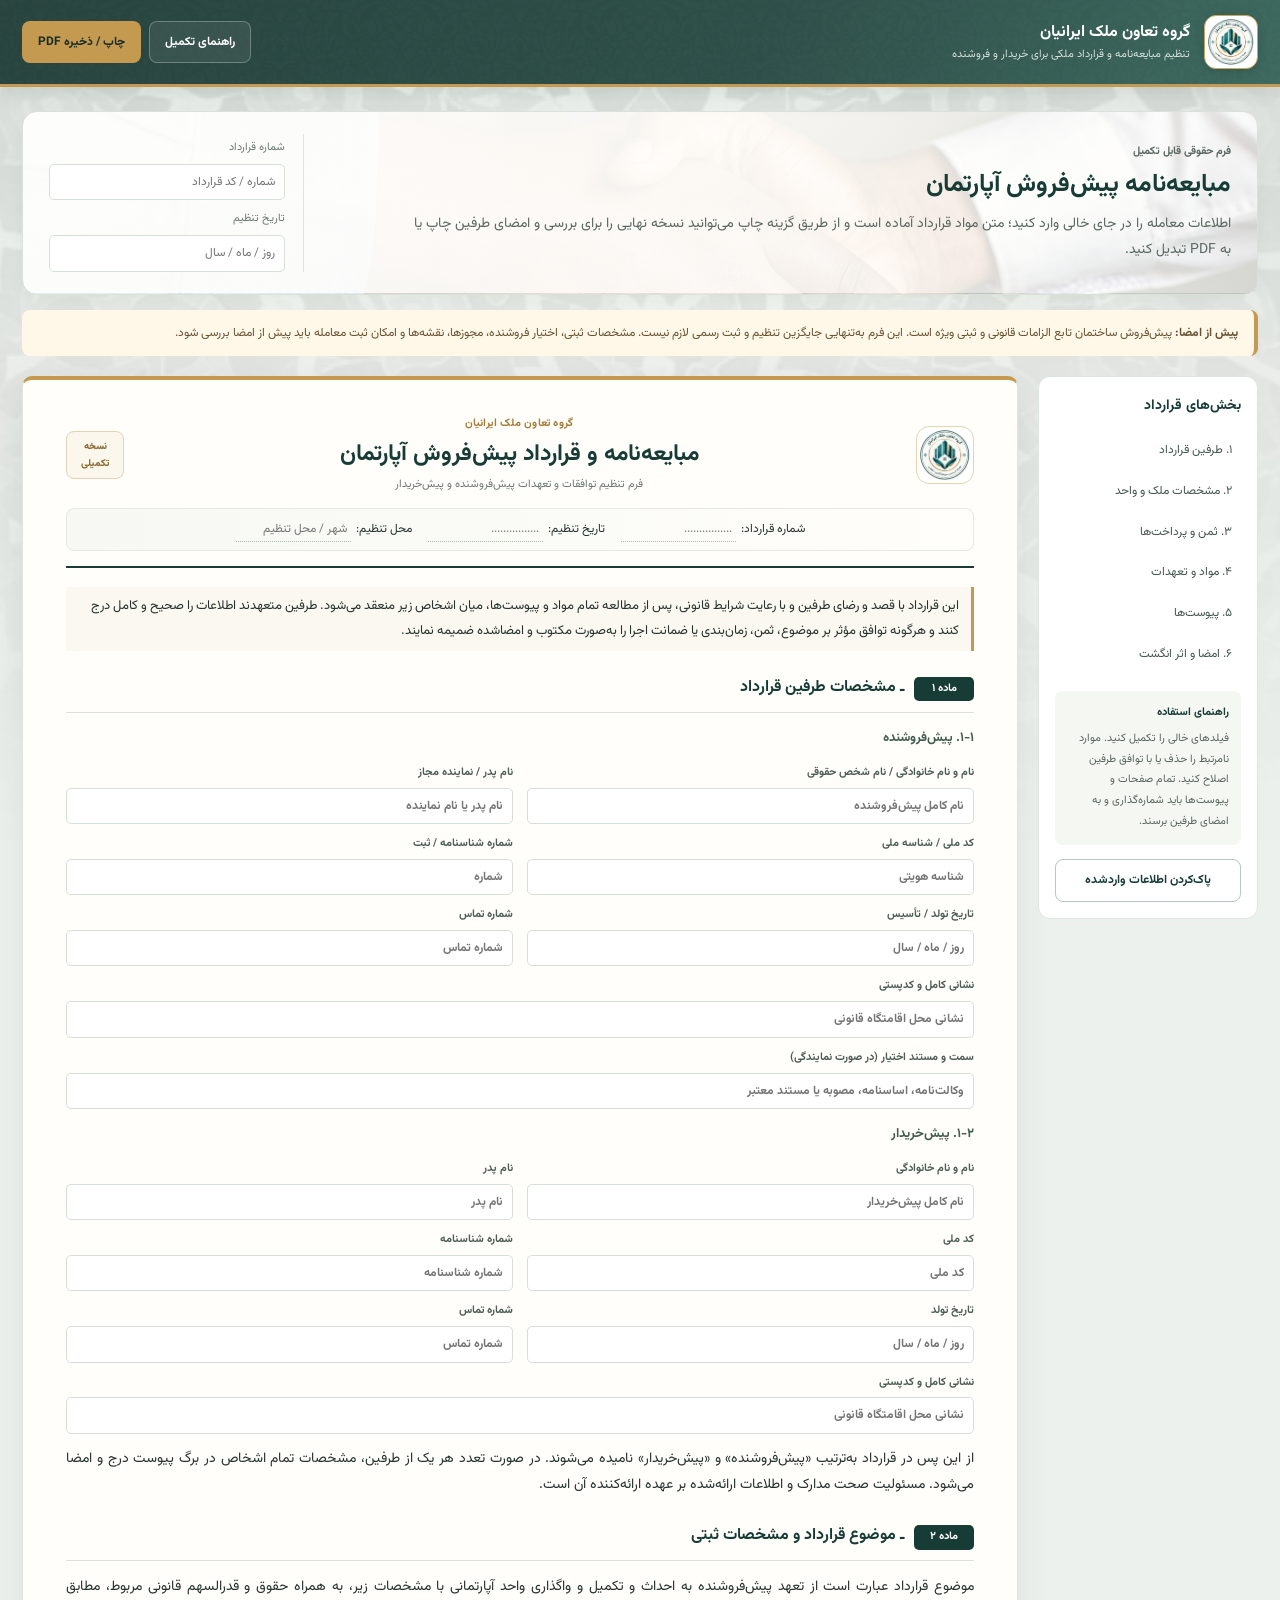
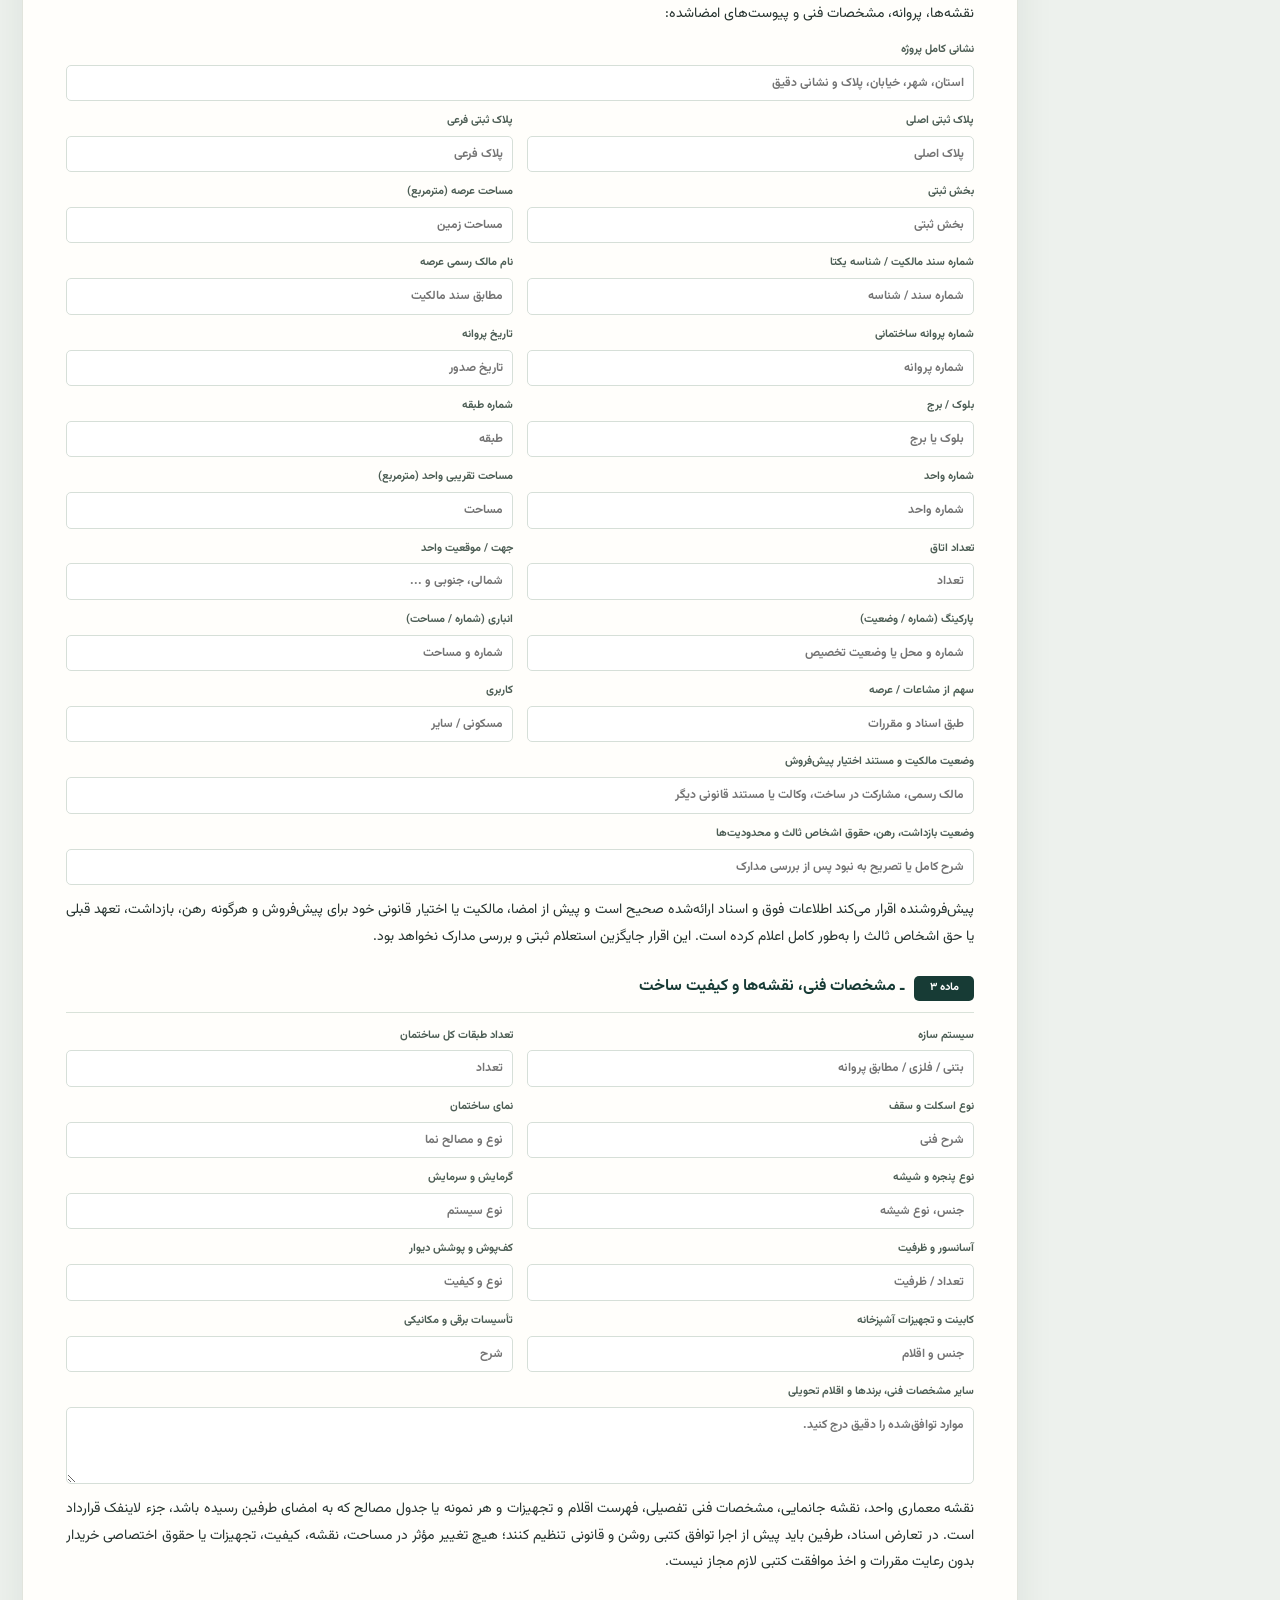
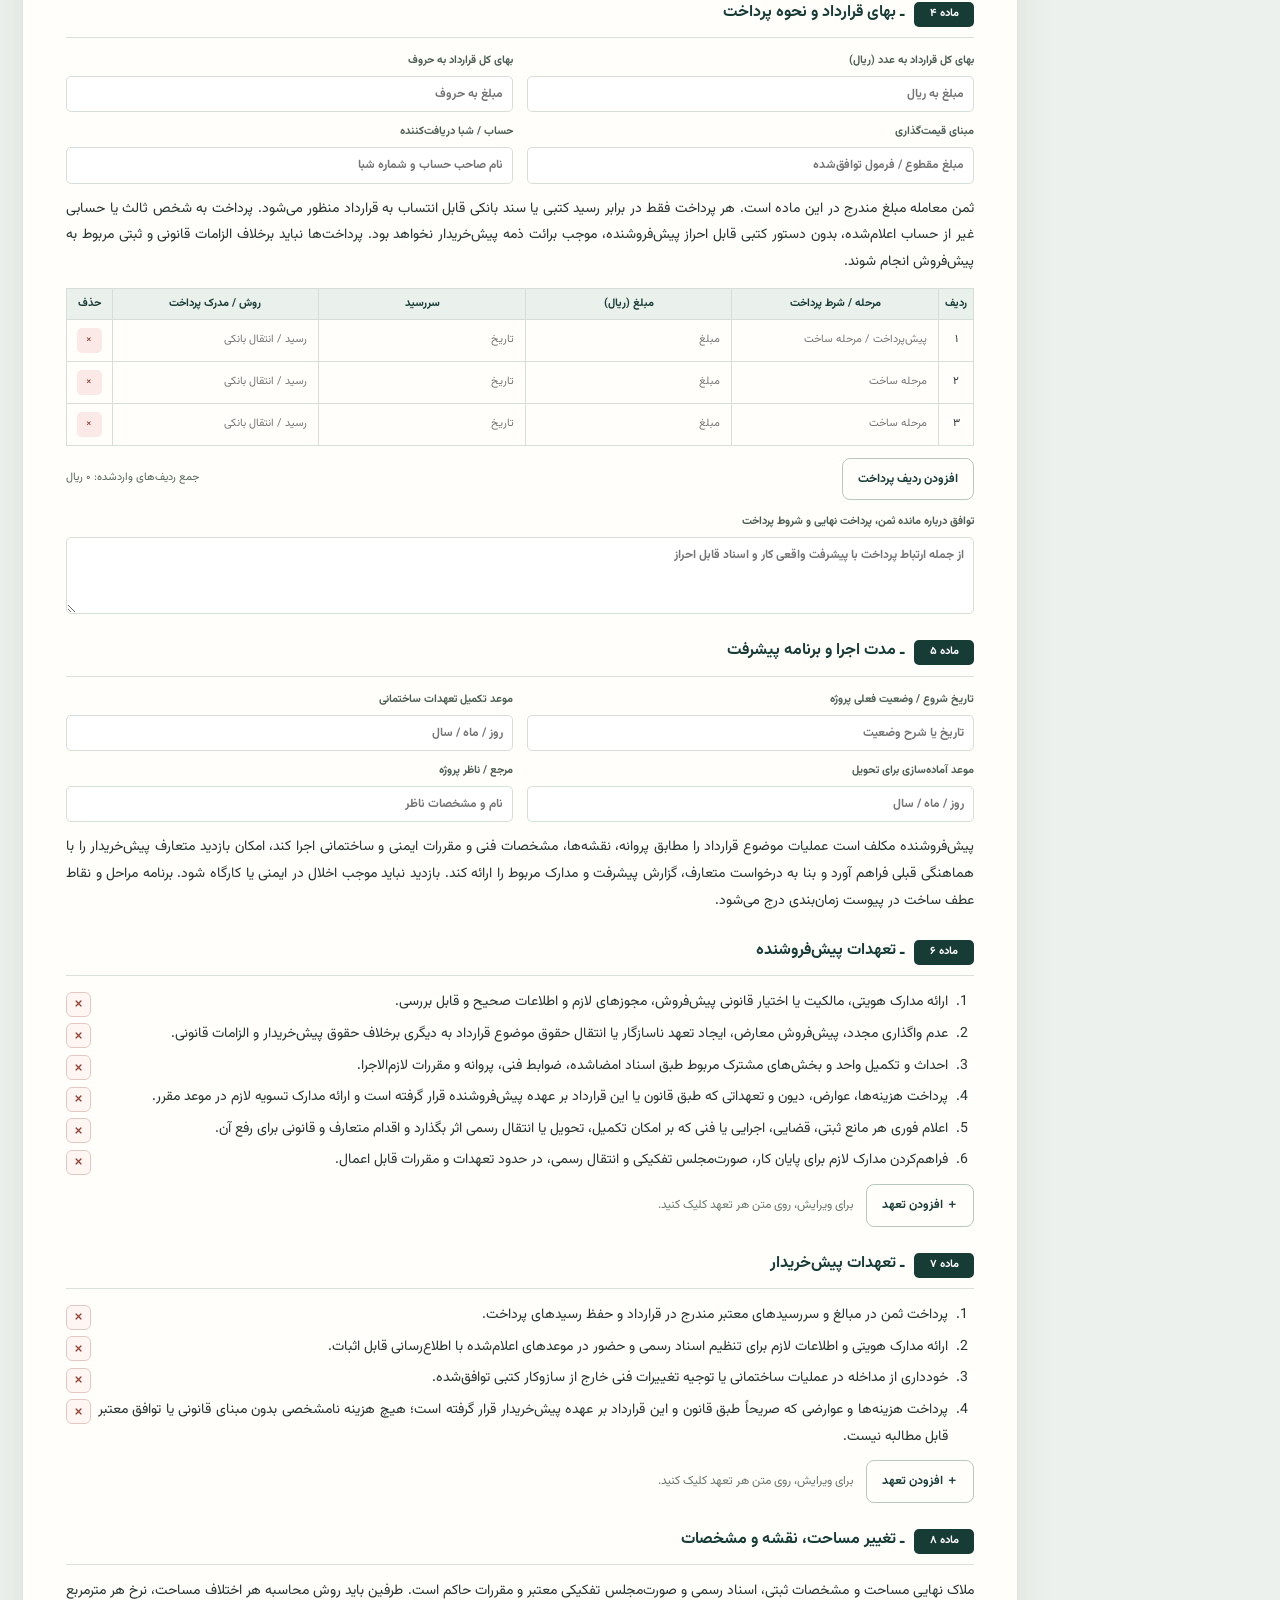
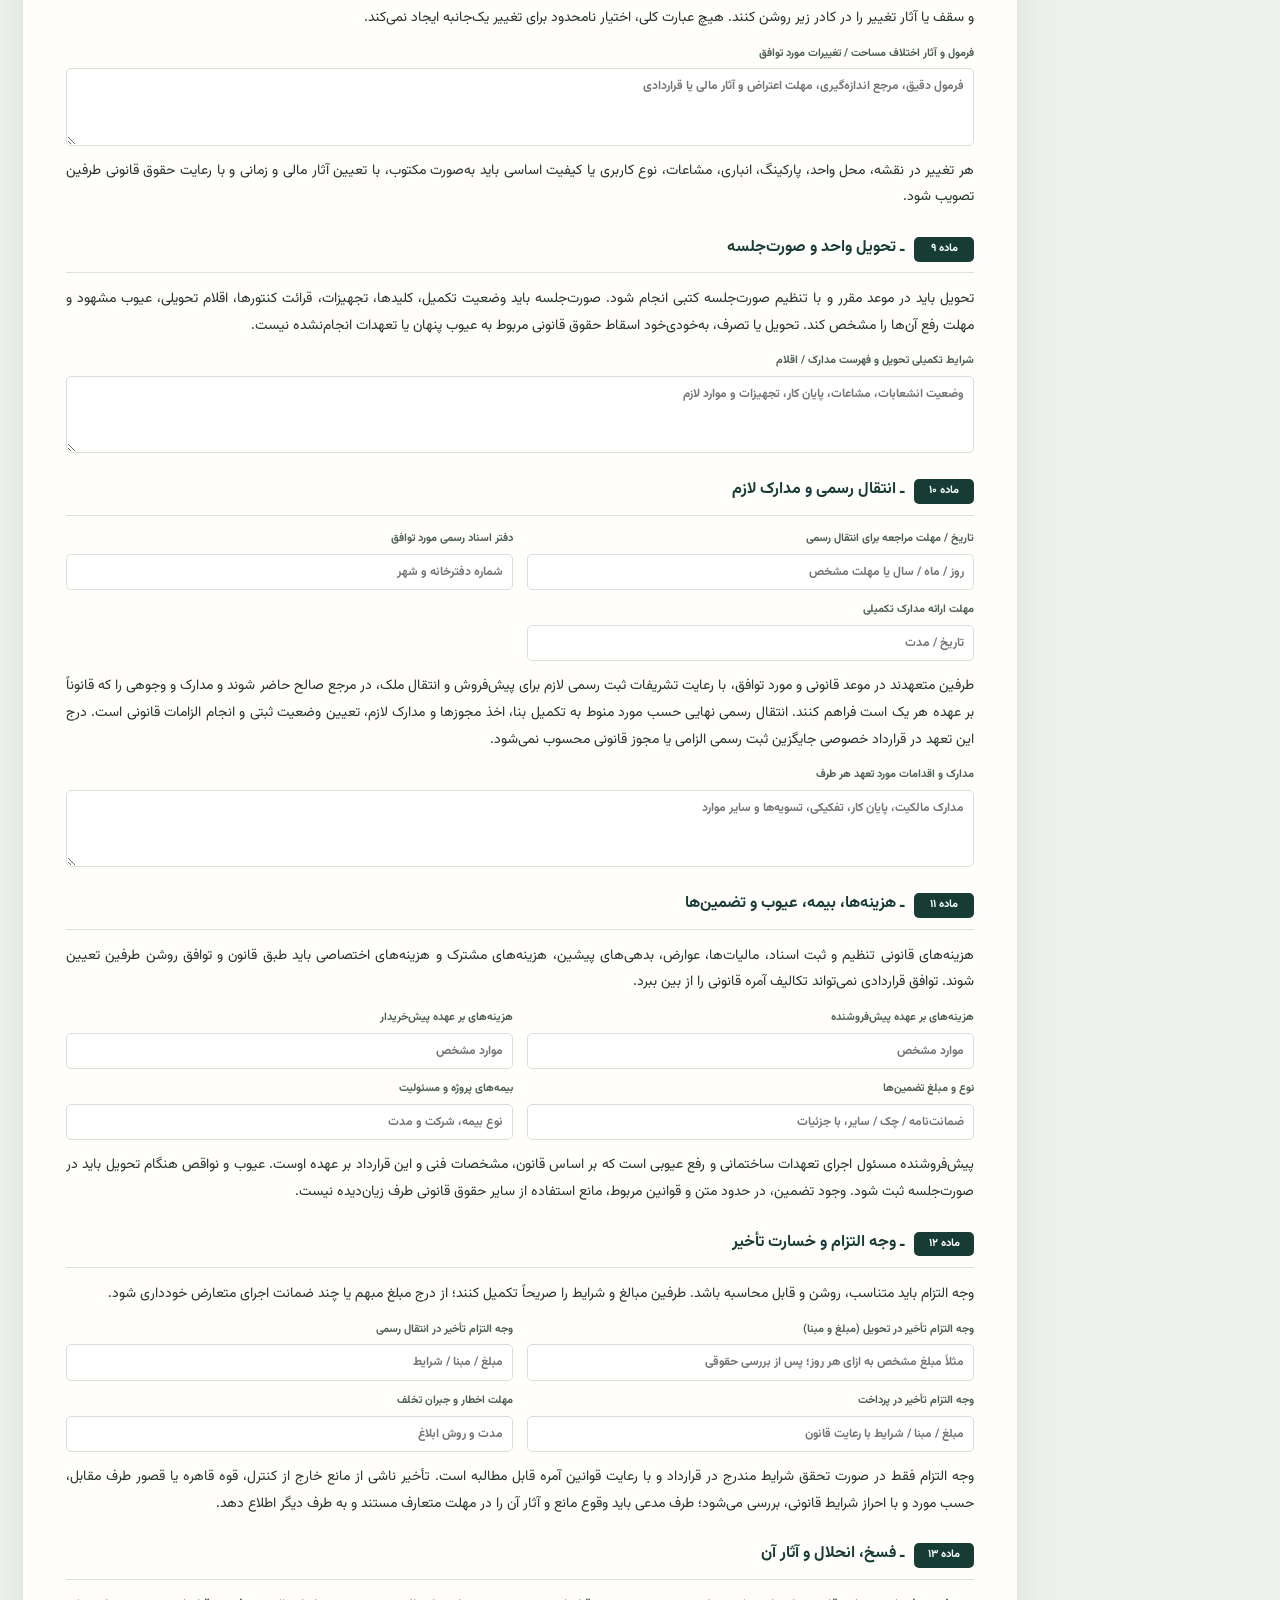
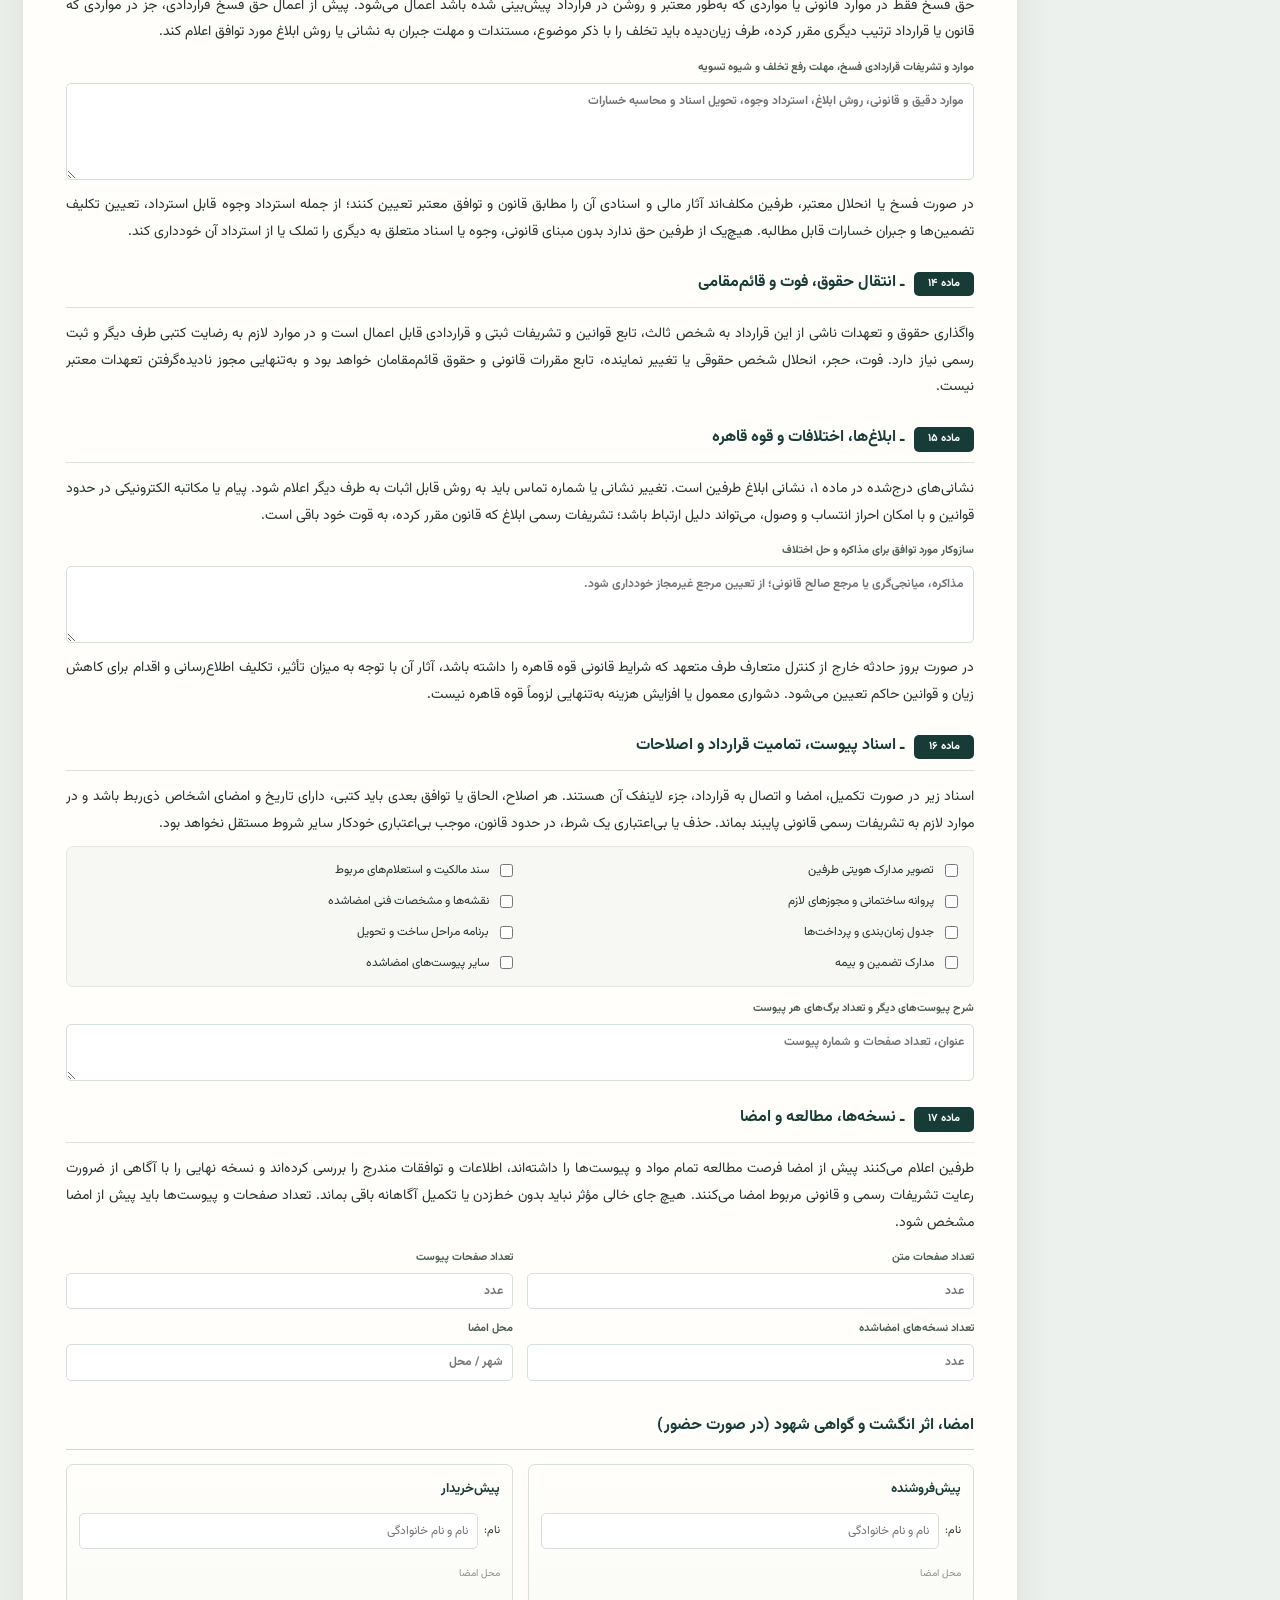
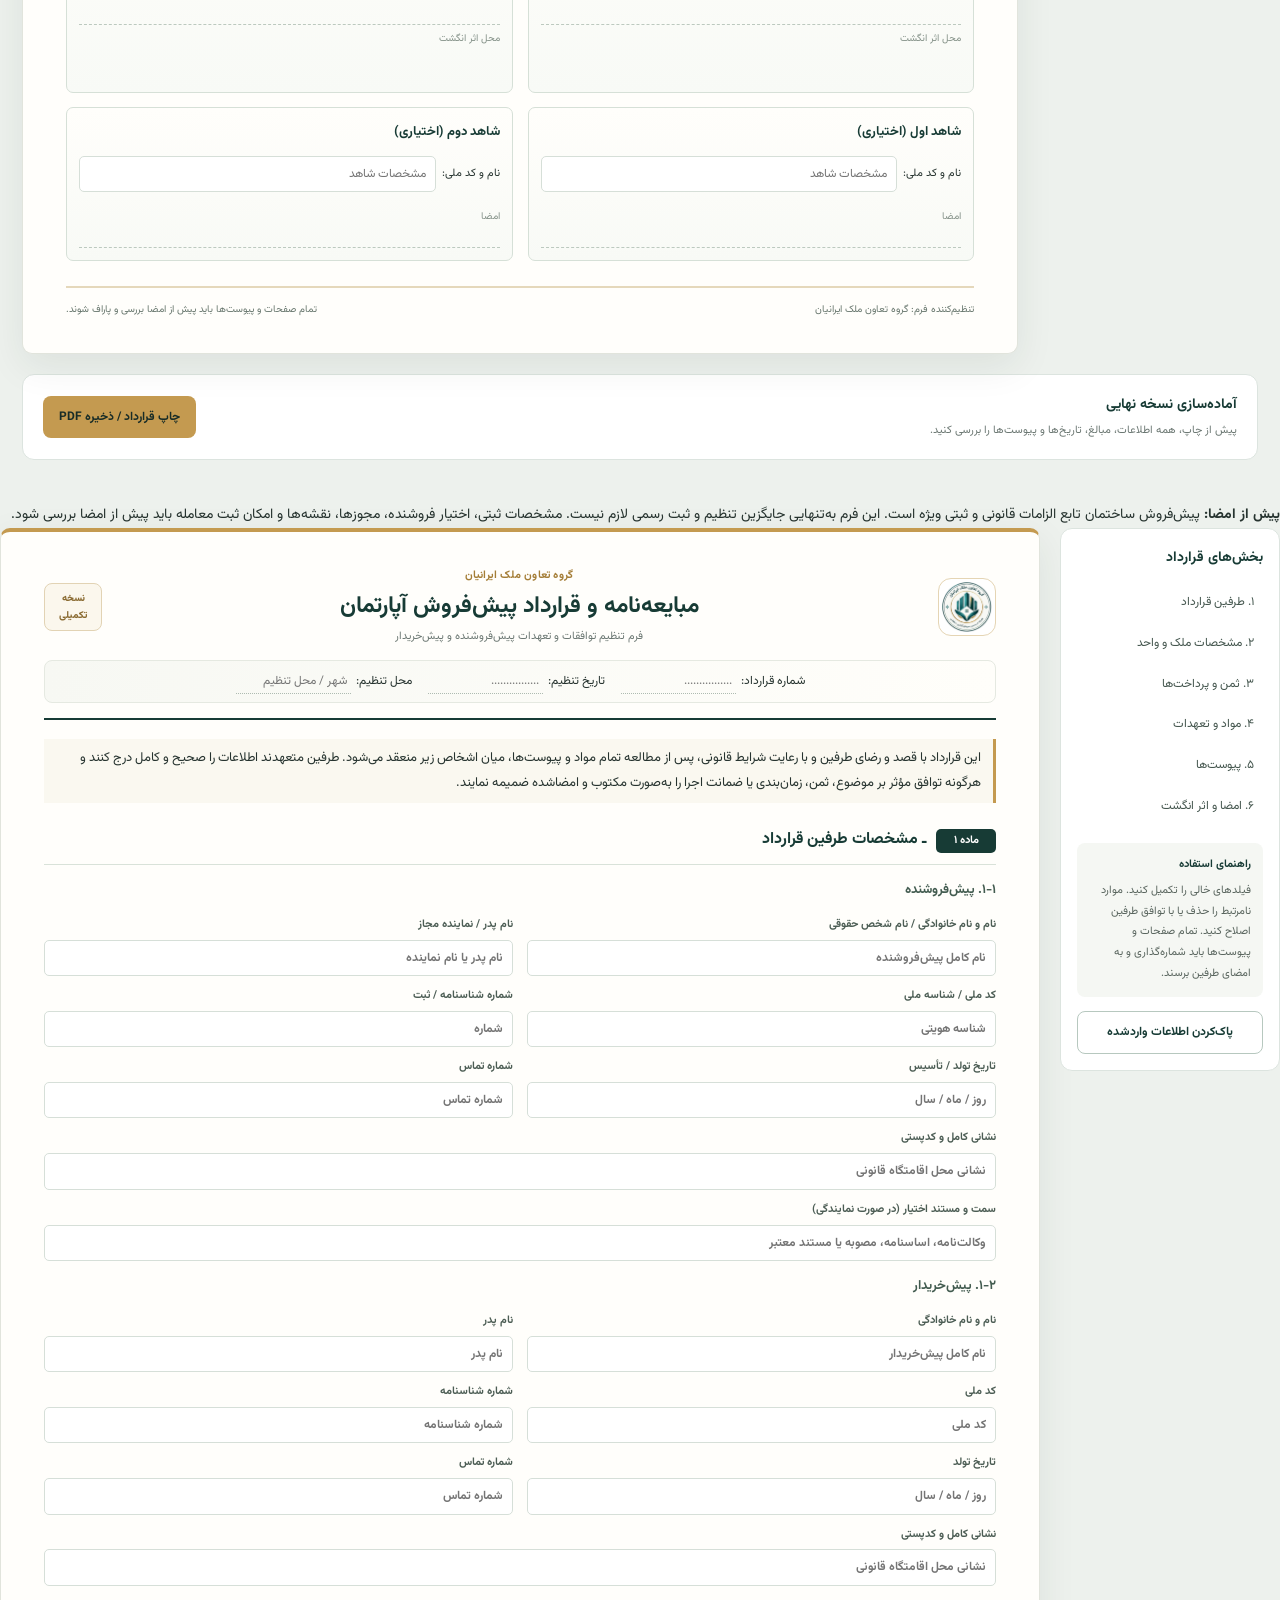
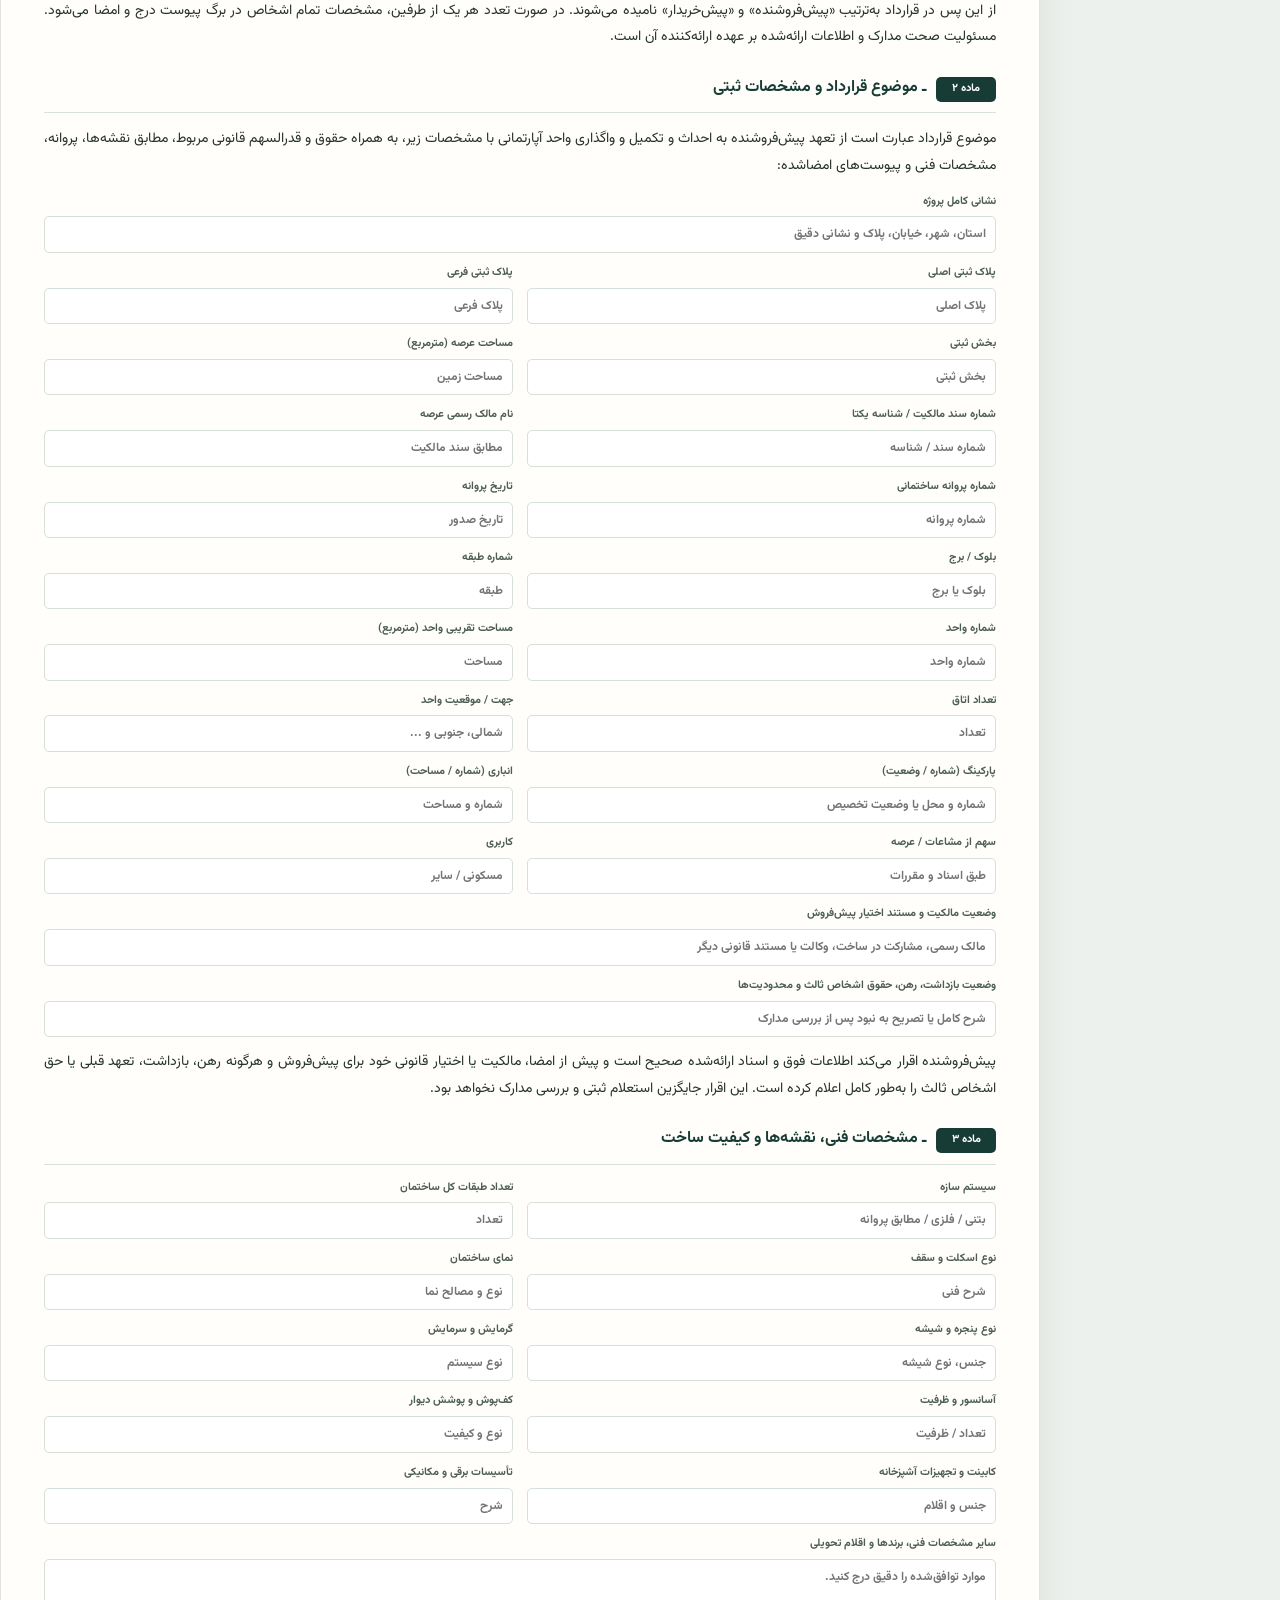
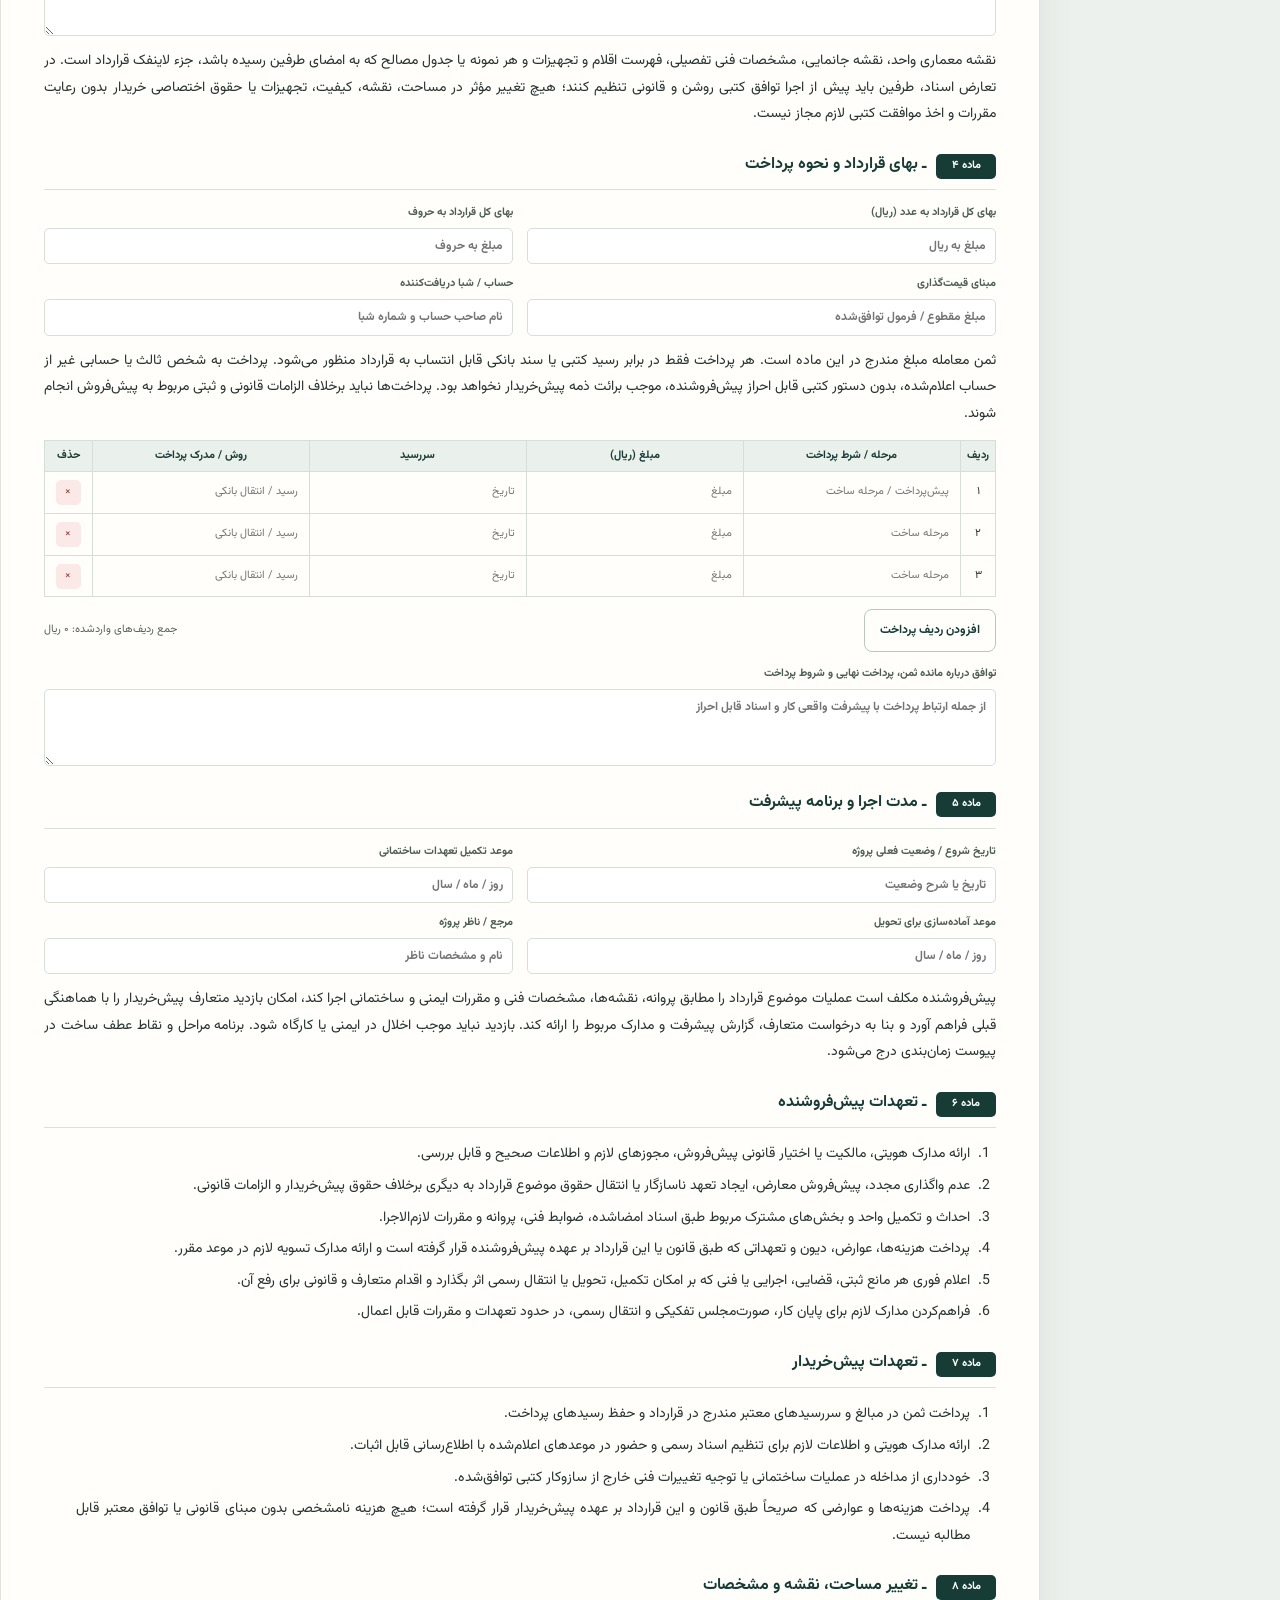
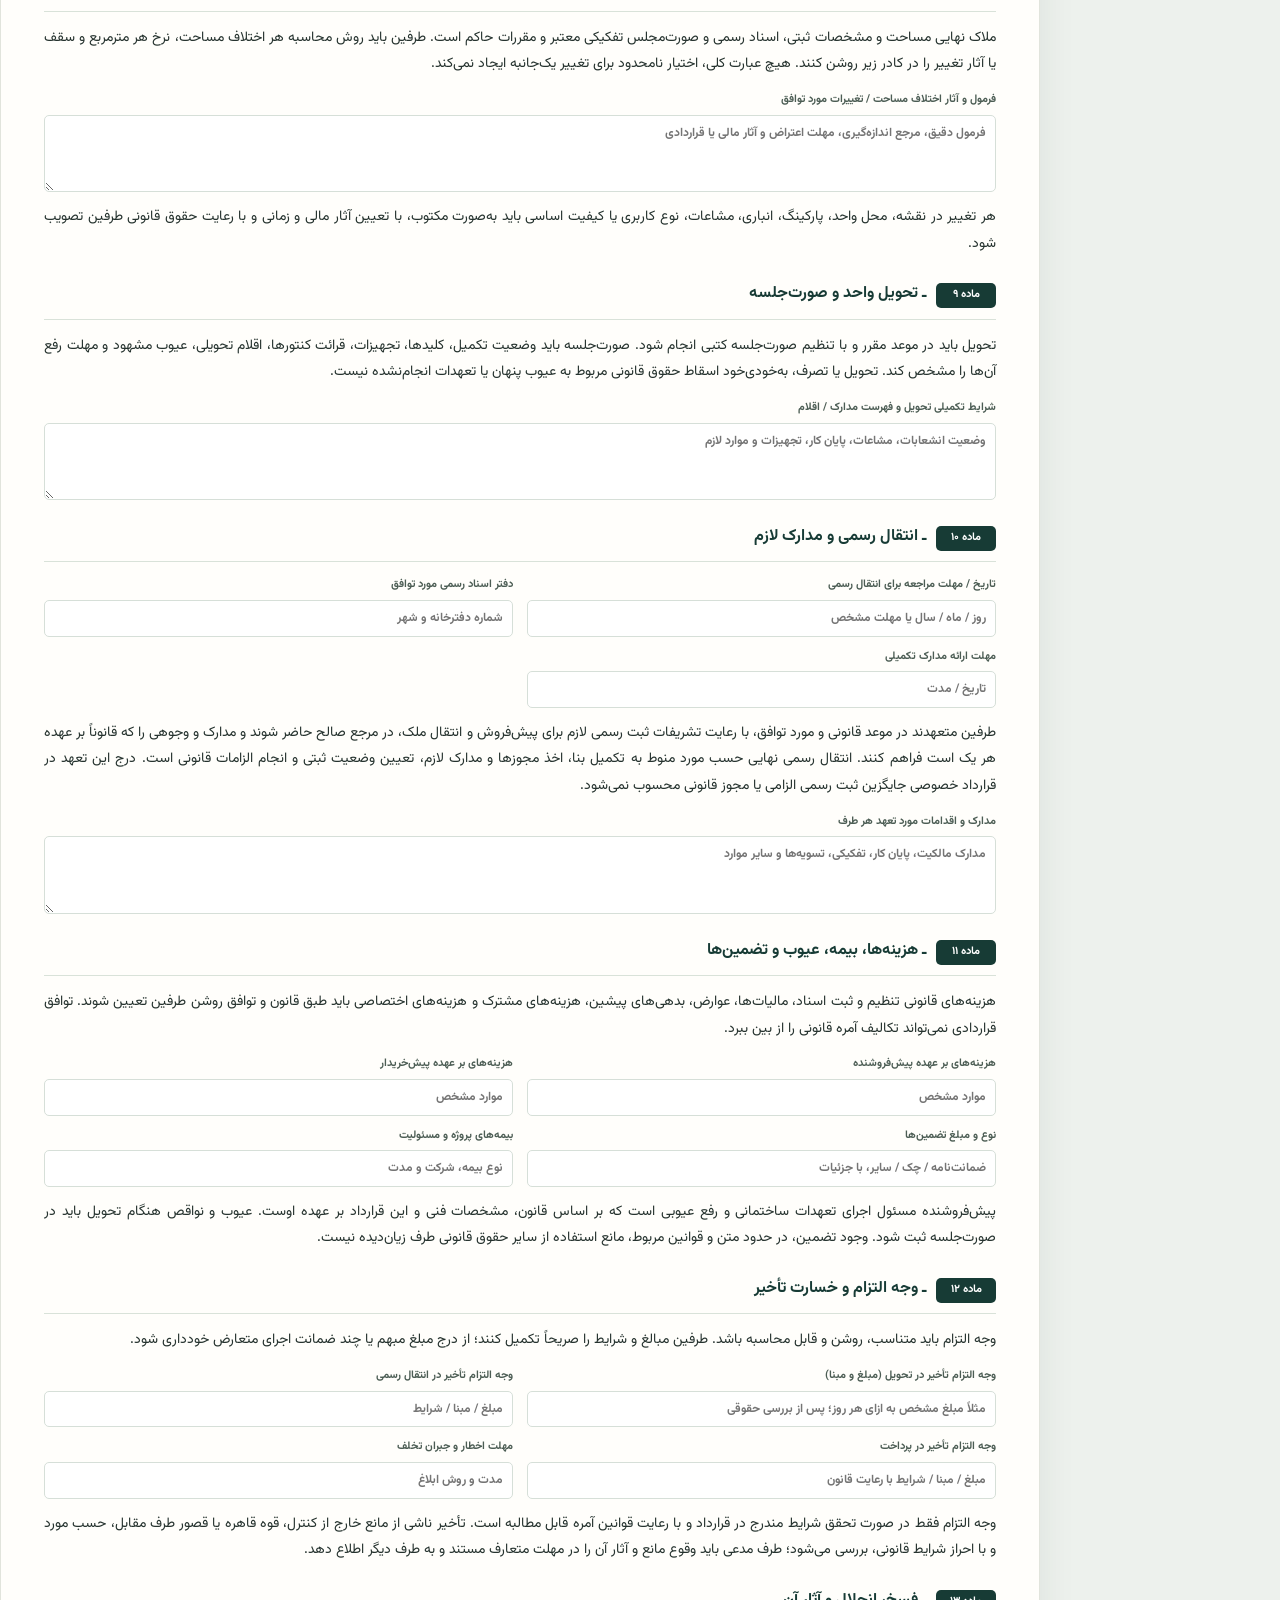
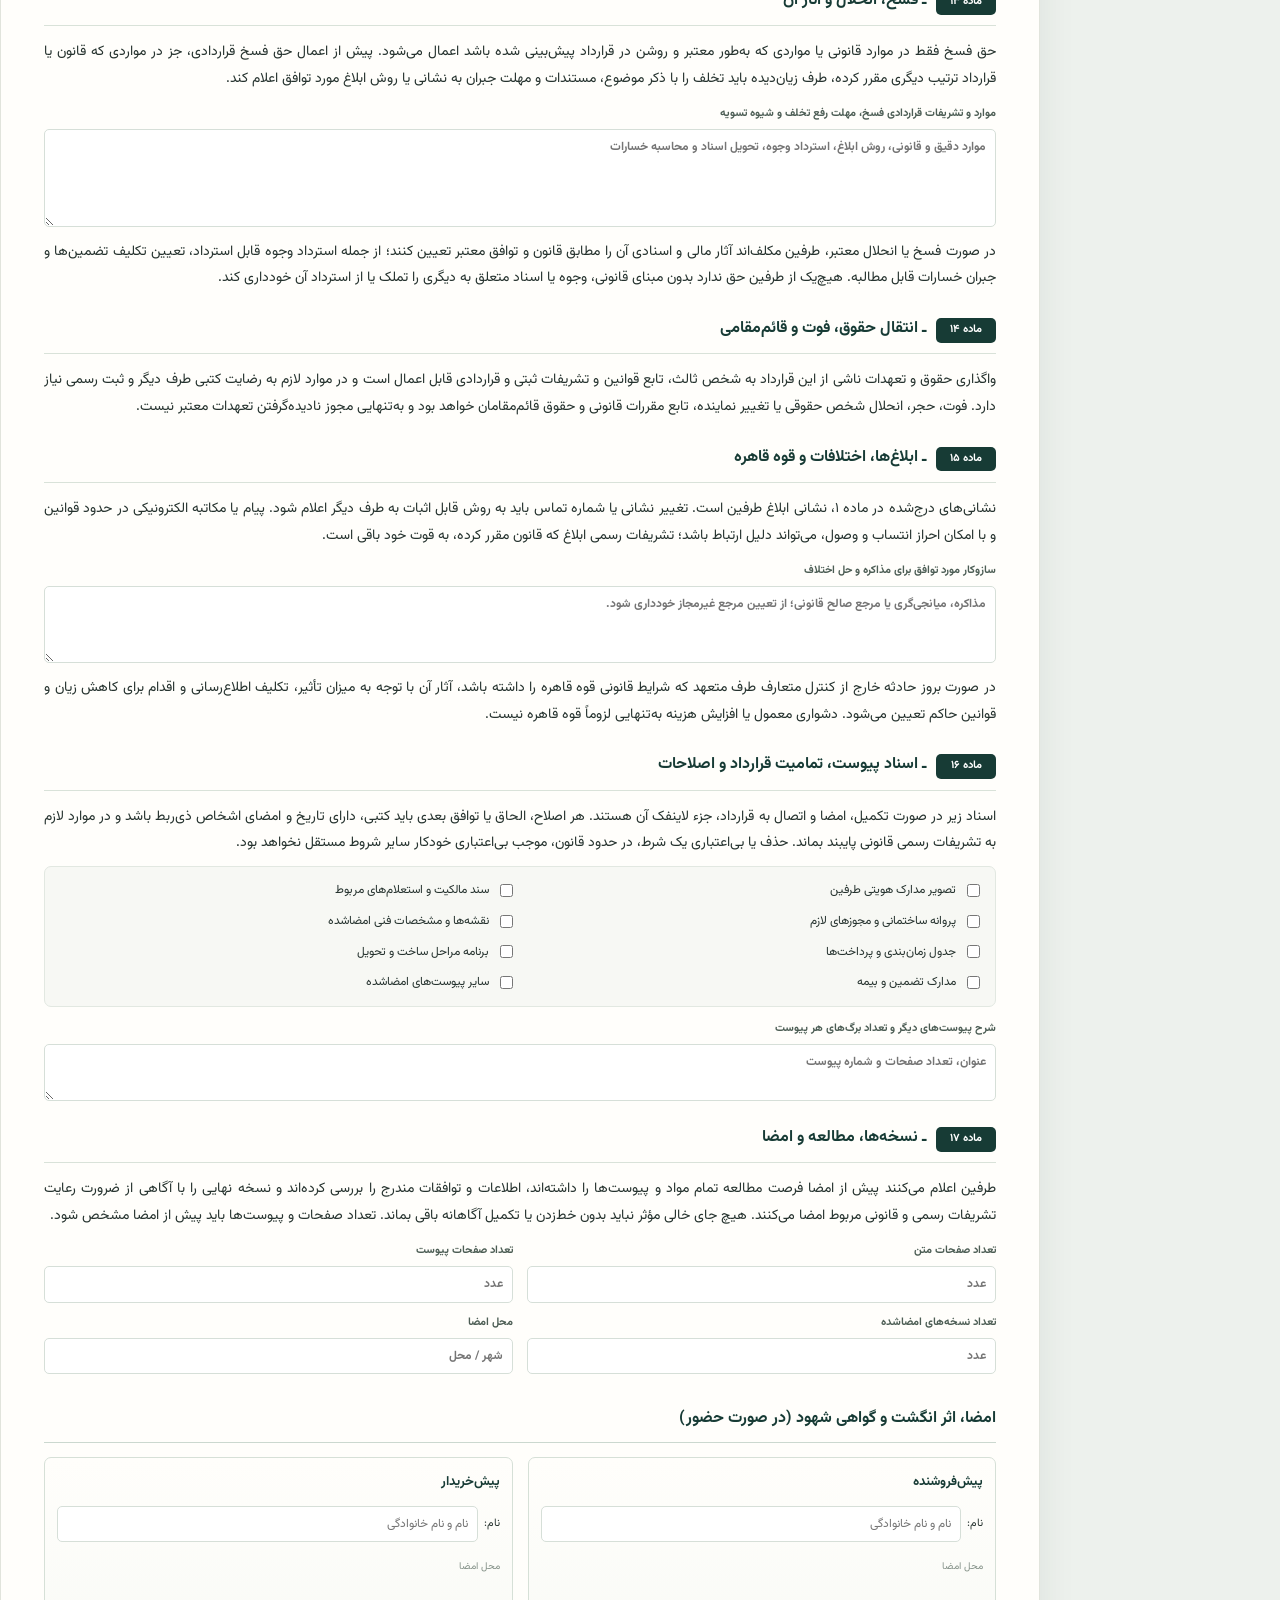
<file: index.html>
<!doctype html>
<html lang="fa" dir="rtl">
<head>
<meta charset="utf-8">
<meta name="viewport" content="width=device-width,initial-scale=1">
<meta name="theme-color" content="#173b35">
<meta name="color-scheme" content="light">
<meta name="description" content="فرم قابل تکمیل مبایعه‌نامه پیش‌فروش آپارتمان، همراه با نسخه آماده چاپ برای طرفین قرارداد.">
<title>گروه تعاون ملک ایرانیان | مبایعه‌نامه پیش‌فروش آپارتمان</title>
<link rel="icon" href="assets/images/logo.png" type="image/png">
<link rel="stylesheet" href="assets/css/style.css">
</head>
<body>
<header class="site-header">
  <img class="brand-logo" src="assets/images/logo.png" alt="لوگوی گروه تعاون ملک ایرانیان">
  <div class="brand-copy"><strong>گروه تعاون ملک ایرانیان</strong><span>تنظیم مبایعه‌نامه و قرارداد ملکی برای خریدار و فروشنده</span></div>
  <nav class="header-actions" aria-label="عملیات سند">
    <button type="button" class="btn btn-light" id="showGuide">راهنمای تکمیل</button>
    <button type="button" class="btn btn-gold" id="printTop">چاپ / ذخیره PDF</button>
  </nav>
</header>
<main class="page-wrap">
  <section class="intro no-print">
    <div><p class="eyebrow">فرم حقوقی قابل تکمیل</p><h1>مبایعه‌نامه پیش‌فروش آپارتمان</h1><p>اطلاعات معامله را در جای خالی وارد کنید؛ متن مواد قرارداد آماده است و از طریق گزینه چاپ می‌توانید نسخه نهایی را برای بررسی و امضای طرفین چاپ یا به PDF تبدیل کنید.</p></div>
    <div class="intro-side"><span class="mini-label">شماره قرارداد</span><input id="contractNo" name="contractNo" placeholder="شماره / کد قرارداد"><span class="mini-label">تاریخ تنظیم</span><input name="contractDate" data-date placeholder="روز / ماه / سال"></div>
  </section>
  <div class="notice no-print"><strong>پیش از امضا:</strong> پیش‌فروش ساختمان تابع الزامات قانونی و ثبتی ویژه است. این فرم به‌تنهایی جایگزین تنظیم و ثبت رسمی لازم نیست. مشخصات ثبتی، اختیار فروشنده، مجوزها، نقشه‌ها و امکان ثبت معامله باید پیش از امضا بررسی شود.</div>
  <div class="workspace">
    <aside class="side-panel no-print">
      <h2>بخش‌های قرارداد</h2>
      <a href="#parties">۱. طرفین قرارداد</a><a href="#property">۲. مشخصات ملک و واحد</a><a href="#price">۳. ثمن و پرداخت‌ها</a><a href="#terms">۴. مواد و تعهدات</a><a href="#annexes">۵. پیوست‌ها</a><a href="#signatures">۶. امضا و اثر انگشت</a>
      <div class="side-note"><strong>راهنمای استفاده</strong><p>فیلدهای خالی را تکمیل کنید. موارد نامرتبط را حذف یا با توافق طرفین اصلاح کنید. تمام صفحات و پیوست‌ها باید شماره‌گذاری و به امضای طرفین برسند.</p></div>
      <button type="button" class="btn btn-outline btn-full" id="clearForm">پاک‌کردن اطلاعات واردشده</button>
    </aside>
    <article class="contract" id="contractDocument">
      <div class="document-heading">
        <div class="document-brandline">
          <img class="document-logo" src="assets/images/logo.png" alt="لوگوی گروه تعاون ملک ایرانیان">
          <div class="document-titlegroup">
            <div class="document-kicker">گروه تعاون ملک ایرانیان</div>
            <h2>مبایعه‌نامه و قرارداد پیش‌فروش آپارتمان</h2>
            <p>فرم تنظیم توافقات و تعهدات پیش‌فروشنده و پیش‌خریدار</p>
          </div>
          <div class="document-mark">نسخه<br>تکمیلی</div>
        </div>
        <div class="doc-meta"><span>شماره قرارداد: <input name="docNo" placeholder="................"></span><span>تاریخ تنظیم: <input name="docDate" data-date placeholder="................"></span><span>محل تنظیم: <input name="docPlace" placeholder="شهر / محل تنظیم"></span></div>
      </div>
      <p class="preamble">این قرارداد با قصد و رضای طرفین و با رعایت شرایط قانونی، پس از مطالعه تمام مواد و پیوست‌ها، میان اشخاص زیر منعقد می‌شود. طرفین متعهدند اطلاعات را صحیح و کامل درج کنند و هرگونه توافق مؤثر بر موضوع، ثمن، زمان‌بندی یا ضمانت اجرا را به‌صورت مکتوب و امضاشده ضمیمه نمایند.</p>
      <section class="contract-section" id="parties"><h3><span>ماده ۱</span> ـ مشخصات طرفین قرارداد</h3>
        <h4>۱-۱. پیش‌فروشنده</h4>
        <div class="form-grid">
          <label>نام و نام خانوادگی / نام شخص حقوقی<input name="sellerName" required placeholder="نام کامل پیش‌فروشنده"></label>
          <label>نام پدر / نماینده مجاز<input name="sellerFather" placeholder="نام پدر یا نام نماینده"></label>
          <label>کد ملی / شناسه ملی<input name="sellerId" placeholder="شناسه هویتی"></label>
          <label>شماره شناسنامه / ثبت<input name="sellerRegister" placeholder="شماره"></label>
          <label>تاریخ تولد / تأسیس<input name="sellerBirth" placeholder="روز / ماه / سال"></label>
          <label>شماره تماس<input name="sellerPhone" inputmode="tel" placeholder="شماره تماس"></label>
          <label class="wide">نشانی کامل و کدپستی<input name="sellerAddress" placeholder="نشانی محل اقامتگاه قانونی"></label>
          <label class="wide">سمت و مستند اختیار (در صورت نمایندگی)<input name="sellerAuthority" placeholder="وکالت‌نامه، اساسنامه، مصوبه یا مستند معتبر"></label>
        </div>
        <h4>۱-۲. پیش‌خریدار</h4>
        <div class="form-grid">
          <label>نام و نام خانوادگی<input name="buyerName" required placeholder="نام کامل پیش‌خریدار"></label>
          <label>نام پدر<input name="buyerFather" placeholder="نام پدر"></label>
          <label>کد ملی<input name="buyerId" placeholder="کد ملی"></label>
          <label>شماره شناسنامه<input name="buyerRegister" placeholder="شماره شناسنامه"></label>
          <label>تاریخ تولد<input name="buyerBirth" placeholder="روز / ماه / سال"></label>
          <label>شماره تماس<input name="buyerPhone" inputmode="tel" placeholder="شماره تماس"></label>
          <label class="wide">نشانی کامل و کدپستی<input name="buyerAddress" placeholder="نشانی محل اقامتگاه قانونی"></label>
        </div>
        <p>از این پس در قرارداد به‌ترتیب «پیش‌فروشنده» و «پیش‌خریدار» نامیده می‌شوند. در صورت تعدد هر یک از طرفین، مشخصات تمام اشخاص در برگ پیوست درج و امضا می‌شود. مسئولیت صحت مدارک و اطلاعات ارائه‌شده بر عهده ارائه‌کننده آن است.</p>
      </section>
      <section class="contract-section" id="property"><h3><span>ماده ۲</span> ـ موضوع قرارداد و مشخصات ثبتی</h3>
        <p>موضوع قرارداد عبارت است از تعهد پیش‌فروشنده به احداث و تکمیل و واگذاری واحد آپارتمانی با مشخصات زیر، به همراه حقوق و قدرالسهم قانونی مربوط، مطابق نقشه‌ها، پروانه، مشخصات فنی و پیوست‌های امضاشده:</p>
        <div class="form-grid">
          <label class="wide">نشانی کامل پروژه<input name="projectAddress" placeholder="استان، شهر، خیابان، پلاک و نشانی دقیق"></label>
          <label>پلاک ثبتی اصلی<input name="mainParcel" placeholder="پلاک اصلی"></label><label>پلاک ثبتی فرعی<input name="subParcel" placeholder="پلاک فرعی"></label>
          <label>بخش ثبتی<input name="registrySection" placeholder="بخش ثبتی"></label><label>مساحت عرصه (مترمربع)<input name="landArea" inputmode="decimal" placeholder="مساحت زمین"></label>
          <label>شماره سند مالکیت / شناسه یکتا<input name="titleNumber" placeholder="شماره سند / شناسه"></label><label>نام مالک رسمی عرصه<input name="landOwner" placeholder="مطابق سند مالکیت"></label>
          <label>شماره پروانه ساختمانی<input name="permitNo" placeholder="شماره پروانه"></label><label>تاریخ پروانه<input name="permitDate" placeholder="تاریخ صدور"></label>
          <label>بلوک / برج<input name="buildingBlock" placeholder="بلوک یا برج"></label><label>شماره طبقه<input name="floorNo" placeholder="طبقه"></label>
          <label>شماره واحد<input name="unitNo" placeholder="شماره واحد"></label><label>مساحت تقریبی واحد (مترمربع)<input name="unitArea" inputmode="decimal" placeholder="مساحت"></label>
          <label>تعداد اتاق<input name="roomCount" placeholder="تعداد"></label><label>جهت / موقعیت واحد<input name="unitPosition" placeholder="شمالی، جنوبی و ..."></label>
          <label>پارکینگ (شماره / وضعیت)<input name="parking" placeholder="شماره و محل یا وضعیت تخصیص"></label><label>انباری (شماره / مساحت)<input name="storage" placeholder="شماره و مساحت"></label>
          <label>سهم از مشاعات / عرصه<input name="commonShare" placeholder="طبق اسناد و مقررات"></label><label>کاربری<input name="usage" placeholder="مسکونی / سایر"></label>
          <label class="wide">وضعیت مالکیت و مستند اختیار پیش‌فروش<input name="ownershipStatus" placeholder="مالک رسمی، مشارکت در ساخت، وکالت یا مستند قانونی دیگر"></label>
          <label class="wide">وضعیت بازداشت، رهن، حقوق اشخاص ثالث و محدودیت‌ها<input name="encumbrances" placeholder="شرح کامل یا تصریح به نبود پس از بررسی مدارک"></label>
        </div>
        <p>پیش‌فروشنده اقرار می‌کند اطلاعات فوق و اسناد ارائه‌شده صحیح است و پیش از امضا، مالکیت یا اختیار قانونی خود برای پیش‌فروش و هرگونه رهن، بازداشت، تعهد قبلی یا حق اشخاص ثالث را به‌طور کامل اعلام کرده است. این اقرار جایگزین استعلام ثبتی و بررسی مدارک نخواهد بود.</p>
      </section>
      <section class="contract-section"><h3><span>ماده ۳</span> ـ مشخصات فنی، نقشه‌ها و کیفیت ساخت</h3>
        <div class="form-grid">
          <label>سیستم سازه<input name="structure" placeholder="بتنی / فلزی / مطابق پروانه"></label><label>تعداد طبقات کل ساختمان<input name="floorsTotal" placeholder="تعداد"></label>
          <label>نوع اسکلت و سقف<input name="roofSystem" placeholder="شرح فنی"></label><label>نمای ساختمان<input name="facade" placeholder="نوع و مصالح نما"></label>
          <label>نوع پنجره و شیشه<input name="windows" placeholder="جنس، نوع شیشه"></label><label>گرمایش و سرمایش<input name="heatingCooling" placeholder="نوع سیستم"></label>
          <label>آسانسور و ظرفیت<input name="elevator" placeholder="تعداد / ظرفیت"></label><label>کف‌پوش و پوشش دیوار<input name="floorWall" placeholder="نوع و کیفیت"></label>
          <label>کابینت و تجهیزات آشپزخانه<input name="kitchen" placeholder="جنس و اقلام"></label><label>تأسیسات برقی و مکانیکی<input name="installations" placeholder="شرح"></label>
          <label class="wide">سایر مشخصات فنی، برندها و اقلام تحویلی<textarea name="technicalDetails" rows="3" placeholder="موارد توافق‌شده را دقیق درج کنید."></textarea></label>
        </div>
        <p>نقشه معماری واحد، نقشه جانمایی، مشخصات فنی تفصیلی، فهرست اقلام و تجهیزات و هر نمونه یا جدول مصالح که به امضای طرفین رسیده باشد، جزء لاینفک قرارداد است. در تعارض اسناد، طرفین باید پیش از اجرا توافق کتبی روشن و قانونی تنظیم کنند؛ هیچ تغییر مؤثر در مساحت، نقشه، کیفیت، تجهیزات یا حقوق اختصاصی خریدار بدون رعایت مقررات و اخذ موافقت کتبی لازم مجاز نیست.</p>
      </section>
      <section class="contract-section" id="price"><h3><span>ماده ۴</span> ـ بهای قرارداد و نحوه پرداخت</h3>
        <div class="form-grid">
          <label>بهای کل قرارداد به عدد (ریال)<input name="priceNumber" inputmode="numeric" placeholder="مبلغ به ریال"></label>
          <label>بهای کل قرارداد به حروف<input name="priceWords" placeholder="مبلغ به حروف"></label>
          <label>مبنای قیمت‌گذاری<input name="priceBasis" placeholder="مبلغ مقطوع / فرمول توافق‌شده"></label>
          <label>حساب / شبا دریافت‌کننده<input name="paymentAccount" placeholder="نام صاحب حساب و شماره شبا"></label>
        </div>
        <p>ثمن معامله مبلغ مندرج در این ماده است. هر پرداخت فقط در برابر رسید کتبی یا سند بانکی قابل انتساب به قرارداد منظور می‌شود. پرداخت به شخص ثالث یا حسابی غیر از حساب اعلام‌شده، بدون دستور کتبی قابل احراز پیش‌فروشنده، موجب برائت ذمه پیش‌خریدار نخواهد بود. پرداخت‌ها نباید برخلاف الزامات قانونی و ثبتی مربوط به پیش‌فروش انجام شوند.</p>
        <div class="table-wrap"><table class="payment-table"><thead><tr><th>ردیف</th><th>مرحله / شرط پرداخت</th><th>مبلغ (ریال)</th><th>سررسید</th><th>روش / مدرک پرداخت</th><th class="no-print">حذف</th></tr></thead><tbody id="paymentRows">
          <tr><td>۱</td><td><input name="payStage[]" placeholder="پیش‌پرداخت / مرحله ساخت"></td><td><input name="payAmount[]" inputmode="numeric" placeholder="مبلغ"></td><td><input name="payDate[]" placeholder="تاریخ"></td><td><input name="payMethod[]" placeholder="رسید / انتقال بانکی"></td><td class="no-print"><button type="button" class="remove-row" aria-label="حذف ردیف">×</button></td></tr>
          <tr><td>۲</td><td><input name="payStage[]" placeholder="مرحله ساخت"></td><td><input name="payAmount[]" inputmode="numeric" placeholder="مبلغ"></td><td><input name="payDate[]" placeholder="تاریخ"></td><td><input name="payMethod[]" placeholder="رسید / انتقال بانکی"></td><td class="no-print"><button type="button" class="remove-row" aria-label="حذف ردیف">×</button></td></tr>
          <tr><td>۳</td><td><input name="payStage[]" placeholder="مرحله ساخت"></td><td><input name="payAmount[]" inputmode="numeric" placeholder="مبلغ"></td><td><input name="payDate[]" placeholder="تاریخ"></td><td><input name="payMethod[]" placeholder="رسید / انتقال بانکی"></td><td class="no-print"><button type="button" class="remove-row" aria-label="حذف ردیف">×</button></td></tr>
        </tbody></table></div>
        <div class="payment-actions no-print"><button type="button" class="btn btn-outline" id="addPayment">افزودن ردیف پرداخت</button><span id="paymentSum">جمع ردیف‌های واردشده: ۰ ریال</span></div>
        <label class="block-label">توافق درباره مانده ثمن، پرداخت نهایی و شروط پرداخت<textarea name="paymentTerms" rows="3" placeholder="از جمله ارتباط پرداخت با پیشرفت واقعی کار و اسناد قابل احراز"></textarea></label>
      </section>
      <section class="contract-section"><h3><span>ماده ۵</span> ـ مدت اجرا و برنامه پیشرفت</h3>
        <div class="form-grid"><label>تاریخ شروع / وضعیت فعلی پروژه<input name="startDate" placeholder="تاریخ یا شرح وضعیت"></label><label>موعد تکمیل تعهدات ساختمانی<input name="completionDate" placeholder="روز / ماه / سال"></label><label>موعد آماده‌سازی برای تحویل<input name="handoverDate" placeholder="روز / ماه / سال"></label><label>مرجع / ناظر پروژه<input name="supervisor" placeholder="نام و مشخصات ناظر"></label></div>
        <p>پیش‌فروشنده مکلف است عملیات موضوع قرارداد را مطابق پروانه، نقشه‌ها، مشخصات فنی و مقررات ایمنی و ساختمانی اجرا کند، امکان بازدید متعارف پیش‌خریدار را با هماهنگی قبلی فراهم آورد و بنا به درخواست متعارف، گزارش پیشرفت و مدارک مربوط را ارائه کند. بازدید نباید موجب اخلال در ایمنی یا کارگاه شود. برنامه مراحل و نقاط عطف ساخت در پیوست زمان‌بندی درج می‌شود.</p>
      </section>
      <section class="contract-section"><h3><span>ماده ۶</span> ـ تعهدات پیش‌فروشنده</h3>
        <ol>
          <li><span class="obligation-text" contenteditable="true" role="textbox" aria-label="متن تعهد">ارائه مدارک هویتی، مالکیت یا اختیار قانونی پیش‌فروش، مجوزهای لازم و اطلاعات صحیح و قابل بررسی.</span><button type="button" class="remove-obligation no-print" aria-label="حذف این تعهد" title="حذف تعهد">×</button></li>
          <li><span class="obligation-text" contenteditable="true" role="textbox" aria-label="متن تعهد">عدم واگذاری مجدد، پیش‌فروش معارض، ایجاد تعهد ناسازگار یا انتقال حقوق موضوع قرارداد به دیگری برخلاف حقوق پیش‌خریدار و الزامات قانونی.</span><button type="button" class="remove-obligation no-print" aria-label="حذف این تعهد" title="حذف تعهد">×</button></li>
          <li><span class="obligation-text" contenteditable="true" role="textbox" aria-label="متن تعهد">احداث و تکمیل واحد و بخش‌های مشترک مربوط طبق اسناد امضاشده، ضوابط فنی، پروانه و مقررات لازم‌الاجرا.</span><button type="button" class="remove-obligation no-print" aria-label="حذف این تعهد" title="حذف تعهد">×</button></li>
          <li><span class="obligation-text" contenteditable="true" role="textbox" aria-label="متن تعهد">پرداخت هزینه‌ها، عوارض، دیون و تعهداتی که طبق قانون یا این قرارداد بر عهده پیش‌فروشنده قرار گرفته است و ارائه مدارک تسویه لازم در موعد مقرر.</span><button type="button" class="remove-obligation no-print" aria-label="حذف این تعهد" title="حذف تعهد">×</button></li>
          <li><span class="obligation-text" contenteditable="true" role="textbox" aria-label="متن تعهد">اعلام فوری هر مانع ثبتی، قضایی، اجرایی یا فنی که بر امکان تکمیل، تحویل یا انتقال رسمی اثر بگذارد و اقدام متعارف و قانونی برای رفع آن.</span><button type="button" class="remove-obligation no-print" aria-label="حذف این تعهد" title="حذف تعهد">×</button></li>
          <li><span class="obligation-text" contenteditable="true" role="textbox" aria-label="متن تعهد">فراهم‌کردن مدارک لازم برای پایان کار، صورت‌مجلس تفکیکی و انتقال رسمی، در حدود تعهدات و مقررات قابل اعمال.</span><button type="button" class="remove-obligation no-print" aria-label="حذف این تعهد" title="حذف تعهد">×</button></li>
        </ol><div class="obligation-actions no-print"><button type="button" class="btn btn-outline add-obligation">＋ افزودن تعهد</button><span>برای ویرایش، روی متن هر تعهد کلیک کنید.</span></div>
      </section>
      <section class="contract-section"><h3><span>ماده ۷</span> ـ تعهدات پیش‌خریدار</h3>
        <ol>
          <li><span class="obligation-text" contenteditable="true" role="textbox" aria-label="متن تعهد">پرداخت ثمن در مبالغ و سررسیدهای معتبر مندرج در قرارداد و حفظ رسیدهای پرداخت.</span><button type="button" class="remove-obligation no-print" aria-label="حذف این تعهد" title="حذف تعهد">×</button></li>
          <li><span class="obligation-text" contenteditable="true" role="textbox" aria-label="متن تعهد">ارائه مدارک هویتی و اطلاعات لازم برای تنظیم اسناد رسمی و حضور در موعدهای اعلام‌شده با اطلاع‌رسانی قابل اثبات.</span><button type="button" class="remove-obligation no-print" aria-label="حذف این تعهد" title="حذف تعهد">×</button></li>
          <li><span class="obligation-text" contenteditable="true" role="textbox" aria-label="متن تعهد">خودداری از مداخله در عملیات ساختمانی یا توجيه تغییرات فنی خارج از سازوکار کتبی توافق‌شده.</span><button type="button" class="remove-obligation no-print" aria-label="حذف این تعهد" title="حذف تعهد">×</button></li>
          <li><span class="obligation-text" contenteditable="true" role="textbox" aria-label="متن تعهد">پرداخت هزینه‌ها و عوارضی که صریحاً طبق قانون و این قرارداد بر عهده پیش‌خریدار قرار گرفته است؛ هیچ هزینه نامشخصی بدون مبنای قانونی یا توافق معتبر قابل مطالبه نیست.</span><button type="button" class="remove-obligation no-print" aria-label="حذف این تعهد" title="حذف تعهد">×</button></li>
        </ol><div class="obligation-actions no-print"><button type="button" class="btn btn-outline add-obligation">＋ افزودن تعهد</button><span>برای ویرایش، روی متن هر تعهد کلیک کنید.</span></div>
      </section>
      <section class="contract-section"><h3><span>ماده ۸</span> ـ تغییر مساحت، نقشه و مشخصات</h3>
        <p>ملاک نهایی مساحت و مشخصات ثبتی، اسناد رسمی و صورت‌مجلس تفکیکی معتبر و مقررات حاکم است. طرفین باید روش محاسبه هر اختلاف مساحت، نرخ هر مترمربع و سقف یا آثار تغییر را در کادر زیر روشن کنند. هیچ عبارت کلی، اختیار نامحدود برای تغییر یک‌جانبه ایجاد نمی‌کند.</p>
        <label class="block-label">فرمول و آثار اختلاف مساحت / تغییرات مورد توافق<textarea name="areaFormula" rows="3" placeholder="فرمول دقیق، مرجع اندازه‌گیری، مهلت اعتراض و آثار مالی یا قراردادی"></textarea></label>
        <p>هر تغییر در نقشه، محل واحد، پارکینگ، انباری، مشاعات، نوع کاربری یا کیفیت اساسی باید به‌صورت مکتوب، با تعیین آثار مالی و زمانی و با رعایت حقوق قانونی طرفین تصویب شود.</p>
      </section>
      <section class="contract-section"><h3><span>ماده ۹</span> ـ تحویل واحد و صورت‌جلسه</h3>
        <p>تحویل باید در موعد مقرر و با تنظیم صورت‌جلسه کتبی انجام شود. صورت‌جلسه باید وضعیت تکمیل، کلیدها، تجهیزات، قرائت کنتورها، اقلام تحویلی، عیوب مشهود و مهلت رفع آن‌ها را مشخص کند. تحویل یا تصرف، به‌خودی‌خود اسقاط حقوق قانونی مربوط به عیوب پنهان یا تعهدات انجام‌نشده نیست.</p>
        <label class="block-label">شرایط تکمیلی تحویل و فهرست مدارک / اقلام<textarea name="handoverTerms" rows="3" placeholder="وضعیت انشعابات، مشاعات، پایان کار، تجهیزات و موارد لازم"></textarea></label>
      </section>
      <section class="contract-section"><h3><span>ماده ۱۰</span> ـ انتقال رسمی و مدارک لازم</h3>
        <div class="form-grid"><label>تاریخ / مهلت مراجعه برای انتقال رسمی<input name="deedDate" placeholder="روز / ماه / سال یا مهلت مشخص"></label><label>دفتر اسناد رسمی مورد توافق<input name="notary" placeholder="شماره دفترخانه و شهر"></label><label>مهلت ارائه مدارک تکمیلی<input name="documentsDeadline" placeholder="تاریخ / مدت"></label></div>
        <p>طرفین متعهدند در موعد قانونی و مورد توافق، با رعایت تشریفات ثبت رسمی لازم برای پیش‌فروش و انتقال ملک، در مرجع صالح حاضر شوند و مدارک و وجوهی را که قانوناً بر عهده هر یک است فراهم کنند. انتقال رسمی نهایی حسب مورد منوط به تکمیل بنا، اخذ مجوزها و مدارک لازم، تعیین وضعیت ثبتی و انجام الزامات قانونی است. درج این تعهد در قرارداد خصوصی جایگزین ثبت رسمی الزامی یا مجوز قانونی محسوب نمی‌شود.</p>
        <label class="block-label">مدارک و اقدامات مورد تعهد هر طرف<textarea name="deedTerms" rows="3" placeholder="مدارک مالکیت، پایان کار، تفکیکی، تسویه‌ها و سایر موارد"></textarea></label>
      </section>
      <section class="contract-section"><h3><span>ماده ۱۱</span> ـ هزینه‌ها، بیمه، عیوب و تضمین‌ها</h3>
        <p>هزینه‌های قانونی تنظیم و ثبت اسناد، مالیات‌ها، عوارض، بدهی‌های پیشین، هزینه‌های مشترک و هزینه‌های اختصاصی باید طبق قانون و توافق روشن طرفین تعیین شوند. توافق قراردادی نمی‌تواند تکالیف آمره قانونی را از بین ببرد.</p>
        <div class="form-grid"><label>هزینه‌های بر عهده پیش‌فروشنده<input name="sellerCosts" placeholder="موارد مشخص"></label><label>هزینه‌های بر عهده پیش‌خریدار<input name="buyerCosts" placeholder="موارد مشخص"></label><label>نوع و مبلغ تضمین‌ها<input name="guarantees" placeholder="ضمانت‌نامه / چک / سایر، با جزئیات"></label><label>بیمه‌های پروژه و مسئولیت<input name="insurance" placeholder="نوع بیمه، شرکت و مدت"></label></div>
        <p>پیش‌فروشنده مسئول اجرای تعهدات ساختمانی و رفع عیوبی است که بر اساس قانون، مشخصات فنی و این قرارداد بر عهده اوست. عیوب و نواقص هنگام تحویل باید در صورت‌جلسه ثبت شود. وجود تضمین، در حدود متن و قوانین مربوط، مانع استفاده از سایر حقوق قانونی طرف زیان‌دیده نیست.</p>
      </section>
      <section class="contract-section"><h3><span>ماده ۱۲</span> ـ وجه التزام و خسارت تأخیر</h3>
        <p>وجه التزام باید متناسب، روشن و قابل محاسبه باشد. طرفین مبالغ و شرایط را صریحاً تکمیل کنند؛ از درج مبلغ مبهم یا چند ضمانت اجرای متعارض خودداری شود.</p>
        <div class="form-grid"><label>وجه التزام تأخیر در تحویل (مبلغ و مبنا)<input name="lateHandoverPenalty" placeholder="مثلاً مبلغ مشخص به ازای هر روز؛ پس از بررسی حقوقی"></label><label>وجه التزام تأخیر در انتقال رسمی<input name="lateDeedPenalty" placeholder="مبلغ / مبنا / شرایط"></label><label>وجه التزام تأخیر در پرداخت<input name="latePaymentPenalty" placeholder="مبلغ / مبنا / شرایط با رعایت قانون"></label><label>مهلت اخطار و جبران تخلف<input name="curePeriod" placeholder="مدت و روش ابلاغ"></label></div>
        <p>وجه التزام فقط در صورت تحقق شرایط مندرج در قرارداد و با رعایت قوانین آمره قابل مطالبه است. تأخیر ناشی از مانع خارج از کنترل، قوه قاهره یا قصور طرف مقابل، حسب مورد و با احراز شرایط قانونی، بررسی می‌شود؛ طرف مدعی باید وقوع مانع و آثار آن را در مهلت متعارف مستند و به طرف دیگر اطلاع دهد.</p>
      </section>
      <section class="contract-section"><h3><span>ماده ۱۳</span> ـ فسخ، انحلال و آثار آن</h3>
        <p>حق فسخ فقط در موارد قانونی یا مواردی که به‌طور معتبر و روشن در قرارداد پیش‌بینی شده باشد اعمال می‌شود. پیش از اعمال حق فسخ قراردادی، جز در مواردی که قانون یا قرارداد ترتیب دیگری مقرر کرده، طرف زیان‌دیده باید تخلف را با ذکر موضوع، مستندات و مهلت جبران به نشانی یا روش ابلاغ مورد توافق اعلام کند.</p>
        <label class="block-label">موارد و تشریفات قراردادی فسخ، مهلت رفع تخلف و شیوه تسویه<textarea name="terminationTerms" rows="4" placeholder="موارد دقیق و قانونی، روش ابلاغ، استرداد وجوه، تحویل اسناد و محاسبه خسارات"></textarea></label>
        <p>در صورت فسخ یا انحلال معتبر، طرفین مکلف‌اند آثار مالی و اسنادی آن را مطابق قانون و توافق معتبر تعیین کنند؛ از جمله استرداد وجوه قابل استرداد، تعیین تکلیف تضمین‌ها و جبران خسارات قابل مطالبه. هیچ‌یک از طرفین حق ندارد بدون مبنای قانونی، وجوه یا اسناد متعلق به دیگری را تملک یا از استرداد آن خودداری کند.</p>
      </section>
      <section class="contract-section"><h3><span>ماده ۱۴</span> ـ انتقال حقوق، فوت و قائم‌مقامی</h3>
        <p>واگذاری حقوق و تعهدات ناشی از این قرارداد به شخص ثالث، تابع قوانین و تشریفات ثبتی و قراردادی قابل اعمال است و در موارد لازم به رضایت کتبی طرف دیگر و ثبت رسمی نیاز دارد. فوت، حجر، انحلال شخص حقوقی یا تغییر نماینده، تابع مقررات قانونی و حقوق قائم‌مقامان خواهد بود و به‌تنهایی مجوز نادیده‌گرفتن تعهدات معتبر نیست.</p>
      </section>
      <section class="contract-section"><h3><span>ماده ۱۵</span> ـ ابلاغ‌ها، اختلافات و قوه قاهره</h3>
        <p>نشانی‌های درج‌شده در ماده ۱، نشانی ابلاغ طرفین است. تغییر نشانی یا شماره تماس باید به روش قابل اثبات به طرف دیگر اعلام شود. پیام یا مکاتبه الکترونیکی در حدود قوانین و با امکان احراز انتساب و وصول، می‌تواند دلیل ارتباط باشد؛ تشریفات رسمی ابلاغ که قانون مقرر کرده، به قوت خود باقی است.</p>
        <label class="block-label">سازوکار مورد توافق برای مذاکره و حل اختلاف<textarea name="disputeTerms" rows="3" placeholder="مذاکره، میانجی‌گری یا مرجع صالح قانونی؛ از تعیین مرجع غیرمجاز خودداری شود."></textarea></label>
        <p>در صورت بروز حادثه خارج از کنترل متعارف طرف متعهد که شرایط قانونی قوه قاهره را داشته باشد، آثار آن با توجه به میزان تأثیر، تکلیف اطلاع‌رسانی و اقدام برای کاهش زیان و قوانین حاکم تعیین می‌شود. دشواری معمول یا افزایش هزینه به‌تنهایی لزوماً قوه قاهره نیست.</p>
      </section>
      <section class="contract-section"><h3><span>ماده ۱۶</span> ـ اسناد پیوست، تمامیت قرارداد و اصلاحات</h3>
        <p>اسناد زیر در صورت تکمیل، امضا و اتصال به قرارداد، جزء لاینفک آن هستند. هر اصلاح، الحاق یا توافق بعدی باید کتبی، دارای تاریخ و امضای اشخاص ذی‌ربط باشد و در موارد لازم به تشریفات رسمی قانونی پایبند بماند. حذف یا بی‌اعتباری یک شرط، در حدود قانون، موجب بی‌اعتباری خودکار سایر شروط مستقل نخواهد بود.</p>
        <div class="checklist">
          <label><input type="checkbox" name="annex[]" value="مدارک هویتی طرفین"> تصویر مدارک هویتی طرفین</label>
          <label><input type="checkbox" name="annex[]" value="سند مالکیت و استعلام‌ها"> سند مالکیت و استعلام‌های مربوط</label>
          <label><input type="checkbox" name="annex[]" value="پروانه و مجوزها"> پروانه ساختمانی و مجوزهای لازم</label>
          <label><input type="checkbox" name="annex[]" value="نقشه و مشخصات فنی"> نقشه‌ها و مشخصات فنی امضاشده</label>
          <label><input type="checkbox" name="annex[]" value="جدول پرداخت‌ها"> جدول زمان‌بندی و پرداخت‌ها</label>
          <label><input type="checkbox" name="annex[]" value="زمان‌بندی ساخت"> برنامه مراحل ساخت و تحویل</label>
          <label><input type="checkbox" name="annex[]" value="تضمین‌ها و بیمه"> مدارک تضمین و بیمه</label>
          <label><input type="checkbox" name="annex[]" value="سایر پیوست‌ها"> سایر پیوست‌های امضاشده</label>
        </div>
        <label class="block-label">شرح پیوست‌های دیگر و تعداد برگ‌های هر پیوست<textarea name="otherAnnexes" rows="2" placeholder="عنوان، تعداد صفحات و شماره پیوست"></textarea></label>
      </section>
      <section class="contract-section"><h3><span>ماده ۱۷</span> ـ نسخه‌ها، مطالعه و امضا</h3>
        <p>طرفین اعلام می‌کنند پیش از امضا فرصت مطالعه تمام مواد و پیوست‌ها را داشته‌اند، اطلاعات و توافقات مندرج را بررسی کرده‌اند و نسخه نهایی را با آگاهی از ضرورت رعایت تشریفات رسمی و قانونی مربوط امضا می‌کنند. هیچ جای خالی مؤثر نباید بدون خط‌زدن یا تکمیل آگاهانه باقی بماند. تعداد صفحات و پیوست‌ها باید پیش از امضا مشخص شود.</p>
        <div class="form-grid"><label>تعداد صفحات متن<input name="pageCount" placeholder="عدد"></label><label>تعداد صفحات پیوست<input name="annexPageCount" placeholder="عدد"></label><label>تعداد نسخه‌های امضاشده<input name="copyCount" placeholder="عدد"></label><label>محل امضا<input name="signaturePlace" placeholder="شهر / محل"></label></div>
      </section>
      <section class="signature-area" id="signatures"><h3>امضا، اثر انگشت و گواهی شهود (در صورت حضور)</h3>
        <div class="signature-grid">
          <div class="signature-box"><h4>پیش‌فروشنده</h4><p>نام: <input name="sellerSignatureName" placeholder="نام و نام خانوادگی"></p><div class="sign-space">محل امضا</div><div class="finger-space">محل اثر انگشت</div></div>
          <div class="signature-box"><h4>پیش‌خریدار</h4><p>نام: <input name="buyerSignatureName" placeholder="نام و نام خانوادگی"></p><div class="sign-space">محل امضا</div><div class="finger-space">محل اثر انگشت</div></div>
        </div>
        <div class="signature-grid witnesses">
          <div class="signature-box"><h4>شاهد اول (اختیاری)</h4><p>نام و کد ملی: <input name="witnessOne" placeholder="مشخصات شاهد"></p><div class="sign-space">امضا</div></div>
          <div class="signature-box"><h4>شاهد دوم (اختیاری)</h4><p>نام و کد ملی: <input name="witnessTwo" placeholder="مشخصات شاهد"></p><div class="sign-space">امضا</div></div>
        </div>
      </section>
      <footer class="document-footer"><span>تنظیم‌کننده فرم: گروه تعاون ملک ایرانیان</span><span>تمام صفحات و پیوست‌ها باید پیش از امضا بررسی و پاراف شوند.</span></footer>
    </article>
  </div>
  <section class="bottom-actions no-print"><div><strong>آماده‌سازی نسخه نهایی</strong><p>پیش از چاپ، همه اطلاعات، مبالغ، تاریخ‌ها و پیوست‌ها را بررسی کنید.</p></div><button type="button" class="btn btn-gold" id="printBottom">چاپ قرارداد / ذخیره PDF</button></section>
  <dialog id="guideDialog"><div class="dialog-head"><h2>راهنمای تکمیل مبایعه‌نامه</h2><button type="button" id="closeGuide" class="close-btn" aria-label="بستن">×</button></div><ol><li>هویت طرفین را با اصل مدارک تطبیق دهید؛ اگر شرکت یا نماینده طرف قرارداد است، اختیار امضا را بررسی کنید.</li><li>مالکیت عرصه، پلاک ثبتی، رهن، بازداشت، پیش‌فروش قبلی و مجوزهای پروژه را از مراجع مربوط استعلام کنید.</li><li>نقشه، شماره واحد، پارکینگ، انباری، مساحت، سهم مشاعات و مشخصات فنی را دقیقاً در قرارداد و پیوست‌ها یکسان درج کنید.</li><li>ثمن را به عدد و حروف بنویسید؛ سررسید هر قسط، شرط پرداخت و مدرک دریافت وجه را روشن کنید.</li><li>مبلغ و مبنای وجه التزام، موعد تحویل، رفع عیب، مراجعه برای سند و آثار تخلف را بدون ابهام تکمیل کنید.</li><li>برای پیش‌فروش، الزامات قانون پیش‌فروش ساختمان و مقررات ثبت رسمی معاملات اموال غیرمنقول را بررسی کنید و پیش از استفاده واقعی از وکیل یا دفتر اسناد رسمی راهنمایی بگیرید.</li></ol><p class="guide-warning">این قالب ابزار آماده‌سازی پیش‌نویس است و تضمین نمی‌کند معامله با هر وضعیت ثبتی یا حقوقی سازگار باشد. چاپ آن جایگزین ثبت رسمی الزامی نیست.</p><button type="button" class="btn btn-gold" id="guidePrint">بازگشت به قرارداد و چاپ</button></dialog>
</main>
<script src="assets/js/app.js"></script>
</body></html
  <div class="notice no-print"><strong>پیش از امضا:</strong> پیش‌فروش ساختمان تابع الزامات قانونی و ثبتی ویژه است. این فرم به‌تنهایی جایگزین تنظیم و ثبت رسمی لازم نیست. مشخصات ثبتی، اختیار فروشنده، مجوزها، نقشه‌ها و امکان ثبت معامله باید پیش از امضا بررسی شود.</div>
  <div class="workspace">
    <aside class="side-panel no-print">
      <h2>بخش‌های قرارداد</h2>
      <a href="#parties">۱. طرفین قرارداد</a><a href="#property">۲. مشخصات ملک و واحد</a><a href="#price">۳. ثمن و پرداخت‌ها</a><a href="#terms">۴. مواد و تعهدات</a><a href="#annexes">۵. پیوست‌ها</a><a href="#signatures">۶. امضا و اثر انگشت</a>
      <div class="side-note"><strong>راهنمای استفاده</strong><p>فیلدهای خالی را تکمیل کنید. موارد نامرتبط را حذف یا با توافق طرفین اصلاح کنید. تمام صفحات و پیوست‌ها باید شماره‌گذاری و به امضای طرفین برسند.</p></div>
      <button type="button" class="btn btn-outline btn-full" id="clearForm">پاک‌کردن اطلاعات واردشده</button>
    </aside>
    <article class="contract" id="contractDocument">
      <div class="document-heading">
        <div class="document-brandline">
          <img class="document-logo" src="assets/images/logo.png" alt="لوگوی گروه تعاون ملک ایرانیان">
          <div class="document-titlegroup">
            <div class="document-kicker">گروه تعاون ملک ایرانیان</div>
            <h2>مبایعه‌نامه و قرارداد پیش‌فروش آپارتمان</h2>
            <p>فرم تنظیم توافقات و تعهدات پیش‌فروشنده و پیش‌خریدار</p>
          </div>
          <div class="document-mark">نسخه<br>تکمیلی</div>
        </div>
        <div class="doc-meta"><span>شماره قرارداد: <input name="docNo" placeholder="................"></span><span>تاریخ تنظیم: <input name="docDate" data-date placeholder="................"></span><span>محل تنظیم: <input name="docPlace" placeholder="شهر / محل تنظیم"></span></div>
      </div>
      <p class="preamble">این قرارداد با قصد و رضای طرفین و با رعایت شرایط قانونی، پس از مطالعه تمام مواد و پیوست‌ها، میان اشخاص زیر منعقد می‌شود. طرفین متعهدند اطلاعات را صحیح و کامل درج کنند و هرگونه توافق مؤثر بر موضوع، ثمن، زمان‌بندی یا ضمانت اجرا را به‌صورت مکتوب و امضاشده ضمیمه نمایند.</p>
      <section class="contract-section" id="parties"><h3><span>ماده ۱</span> ـ مشخصات طرفین قرارداد</h3>
        <h4>۱-۱. پیش‌فروشنده</h4>
        <div class="form-grid">
          <label>نام و نام خانوادگی / نام شخص حقوقی<input name="sellerName" required placeholder="نام کامل پیش‌فروشنده"></label>
          <label>نام پدر / نماینده مجاز<input name="sellerFather" placeholder="نام پدر یا نام نماینده"></label>
          <label>کد ملی / شناسه ملی<input name="sellerId" placeholder="شناسه هویتی"></label>
          <label>شماره شناسنامه / ثبت<input name="sellerRegister" placeholder="شماره"></label>
          <label>تاریخ تولد / تأسیس<input name="sellerBirth" placeholder="روز / ماه / سال"></label>
          <label>شماره تماس<input name="sellerPhone" inputmode="tel" placeholder="شماره تماس"></label>
          <label class="wide">نشانی کامل و کدپستی<input name="sellerAddress" placeholder="نشانی محل اقامتگاه قانونی"></label>
          <label class="wide">سمت و مستند اختیار (در صورت نمایندگی)<input name="sellerAuthority" placeholder="وکالت‌نامه، اساسنامه، مصوبه یا مستند معتبر"></label>
        </div>
        <h4>۱-۲. پیش‌خریدار</h4>
        <div class="form-grid">
          <label>نام و نام خانوادگی<input name="buyerName" required placeholder="نام کامل پیش‌خریدار"></label>
          <label>نام پدر<input name="buyerFather" placeholder="نام پدر"></label>
          <label>کد ملی<input name="buyerId" placeholder="کد ملی"></label>
          <label>شماره شناسنامه<input name="buyerRegister" placeholder="شماره شناسنامه"></label>
          <label>تاریخ تولد<input name="buyerBirth" placeholder="روز / ماه / سال"></label>
          <label>شماره تماس<input name="buyerPhone" inputmode="tel" placeholder="شماره تماس"></label>
          <label class="wide">نشانی کامل و کدپستی<input name="buyerAddress" placeholder="نشانی محل اقامتگاه قانونی"></label>
        </div>
        <p>از این پس در قرارداد به‌ترتیب «پیش‌فروشنده» و «پیش‌خریدار» نامیده می‌شوند. در صورت تعدد هر یک از طرفین، مشخصات تمام اشخاص در برگ پیوست درج و امضا می‌شود. مسئولیت صحت مدارک و اطلاعات ارائه‌شده بر عهده ارائه‌کننده آن است.</p>
      </section>
      <section class="contract-section" id="property"><h3><span>ماده ۲</span> ـ موضوع قرارداد و مشخصات ثبتی</h3>
        <p>موضوع قرارداد عبارت است از تعهد پیش‌فروشنده به احداث و تکمیل و واگذاری واحد آپارتمانی با مشخصات زیر، به همراه حقوق و قدرالسهم قانونی مربوط، مطابق نقشه‌ها، پروانه، مشخصات فنی و پیوست‌های امضاشده:</p>
        <div class="form-grid">
          <label class="wide">نشانی کامل پروژه<input name="projectAddress" placeholder="استان، شهر، خیابان، پلاک و نشانی دقیق"></label>
          <label>پلاک ثبتی اصلی<input name="mainParcel" placeholder="پلاک اصلی"></label><label>پلاک ثبتی فرعی<input name="subParcel" placeholder="پلاک فرعی"></label>
          <label>بخش ثبتی<input name="registrySection" placeholder="بخش ثبتی"></label><label>مساحت عرصه (مترمربع)<input name="landArea" inputmode="decimal" placeholder="مساحت زمین"></label>
          <label>شماره سند مالکیت / شناسه یکتا<input name="titleNumber" placeholder="شماره سند / شناسه"></label><label>نام مالک رسمی عرصه<input name="landOwner" placeholder="مطابق سند مالکیت"></label>
          <label>شماره پروانه ساختمانی<input name="permitNo" placeholder="شماره پروانه"></label><label>تاریخ پروانه<input name="permitDate" placeholder="تاریخ صدور"></label>
          <label>بلوک / برج<input name="buildingBlock" placeholder="بلوک یا برج"></label><label>شماره طبقه<input name="floorNo" placeholder="طبقه"></label>
          <label>شماره واحد<input name="unitNo" placeholder="شماره واحد"></label><label>مساحت تقریبی واحد (مترمربع)<input name="unitArea" inputmode="decimal" placeholder="مساحت"></label>
          <label>تعداد اتاق<input name="roomCount" placeholder="تعداد"></label><label>جهت / موقعیت واحد<input name="unitPosition" placeholder="شمالی، جنوبی و ..."></label>
          <label>پارکینگ (شماره / وضعیت)<input name="parking" placeholder="شماره و محل یا وضعیت تخصیص"></label><label>انباری (شماره / مساحت)<input name="storage" placeholder="شماره و مساحت"></label>
          <label>سهم از مشاعات / عرصه<input name="commonShare" placeholder="طبق اسناد و مقررات"></label><label>کاربری<input name="usage" placeholder="مسکونی / سایر"></label>
          <label class="wide">وضعیت مالکیت و مستند اختیار پیش‌فروش<input name="ownershipStatus" placeholder="مالک رسمی، مشارکت در ساخت، وکالت یا مستند قانونی دیگر"></label>
          <label class="wide">وضعیت بازداشت، رهن، حقوق اشخاص ثالث و محدودیت‌ها<input name="encumbrances" placeholder="شرح کامل یا تصریح به نبود پس از بررسی مدارک"></label>
        </div>
        <p>پیش‌فروشنده اقرار می‌کند اطلاعات فوق و اسناد ارائه‌شده صحیح است و پیش از امضا، مالکیت یا اختیار قانونی خود برای پیش‌فروش و هرگونه رهن، بازداشت، تعهد قبلی یا حق اشخاص ثالث را به‌طور کامل اعلام کرده است. این اقرار جایگزین استعلام ثبتی و بررسی مدارک نخواهد بود.</p>
      </section>
      <section class="contract-section"><h3><span>ماده ۳</span> ـ مشخصات فنی، نقشه‌ها و کیفیت ساخت</h3>
        <div class="form-grid">
          <label>سیستم سازه<input name="structure" placeholder="بتنی / فلزی / مطابق پروانه"></label><label>تعداد طبقات کل ساختمان<input name="floorsTotal" placeholder="تعداد"></label>
          <label>نوع اسکلت و سقف<input name="roofSystem" placeholder="شرح فنی"></label><label>نمای ساختمان<input name="facade" placeholder="نوع و مصالح نما"></label>
          <label>نوع پنجره و شیشه<input name="windows" placeholder="جنس، نوع شیشه"></label><label>گرمایش و سرمایش<input name="heatingCooling" placeholder="نوع سیستم"></label>
          <label>آسانسور و ظرفیت<input name="elevator" placeholder="تعداد / ظرفیت"></label><label>کف‌پوش و پوشش دیوار<input name="floorWall" placeholder="نوع و کیفیت"></label>
          <label>کابینت و تجهیزات آشپزخانه<input name="kitchen" placeholder="جنس و اقلام"></label><label>تأسیسات برقی و مکانیکی<input name="installations" placeholder="شرح"></label>
          <label class="wide">سایر مشخصات فنی، برندها و اقلام تحویلی<textarea name="technicalDetails" rows="3" placeholder="موارد توافق‌شده را دقیق درج کنید."></textarea></label>
        </div>
        <p>نقشه معماری واحد، نقشه جانمایی، مشخصات فنی تفصیلی، فهرست اقلام و تجهیزات و هر نمونه یا جدول مصالح که به امضای طرفین رسیده باشد، جزء لاینفک قرارداد است. در تعارض اسناد، طرفین باید پیش از اجرا توافق کتبی روشن و قانونی تنظیم کنند؛ هیچ تغییر مؤثر در مساحت، نقشه، کیفیت، تجهیزات یا حقوق اختصاصی خریدار بدون رعایت مقررات و اخذ موافقت کتبی لازم مجاز نیست.</p>
      </section>
      <section class="contract-section" id="price"><h3><span>ماده ۴</span> ـ بهای قرارداد و نحوه پرداخت</h3>
        <div class="form-grid">
          <label>بهای کل قرارداد به عدد (ریال)<input name="priceNumber" inputmode="numeric" placeholder="مبلغ به ریال"></label>
          <label>بهای کل قرارداد به حروف<input name="priceWords" placeholder="مبلغ به حروف"></label>
          <label>مبنای قیمت‌گذاری<input name="priceBasis" placeholder="مبلغ مقطوع / فرمول توافق‌شده"></label>
          <label>حساب / شبا دریافت‌کننده<input name="paymentAccount" placeholder="نام صاحب حساب و شماره شبا"></label>
        </div>
        <p>ثمن معامله مبلغ مندرج در این ماده است. هر پرداخت فقط در برابر رسید کتبی یا سند بانکی قابل انتساب به قرارداد منظور می‌شود. پرداخت به شخص ثالث یا حسابی غیر از حساب اعلام‌شده، بدون دستور کتبی قابل احراز پیش‌فروشنده، موجب برائت ذمه پیش‌خریدار نخواهد بود. پرداخت‌ها نباید برخلاف الزامات قانونی و ثبتی مربوط به پیش‌فروش انجام شوند.</p>
        <div class="table-wrap"><table class="payment-table"><thead><tr><th>ردیف</th><th>مرحله / شرط پرداخت</th><th>مبلغ (ریال)</th><th>سررسید</th><th>روش / مدرک پرداخت</th><th class="no-print">حذف</th></tr></thead><tbody id="paymentRows">
          <tr><td>۱</td><td><input name="payStage[]" placeholder="پیش‌پرداخت / مرحله ساخت"></td><td><input name="payAmount[]" inputmode="numeric" placeholder="مبلغ"></td><td><input name="payDate[]" placeholder="تاریخ"></td><td><input name="payMethod[]" placeholder="رسید / انتقال بانکی"></td><td class="no-print"><button type="button" class="remove-row" aria-label="حذف ردیف">×</button></td></tr>
          <tr><td>۲</td><td><input name="payStage[]" placeholder="مرحله ساخت"></td><td><input name="payAmount[]" inputmode="numeric" placeholder="مبلغ"></td><td><input name="payDate[]" placeholder="تاریخ"></td><td><input name="payMethod[]" placeholder="رسید / انتقال بانکی"></td><td class="no-print"><button type="button" class="remove-row" aria-label="حذف ردیف">×</button></td></tr>
          <tr><td>۳</td><td><input name="payStage[]" placeholder="مرحله ساخت"></td><td><input name="payAmount[]" inputmode="numeric" placeholder="مبلغ"></td><td><input name="payDate[]" placeholder="تاریخ"></td><td><input name="payMethod[]" placeholder="رسید / انتقال بانکی"></td><td class="no-print"><button type="button" class="remove-row" aria-label="حذف ردیف">×</button></td></tr>
        </tbody></table></div>
        <div class="payment-actions no-print"><button type="button" class="btn btn-outline" id="addPayment">افزودن ردیف پرداخت</button><span id="paymentSum">جمع ردیف‌های واردشده: ۰ ریال</span></div>
        <label class="block-label">توافق درباره مانده ثمن، پرداخت نهایی و شروط پرداخت<textarea name="paymentTerms" rows="3" placeholder="از جمله ارتباط پرداخت با پیشرفت واقعی کار و اسناد قابل احراز"></textarea></label>
      </section>
      <section class="contract-section"><h3><span>ماده ۵</span> ـ مدت اجرا و برنامه پیشرفت</h3>
        <div class="form-grid"><label>تاریخ شروع / وضعیت فعلی پروژه<input name="startDate" placeholder="تاریخ یا شرح وضعیت"></label><label>موعد تکمیل تعهدات ساختمانی<input name="completionDate" placeholder="روز / ماه / سال"></label><label>موعد آماده‌سازی برای تحویل<input name="handoverDate" placeholder="روز / ماه / سال"></label><label>مرجع / ناظر پروژه<input name="supervisor" placeholder="نام و مشخصات ناظر"></label></div>
        <p>پیش‌فروشنده مکلف است عملیات موضوع قرارداد را مطابق پروانه، نقشه‌ها، مشخصات فنی و مقررات ایمنی و ساختمانی اجرا کند، امکان بازدید متعارف پیش‌خریدار را با هماهنگی قبلی فراهم آورد و بنا به درخواست متعارف، گزارش پیشرفت و مدارک مربوط را ارائه کند. بازدید نباید موجب اخلال در ایمنی یا کارگاه شود. برنامه مراحل و نقاط عطف ساخت در پیوست زمان‌بندی درج می‌شود.</p>
      </section>
      <section class="contract-section"><h3><span>ماده ۶</span> ـ تعهدات پیش‌فروشنده</h3>
        <ol>
          <li>ارائه مدارک هویتی، مالکیت یا اختیار قانونی پیش‌فروش، مجوزهای لازم و اطلاعات صحیح و قابل بررسی.</li>
          <li>عدم واگذاری مجدد، پیش‌فروش معارض، ایجاد تعهد ناسازگار یا انتقال حقوق موضوع قرارداد به دیگری برخلاف حقوق پیش‌خریدار و الزامات قانونی.</li>
          <li>احداث و تکمیل واحد و بخش‌های مشترک مربوط طبق اسناد امضاشده، ضوابط فنی، پروانه و مقررات لازم‌الاجرا.</li>
          <li>پرداخت هزینه‌ها، عوارض، دیون و تعهداتی که طبق قانون یا این قرارداد بر عهده پیش‌فروشنده قرار گرفته است و ارائه مدارک تسویه لازم در موعد مقرر.</li>
          <li>اعلام فوری هر مانع ثبتی، قضایی، اجرایی یا فنی که بر امکان تکمیل، تحویل یا انتقال رسمی اثر بگذارد و اقدام متعارف و قانونی برای رفع آن.</li>
          <li>فراهم‌کردن مدارک لازم برای پایان کار، صورت‌مجلس تفکیکی و انتقال رسمی، در حدود تعهدات و مقررات قابل اعمال.</li>
        </ol>
      </section>
      <section class="contract-section"><h3><span>ماده ۷</span> ـ تعهدات پیش‌خریدار</h3>
        <ol>
          <li>پرداخت ثمن در مبالغ و سررسیدهای معتبر مندرج در قرارداد و حفظ رسیدهای پرداخت.</li>
          <li>ارائه مدارک هویتی و اطلاعات لازم برای تنظیم اسناد رسمی و حضور در موعدهای اعلام‌شده با اطلاع‌رسانی قابل اثبات.</li>
          <li>خودداری از مداخله در عملیات ساختمانی یا توجيه تغییرات فنی خارج از سازوکار کتبی توافق‌شده.</li>
          <li>پرداخت هزینه‌ها و عوارضی که صریحاً طبق قانون و این قرارداد بر عهده پیش‌خریدار قرار گرفته است؛ هیچ هزینه نامشخصی بدون مبنای قانونی یا توافق معتبر قابل مطالبه نیست.</li>
        </ol>
      </section>
      <section class="contract-section"><h3><span>ماده ۸</span> ـ تغییر مساحت، نقشه و مشخصات</h3>
        <p>ملاک نهایی مساحت و مشخصات ثبتی، اسناد رسمی و صورت‌مجلس تفکیکی معتبر و مقررات حاکم است. طرفین باید روش محاسبه هر اختلاف مساحت، نرخ هر مترمربع و سقف یا آثار تغییر را در کادر زیر روشن کنند. هیچ عبارت کلی، اختیار نامحدود برای تغییر یک‌جانبه ایجاد نمی‌کند.</p>
        <label class="block-label">فرمول و آثار اختلاف مساحت / تغییرات مورد توافق<textarea name="areaFormula" rows="3" placeholder="فرمول دقیق، مرجع اندازه‌گیری، مهلت اعتراض و آثار مالی یا قراردادی"></textarea></label>
        <p>هر تغییر در نقشه، محل واحد، پارکینگ، انباری، مشاعات، نوع کاربری یا کیفیت اساسی باید به‌صورت مکتوب، با تعیین آثار مالی و زمانی و با رعایت حقوق قانونی طرفین تصویب شود.</p>
      </section>
      <section class="contract-section"><h3><span>ماده ۹</span> ـ تحویل واحد و صورت‌جلسه</h3>
        <p>تحویل باید در موعد مقرر و با تنظیم صورت‌جلسه کتبی انجام شود. صورت‌جلسه باید وضعیت تکمیل، کلیدها، تجهیزات، قرائت کنتورها، اقلام تحویلی، عیوب مشهود و مهلت رفع آن‌ها را مشخص کند. تحویل یا تصرف، به‌خودی‌خود اسقاط حقوق قانونی مربوط به عیوب پنهان یا تعهدات انجام‌نشده نیست.</p>
        <label class="block-label">شرایط تکمیلی تحویل و فهرست مدارک / اقلام<textarea name="handoverTerms" rows="3" placeholder="وضعیت انشعابات، مشاعات، پایان کار، تجهیزات و موارد لازم"></textarea></label>
      </section>
      <section class="contract-section"><h3><span>ماده ۱۰</span> ـ انتقال رسمی و مدارک لازم</h3>
        <div class="form-grid"><label>تاریخ / مهلت مراجعه برای انتقال رسمی<input name="deedDate" placeholder="روز / ماه / سال یا مهلت مشخص"></label><label>دفتر اسناد رسمی مورد توافق<input name="notary" placeholder="شماره دفترخانه و شهر"></label><label>مهلت ارائه مدارک تکمیلی<input name="documentsDeadline" placeholder="تاریخ / مدت"></label></div>
        <p>طرفین متعهدند در موعد قانونی و مورد توافق، با رعایت تشریفات ثبت رسمی لازم برای پیش‌فروش و انتقال ملک، در مرجع صالح حاضر شوند و مدارک و وجوهی را که قانوناً بر عهده هر یک است فراهم کنند. انتقال رسمی نهایی حسب مورد منوط به تکمیل بنا، اخذ مجوزها و مدارک لازم، تعیین وضعیت ثبتی و انجام الزامات قانونی است. درج این تعهد در قرارداد خصوصی جایگزین ثبت رسمی الزامی یا مجوز قانونی محسوب نمی‌شود.</p>
        <label class="block-label">مدارک و اقدامات مورد تعهد هر طرف<textarea name="deedTerms" rows="3" placeholder="مدارک مالکیت، پایان کار، تفکیکی، تسویه‌ها و سایر موارد"></textarea></label>
      </section>
      <section class="contract-section"><h3><span>ماده ۱۱</span> ـ هزینه‌ها، بیمه، عیوب و تضمین‌ها</h3>
        <p>هزینه‌های قانونی تنظیم و ثبت اسناد، مالیات‌ها، عوارض، بدهی‌های پیشین، هزینه‌های مشترک و هزینه‌های اختصاصی باید طبق قانون و توافق روشن طرفین تعیین شوند. توافق قراردادی نمی‌تواند تکالیف آمره قانونی را از بین ببرد.</p>
        <div class="form-grid"><label>هزینه‌های بر عهده پیش‌فروشنده<input name="sellerCosts" placeholder="موارد مشخص"></label><label>هزینه‌های بر عهده پیش‌خریدار<input name="buyerCosts" placeholder="موارد مشخص"></label><label>نوع و مبلغ تضمین‌ها<input name="guarantees" placeholder="ضمانت‌نامه / چک / سایر، با جزئیات"></label><label>بیمه‌های پروژه و مسئولیت<input name="insurance" placeholder="نوع بیمه، شرکت و مدت"></label></div>
        <p>پیش‌فروشنده مسئول اجرای تعهدات ساختمانی و رفع عیوبی است که بر اساس قانون، مشخصات فنی و این قرارداد بر عهده اوست. عیوب و نواقص هنگام تحویل باید در صورت‌جلسه ثبت شود. وجود تضمین، در حدود متن و قوانین مربوط، مانع استفاده از سایر حقوق قانونی طرف زیان‌دیده نیست.</p>
      </section>
      <section class="contract-section"><h3><span>ماده ۱۲</span> ـ وجه التزام و خسارت تأخیر</h3>
        <p>وجه التزام باید متناسب، روشن و قابل محاسبه باشد. طرفین مبالغ و شرایط را صریحاً تکمیل کنند؛ از درج مبلغ مبهم یا چند ضمانت اجرای متعارض خودداری شود.</p>
        <div class="form-grid"><label>وجه التزام تأخیر در تحویل (مبلغ و مبنا)<input name="lateHandoverPenalty" placeholder="مثلاً مبلغ مشخص به ازای هر روز؛ پس از بررسی حقوقی"></label><label>وجه التزام تأخیر در انتقال رسمی<input name="lateDeedPenalty" placeholder="مبلغ / مبنا / شرایط"></label><label>وجه التزام تأخیر در پرداخت<input name="latePaymentPenalty" placeholder="مبلغ / مبنا / شرایط با رعایت قانون"></label><label>مهلت اخطار و جبران تخلف<input name="curePeriod" placeholder="مدت و روش ابلاغ"></label></div>
        <p>وجه التزام فقط در صورت تحقق شرایط مندرج در قرارداد و با رعایت قوانین آمره قابل مطالبه است. تأخیر ناشی از مانع خارج از کنترل، قوه قاهره یا قصور طرف مقابل، حسب مورد و با احراز شرایط قانونی، بررسی می‌شود؛ طرف مدعی باید وقوع مانع و آثار آن را در مهلت متعارف مستند و به طرف دیگر اطلاع دهد.</p>
      </section>
      <section class="contract-section"><h3><span>ماده ۱۳</span> ـ فسخ، انحلال و آثار آن</h3>
        <p>حق فسخ فقط در موارد قانونی یا مواردی که به‌طور معتبر و روشن در قرارداد پیش‌بینی شده باشد اعمال می‌شود. پیش از اعمال حق فسخ قراردادی، جز در مواردی که قانون یا قرارداد ترتیب دیگری مقرر کرده، طرف زیان‌دیده باید تخلف را با ذکر موضوع، مستندات و مهلت جبران به نشانی یا روش ابلاغ مورد توافق اعلام کند.</p>
        <label class="block-label">موارد و تشریفات قراردادی فسخ، مهلت رفع تخلف و شیوه تسویه<textarea name="terminationTerms" rows="4" placeholder="موارد دقیق و قانونی، روش ابلاغ، استرداد وجوه، تحویل اسناد و محاسبه خسارات"></textarea></label>
        <p>در صورت فسخ یا انحلال معتبر، طرفین مکلف‌اند آثار مالی و اسنادی آن را مطابق قانون و توافق معتبر تعیین کنند؛ از جمله استرداد وجوه قابل استرداد، تعیین تکلیف تضمین‌ها و جبران خسارات قابل مطالبه. هیچ‌یک از طرفین حق ندارد بدون مبنای قانونی، وجوه یا اسناد متعلق به دیگری را تملک یا از استرداد آن خودداری کند.</p>
      </section>
      <section class="contract-section"><h3><span>ماده ۱۴</span> ـ انتقال حقوق، فوت و قائم‌مقامی</h3>
        <p>واگذاری حقوق و تعهدات ناشی از این قرارداد به شخص ثالث، تابع قوانین و تشریفات ثبتی و قراردادی قابل اعمال است و در موارد لازم به رضایت کتبی طرف دیگر و ثبت رسمی نیاز دارد. فوت، حجر، انحلال شخص حقوقی یا تغییر نماینده، تابع مقررات قانونی و حقوق قائم‌مقامان خواهد بود و به‌تنهایی مجوز نادیده‌گرفتن تعهدات معتبر نیست.</p>
      </section>
      <section class="contract-section"><h3><span>ماده ۱۵</span> ـ ابلاغ‌ها، اختلافات و قوه قاهره</h3>
        <p>نشانی‌های درج‌شده در ماده ۱، نشانی ابلاغ طرفین است. تغییر نشانی یا شماره تماس باید به روش قابل اثبات به طرف دیگر اعلام شود. پیام یا مکاتبه الکترونیکی در حدود قوانین و با امکان احراز انتساب و وصول، می‌تواند دلیل ارتباط باشد؛ تشریفات رسمی ابلاغ که قانون مقرر کرده، به قوت خود باقی است.</p>
        <label class="block-label">سازوکار مورد توافق برای مذاکره و حل اختلاف<textarea name="disputeTerms" rows="3" placeholder="مذاکره، میانجی‌گری یا مرجع صالح قانونی؛ از تعیین مرجع غیرمجاز خودداری شود."></textarea></label>
        <p>در صورت بروز حادثه خارج از کنترل متعارف طرف متعهد که شرایط قانونی قوه قاهره را داشته باشد، آثار آن با توجه به میزان تأثیر، تکلیف اطلاع‌رسانی و اقدام برای کاهش زیان و قوانین حاکم تعیین می‌شود. دشواری معمول یا افزایش هزینه به‌تنهایی لزوماً قوه قاهره نیست.</p>
      </section>
      <section class="contract-section"><h3><span>ماده ۱۶</span> ـ اسناد پیوست، تمامیت قرارداد و اصلاحات</h3>
        <p>اسناد زیر در صورت تکمیل، امضا و اتصال به قرارداد، جزء لاینفک آن هستند. هر اصلاح، الحاق یا توافق بعدی باید کتبی، دارای تاریخ و امضای اشخاص ذی‌ربط باشد و در موارد لازم به تشریفات رسمی قانونی پایبند بماند. حذف یا بی‌اعتباری یک شرط، در حدود قانون، موجب بی‌اعتباری خودکار سایر شروط مستقل نخواهد بود.</p>
        <div class="checklist">
          <label><input type="checkbox" name="annex[]" value="مدارک هویتی طرفین"> تصویر مدارک هویتی طرفین</label>
          <label><input type="checkbox" name="annex[]" value="سند مالکیت و استعلام‌ها"> سند مالکیت و استعلام‌های مربوط</label>
          <label><input type="checkbox" name="annex[]" value="پروانه و مجوزها"> پروانه ساختمانی و مجوزهای لازم</label>
          <label><input type="checkbox" name="annex[]" value="نقشه و مشخصات فنی"> نقشه‌ها و مشخصات فنی امضاشده</label>
          <label><input type="checkbox" name="annex[]" value="جدول پرداخت‌ها"> جدول زمان‌بندی و پرداخت‌ها</label>
          <label><input type="checkbox" name="annex[]" value="زمان‌بندی ساخت"> برنامه مراحل ساخت و تحویل</label>
          <label><input type="checkbox" name="annex[]" value="تضمین‌ها و بیمه"> مدارک تضمین و بیمه</label>
          <label><input type="checkbox" name="annex[]" value="سایر پیوست‌ها"> سایر پیوست‌های امضاشده</label>
        </div>
        <label class="block-label">شرح پیوست‌های دیگر و تعداد برگ‌های هر پیوست<textarea name="otherAnnexes" rows="2" placeholder="عنوان، تعداد صفحات و شماره پیوست"></textarea></label>
      </section>
      <section class="contract-section"><h3><span>ماده ۱۷</span> ـ نسخه‌ها، مطالعه و امضا</h3>
        <p>طرفین اعلام می‌کنند پیش از امضا فرصت مطالعه تمام مواد و پیوست‌ها را داشته‌اند، اطلاعات و توافقات مندرج را بررسی کرده‌اند و نسخه نهایی را با آگاهی از ضرورت رعایت تشریفات رسمی و قانونی مربوط امضا می‌کنند. هیچ جای خالی مؤثر نباید بدون خط‌زدن یا تکمیل آگاهانه باقی بماند. تعداد صفحات و پیوست‌ها باید پیش از امضا مشخص شود.</p>
        <div class="form-grid"><label>تعداد صفحات متن<input name="pageCount" placeholder="عدد"></label><label>تعداد صفحات پیوست<input name="annexPageCount" placeholder="عدد"></label><label>تعداد نسخه‌های امضاشده<input name="copyCount" placeholder="عدد"></label><label>محل امضا<input name="signaturePlace" placeholder="شهر / محل"></label></div>
      </section>
      <section class="signature-area" id="signatures"><h3>امضا، اثر انگشت و گواهی شهود (در صورت حضور)</h3>
        <div class="signature-grid">
          <div class="signature-box"><h4>پیش‌فروشنده</h4><p>نام: <input name="sellerSignatureName" placeholder="نام و نام خانوادگی"></p><div class="sign-space">محل امضا</div><div class="finger-space">محل اثر انگشت</div></div>
          <div class="signature-box"><h4>پیش‌خریدار</h4><p>نام: <input name="buyerSignatureName" placeholder="نام و نام خانوادگی"></p><div class="sign-space">محل امضا</div><div class="finger-space">محل اثر انگشت</div></div>
        </div>
        <div class="signature-grid witnesses">
          <div class="signature-box"><h4>شاهد اول (اختیاری)</h4><p>نام و کد ملی: <input name="witnessOne" placeholder="مشخصات شاهد"></p><div class="sign-space">امضا</div></div>
          <div class="signature-box"><h4>شاهد دوم (اختیاری)</h4><p>نام و کد ملی: <input name="witnessTwo" placeholder="مشخصات شاهد"></p><div class="sign-space">امضا</div></div>
        </div>
      </section>
      <footer class="document-footer"><span>تنظیم‌کننده فرم: گروه تعاون ملک ایرانیان</span><span>تمام صفحات و پیوست‌ها باید پیش از امضا بررسی و پاراف شوند.</span></footer>
    </article>
  </div>
  <section class="bottom-actions no-print"><div><strong>آماده‌سازی نسخه نهایی</strong><p>پیش از چاپ، همه اطلاعات، مبالغ، تاریخ‌ها و پیوست‌ها را بررسی کنید.</p></div><button type="button" class="btn btn-gold" id="printBottom">چاپ قرارداد / ذخیره PDF</button></section>
  <dialog id="guideDialog"><div class="dialog-head"><h2>راهنمای تکمیل مبایعه‌نامه</h2><button type="button" id="closeGuide" class="close-btn" aria-label="بستن">×</button></div><ol><li>هویت طرفین را با اصل مدارک تطبیق دهید؛ اگر شرکت یا نماینده طرف قرارداد است، اختیار امضا را بررسی کنید.</li><li>مالکیت عرصه، پلاک ثبتی، رهن، بازداشت، پیش‌فروش قبلی و مجوزهای پروژه را از مراجع مربوط استعلام کنید.</li><li>نقشه، شماره واحد، پارکینگ، انباری، مساحت، سهم مشاعات و مشخصات فنی را دقیقاً در قرارداد و پیوست‌ها یکسان درج کنید.</li><li>ثمن را به عدد و حروف بنویسید؛ سررسید هر قسط، شرط پرداخت و مدرک دریافت وجه را روشن کنید.</li><li>مبلغ و مبنای وجه التزام، موعد تحویل، رفع عیب، مراجعه برای سند و آثار تخلف را بدون ابهام تکمیل کنید.</li><li>برای پیش‌فروش، الزامات قانون پیش‌فروش ساختمان و مقررات ثبت رسمی معاملات اموال غیرمنقول را بررسی کنید و پیش از استفاده واقعی از وکیل یا دفتر اسناد رسمی راهنمایی بگیرید.</li></ol><p class="guide-warning">این قالب ابزار آماده‌سازی پیش‌نویس است و تضمین نمی‌کند معامله با هر وضعیت ثبتی یا حقوقی سازگار باشد. چاپ آن جایگزین ثبت رسمی الزامی نیست.</p><button type="button" class="btn btn-gold" id="guidePrint">بازگشت به قرارداد و چاپ</button></dialog>
</main>
<script src="assets/js/app.js"></script>
</body></html
  <div class="notice no-print"><strong>پیش از امضا:</strong> پیش‌فروش ساختمان تابع الزامات قانونی و ثبتی ویژه است. این فرم به‌تنهایی جایگزین تنظیم و ثبت رسمی لازم نیست. مشخصات ثبتی، اختیار فروشنده، مجوزها، نقشه‌ها و امکان ثبت معامله باید پیش از امضا بررسی شود.</div>
  <div class="workspace">
    <aside class="side-panel no-print">
      <h2>بخش‌های قرارداد</h2>
      <a href="#parties">۱. طرفین قرارداد</a><a href="#property">۲. مشخصات ملک و واحد</a><a href="#price">۳. ثمن و پرداخت‌ها</a><a href="#terms">۴. مواد و تعهدات</a><a href="#annexes">۵. پیوست‌ها</a><a href="#signatures">۶. امضا و اثر انگشت</a>
      <div class="side-note"><strong>راهنمای استفاده</strong><p>فیلدهای خالی را تکمیل کنید. موارد نامرتبط را حذف یا با توافق طرفین اصلاح کنید. تمام صفحات و پیوست‌ها باید شماره‌گذاری و به امضای طرفین برسند.</p></div>
      <button type="button" class="btn btn-outline btn-full" id="clearForm">پاک‌کردن اطلاعات واردشده</button>
    </aside>
    <article class="contract" id="contractDocument">
      <div class="document-heading">
        <div class="document-brandline">
          <img class="document-logo" src="assets/images/logo.png" alt="لوگوی گروه تعاون ملک ایرانیان">
          <div class="document-titlegroup">
            <div class="document-kicker">گروه تعاون ملک ایرانیان</div>
            <h2>مبایعه‌نامه و قرارداد پیش‌فروش آپارتمان</h2>
            <p>فرم تنظیم توافقات و تعهدات پیش‌فروشنده و پیش‌خریدار</p>
          </div>
          <div class="document-mark">نسخه<br>تکمیلی</div>
        </div>
        <div class="doc-meta"><span>شماره قرارداد: <input name="docNo" placeholder="................"></span><span>تاریخ تنظیم: <input name="docDate" data-date placeholder="................"></span><span>محل تنظیم: <input name="docPlace" placeholder="شهر / محل تنظیم"></span></div>
      </div>
      <p class="preamble">این قرارداد با قصد و رضای طرفین و با رعایت شرایط قانونی، پس از مطالعه تمام مواد و پیوست‌ها، میان اشخاص زیر منعقد می‌شود. طرفین متعهدند اطلاعات را صحیح و کامل درج کنند و هرگونه توافق مؤثر بر موضوع، ثمن، زمان‌بندی یا ضمانت اجرا را به‌صورت مکتوب و امضاشده ضمیمه نمایند.</p>
      <section class="contract-section" id="parties"><h3><span>ماده ۱</span> ـ مشخصات طرفین قرارداد</h3>
        <h4>۱-۱. پیش‌فروشنده</h4>
        <div class="form-grid">
          <label>نام و نام خانوادگی / نام شخص حقوقی<input name="sellerName" required placeholder="نام کامل پیش‌فروشنده"></label>
          <label>نام پدر / نماینده مجاز<input name="sellerFather" placeholder="نام پدر یا نام نماینده"></label>
          <label>کد ملی / شناسه ملی<input name="sellerId" placeholder="شناسه هویتی"></label>
          <label>شماره شناسنامه / ثبت<input name="sellerRegister" placeholder="شماره"></label>
          <label>تاریخ تولد / تأسیس<input name="sellerBirth" placeholder="روز / ماه / سال"></label>
          <label>شماره تماس<input name="sellerPhone" inputmode="tel" placeholder="شماره تماس"></label>
          <label class="wide">نشانی کامل و کدپستی<input name="sellerAddress" placeholder="نشانی محل اقامتگاه قانونی"></label>
          <label class="wide">سمت و مستند اختیار (در صورت نمایندگی)<input name="sellerAuthority" placeholder="وکالت‌نامه، اساسنامه، مصوبه یا مستند معتبر"></label>
        </div>
        <h4>۱-۲. پیش‌خریدار</h4>
        <div class="form-grid">
          <label>نام و نام خانوادگی<input name="buyerName" required placeholder="نام کامل پیش‌خریدار"></label>
          <label>نام پدر<input name="buyerFather" placeholder="نام پدر"></label>
          <label>کد ملی<input name="buyerId" placeholder="کد ملی"></label>
          <label>شماره شناسنامه<input name="buyerRegister" placeholder="شماره شناسنامه"></label>
          <label>تاریخ تولد<input name="buyerBirth" placeholder="روز / ماه / سال"></label>
          <label>شماره تماس<input name="buyerPhone" inputmode="tel" placeholder="شماره تماس"></label>
          <label class="wide">نشانی کامل و کدپستی<input name="buyerAddress" placeholder="نشانی محل اقامتگاه قانونی"></label>
        </div>
        <p>از این پس در قرارداد به‌ترتیب «پیش‌فروشنده» و «پیش‌خریدار» نامیده می‌شوند. در صورت تعدد هر یک از طرفین، مشخصات تمام اشخاص در برگ پیوست درج و امضا می‌شود. مسئولیت صحت مدارک و اطلاعات ارائه‌شده بر عهده ارائه‌کننده آن است.</p>
      </section>
      <section class="contract-section" id="property"><h3><span>ماده ۲</span> ـ موضوع قرارداد و مشخصات ثبتی</h3>
        <p>موضوع قرارداد عبارت است از تعهد پیش‌فروشنده به احداث و تکمیل و واگذاری واحد آپارتمانی با مشخصات زیر، به همراه حقوق و قدرالسهم قانونی مربوط، مطابق نقشه‌ها، پروانه، مشخصات فنی و پیوست‌های امضاشده:</p>
        <div class="form-grid">
          <label class="wide">نشانی کامل پروژه<input name="projectAddress" placeholder="استان، شهر، خیابان، پلاک و نشانی دقیق"></label>
          <label>پلاک ثبتی اصلی<input name="mainParcel" placeholder="پلاک اصلی"></label><label>پلاک ثبتی فرعی<input name="subParcel" placeholder="پلاک فرعی"></label>
          <label>بخش ثبتی<input name="registrySection" placeholder="بخش ثبتی"></label><label>مساحت عرصه (مترمربع)<input name="landArea" inputmode="decimal" placeholder="مساحت زمین"></label>
          <label>شماره سند مالکیت / شناسه یکتا<input name="titleNumber" placeholder="شماره سند / شناسه"></label><label>نام مالک رسمی عرصه<input name="landOwner" placeholder="مطابق سند مالکیت"></label>
          <label>شماره پروانه ساختمانی<input name="permitNo" placeholder="شماره پروانه"></label><label>تاریخ پروانه<input name="permitDate" placeholder="تاریخ صدور"></label>
          <label>بلوک / برج<input name="buildingBlock" placeholder="بلوک یا برج"></label><label>شماره طبقه<input name="floorNo" placeholder="طبقه"></label>
          <label>شماره واحد<input name="unitNo" placeholder="شماره واحد"></label><label>مساحت تقریبی واحد (مترمربع)<input name="unitArea" inputmode="decimal" placeholder="مساحت"></label>
          <label>تعداد اتاق<input name="roomCount" placeholder="تعداد"></label><label>جهت / موقعیت واحد<input name="unitPosition" placeholder="شمالی، جنوبی و ..."></label>
          <label>پارکینگ (شماره / وضعیت)<input name="parking" placeholder="شماره و محل یا وضعیت تخصیص"></label><label>انباری (شماره / مساحت)<input name="storage" placeholder="شماره و مساحت"></label>
          <label>سهم از مشاعات / عرصه<input name="commonShare" placeholder="طبق اسناد و مقررات"></label><label>کاربری<input name="usage" placeholder="مسکونی / سایر"></label>
          <label class="wide">وضعیت مالکیت و مستند اختیار پیش‌فروش<input name="ownershipStatus" placeholder="مالک رسمی، مشارکت در ساخت، وکالت یا مستند قانونی دیگر"></label>
          <label class="wide">وضعیت بازداشت، رهن، حقوق اشخاص ثالث و محدودیت‌ها<input name="encumbrances" placeholder="شرح کامل یا تصریح به نبود پس از بررسی مدارک"></label>
        </div>
        <p>پیش‌فروشنده اقرار می‌کند اطلاعات فوق و اسناد ارائه‌شده صحیح است و پیش از امضا، مالکیت یا اختیار قانونی خود برای پیش‌فروش و هرگونه رهن، بازداشت، تعهد قبلی یا حق اشخاص ثالث را به‌طور کامل اعلام کرده است. این اقرار جایگزین استعلام ثبتی و بررسی مدارک نخواهد بود.</p>
      </section>
      <section class="contract-section"><h3><span>ماده ۳</span> ـ مشخصات فنی، نقشه‌ها و کیفیت ساخت</h3>
        <div class="form-grid">
          <label>سیستم سازه<input name="structure" placeholder="بتنی / فلزی / مطابق پروانه"></label><label>تعداد طبقات کل ساختمان<input name="floorsTotal" placeholder="تعداد"></label>
          <label>نوع اسکلت و سقف<input name="roofSystem" placeholder="شرح فنی"></label><label>نمای ساختمان<input name="facade" placeholder="نوع و مصالح نما"></label>
          <label>نوع پنجره و شیشه<input name="windows" placeholder="جنس، نوع شیشه"></label><label>گرمایش و سرمایش<input name="heatingCooling" placeholder="نوع سیستم"></label>
          <label>آسانسور و ظرفیت<input name="elevator" placeholder="تعداد / ظرفیت"></label><label>کف‌پوش و پوشش دیوار<input name="floorWall" placeholder="نوع و کیفیت"></label>
          <label>کابینت و تجهیزات آشپزخانه<input name="kitchen" placeholder="جنس و اقلام"></label><label>تأسیسات برقی و مکانیکی<input name="installations" placeholder="شرح"></label>
          <label class="wide">سایر مشخصات فنی، برندها و اقلام تحویلی<textarea name="technicalDetails" rows="3" placeholder="موارد توافق‌شده را دقیق درج کنید."></textarea></label>
        </div>
        <p>نقشه معماری واحد، نقشه جانمایی، مشخصات فنی تفصیلی، فهرست اقلام و تجهیزات و هر نمونه یا جدول مصالح که به امضای طرفین رسیده باشد، جزء لاینفک قرارداد است. در تعارض اسناد، طرفین باید پیش از اجرا توافق کتبی روشن و قانونی تنظیم کنند؛ هیچ تغییر مؤثر در مساحت، نقشه، کیفیت، تجهیزات یا حقوق اختصاصی خریدار بدون رعایت مقررات و اخذ موافقت کتبی لازم مجاز نیست.</p>
      </section>
      <section class="contract-section" id="price"><h3><span>ماده ۴</span> ـ بهای قرارداد و نحوه پرداخت</h3>
        <div class="form-grid">
          <label>بهای کل قرارداد به عدد (ریال)<input name="priceNumber" inputmode="numeric" placeholder="مبلغ به ریال"></label>
          <label>بهای کل قرارداد به حروف<input name="priceWords" placeholder="مبلغ به حروف"></label>
          <label>مبنای قیمت‌گذاری<input name="priceBasis" placeholder="مبلغ مقطوع / فرمول توافق‌شده"></label>
          <label>حساب / شبا دریافت‌کننده<input name="paymentAccount" placeholder="نام صاحب حساب و شماره شبا"></label>
        </div>
        <p>ثمن معامله مبلغ مندرج در این ماده است. هر پرداخت فقط در برابر رسید کتبی یا سند بانکی قابل انتساب به قرارداد منظور می‌شود. پرداخت به شخص ثالث یا حسابی غیر از حساب اعلام‌شده، بدون دستور کتبی قابل احراز پیش‌فروشنده، موجب برائت ذمه پیش‌خریدار نخواهد بود. پرداخت‌ها نباید برخلاف الزامات قانونی و ثبتی مربوط به پیش‌فروش انجام شوند.</p>
        <div class="table-wrap"><table class="payment-table"><thead><tr><th>ردیف</th><th>مرحله / شرط پرداخت</th><th>مبلغ (ریال)</th><th>سررسید</th><th>روش / مدرک پرداخت</th><th class="no-print">حذف</th></tr></thead><tbody id="paymentRows">
          <tr><td>۱</td><td><input name="payStage[]" placeholder="پیش‌پرداخت / مرحله ساخت"></td><td><input name="payAmount[]" inputmode="numeric" placeholder="مبلغ"></td><td><input name="payDate[]" placeholder="تاریخ"></td><td><input name="payMethod[]" placeholder="رسید / انتقال بانکی"></td><td class="no-print"><button type="button" class="remove-row" aria-label="حذف ردیف">×</button></td></tr>
          <tr><td>۲</td><td><input name="payStage[]" placeholder="مرحله ساخت"></td><td><input name="payAmount[]" inputmode="numeric" placeholder="مبلغ"></td><td><input name="payDate[]" placeholder="تاریخ"></td><td><input name="payMethod[]" placeholder="رسید / انتقال بانکی"></td><td class="no-print"><button type="button" class="remove-row" aria-label="حذف ردیف">×</button></td></tr>
          <tr><td>۳</td><td><input name="payStage[]" placeholder="مرحله ساخت"></td><td><input name="payAmount[]" inputmode="numeric" placeholder="مبلغ"></td><td><input name="payDate[]" placeholder="تاریخ"></td><td><input name="payMethod[]" placeholder="رسید / انتقال بانکی"></td><td class="no-print"><button type="button" class="remove-row" aria-label="حذف ردیف">×</button></td></tr>
        </tbody></table></div>
        <div class="payment-actions no-print"><button type="button" class="btn btn-outline" id="addPayment">افزودن ردیف پرداخت</button><span id="paymentSum">جمع ردیف‌های واردشده: ۰ ریال</span></div>
        <label class="block-label">توافق درباره مانده ثمن، پرداخت نهایی و شروط پرداخت<textarea name="paymentTerms" rows="3" placeholder="از جمله ارتباط پرداخت با پیشرفت واقعی کار و اسناد قابل احراز"></textarea></label>
      </section>
      <section class="contract-section"><h3><span>ماده ۵</span> ـ مدت اجرا و برنامه پیشرفت</h3>
        <div class="form-grid"><label>تاریخ شروع / وضعیت فعلی پروژه<input name="startDate" placeholder="تاریخ یا شرح وضعیت"></label><label>موعد تکمیل تعهدات ساختمانی<input name="completionDate" placeholder="روز / ماه / سال"></label><label>موعد آماده‌سازی برای تحویل<input name="handoverDate" placeholder="روز / ماه / سال"></label><label>مرجع / ناظر پروژه<input name="supervisor" placeholder="نام و مشخصات ناظر"></label></div>
        <p>پیش‌فروشنده مکلف است عملیات موضوع قرارداد را مطابق پروانه، نقشه‌ها، مشخصات فنی و مقررات ایمنی و ساختمانی اجرا کند، امکان بازدید متعارف پیش‌خریدار را با هماهنگی قبلی فراهم آورد و بنا به درخواست متعارف، گزارش پیشرفت و مدارک مربوط را ارائه کند. بازدید نباید موجب اخلال در ایمنی یا کارگاه شود. برنامه مراحل و نقاط عطف ساخت در پیوست زمان‌بندی درج می‌شود.</p>
      </section>
      <section class="contract-section"><h3><span>ماده ۶</span> ـ تعهدات پیش‌فروشنده</h3>
        <ol>
          <li>ارائه مدارک هویتی، مالکیت یا اختیار قانونی پیش‌فروش، مجوزهای لازم و اطلاعات صحیح و قابل بررسی.</li>
          <li>عدم واگذاری مجدد، پیش‌فروش معارض، ایجاد تعهد ناسازگار یا انتقال حقوق موضوع قرارداد به دیگری برخلاف حقوق پیش‌خریدار و الزامات قانونی.</li>
          <li>احداث و تکمیل واحد و بخش‌های مشترک مربوط طبق اسناد امضاشده، ضوابط فنی، پروانه و مقررات لازم‌الاجرا.</li>
          <li>پرداخت هزینه‌ها، عوارض، دیون و تعهداتی که طبق قانون یا این قرارداد بر عهده پیش‌فروشنده قرار گرفته است و ارائه مدارک تسویه لازم در موعد مقرر.</li>
          <li>اعلام فوری هر مانع ثبتی، قضایی، اجرایی یا فنی که بر امکان تکمیل، تحویل یا انتقال رسمی اثر بگذارد و اقدام متعارف و قانونی برای رفع آن.</li>
          <li>فراهم‌کردن مدارک لازم برای پایان کار، صورت‌مجلس تفکیکی و انتقال رسمی، در حدود تعهدات و مقررات قابل اعمال.</li>
        </ol>
      </section>
      <section class="contract-section"><h3><span>ماده ۷</span> ـ تعهدات پیش‌خریدار</h3>
        <ol>
          <li>پرداخت ثمن در مبالغ و سررسیدهای معتبر مندرج در قرارداد و حفظ رسیدهای پرداخت.</li>
          <li>ارائه مدارک هویتی و اطلاعات لازم برای تنظیم اسناد رسمی و حضور در موعدهای اعلام‌شده با اطلاع‌رسانی قابل اثبات.</li>
          <li>خودداری از مداخله در عملیات ساختمانی یا توجيه تغییرات فنی خارج از سازوکار کتبی توافق‌شده.</li>
          <li>پرداخت هزینه‌ها و عوارضی که صریحاً طبق قانون و این قرارداد بر عهده پیش‌خریدار قرار گرفته است؛ هیچ هزینه نامشخصی بدون مبنای قانونی یا توافق معتبر قابل مطالبه نیست.</li>
        </ol>
      </section>
      <section class="contract-section"><h3><span>ماده ۸</span> ـ تغییر مساحت، نقشه و مشخصات</h3>
        <p>ملاک نهایی مساحت و مشخصات ثبتی، اسناد رسمی و صورت‌مجلس تفکیکی معتبر و مقررات حاکم است. طرفین باید روش محاسبه هر اختلاف مساحت، نرخ هر مترمربع و سقف یا آثار تغییر را در کادر زیر روشن کنند. هیچ عبارت کلی، اختیار نامحدود برای تغییر یک‌جانبه ایجاد نمی‌کند.</p>
        <label class="block-label">فرمول و آثار اختلاف مساحت / تغییرات مورد توافق<textarea name="areaFormula" rows="3" placeholder="فرمول دقیق، مرجع اندازه‌گیری، مهلت اعتراض و آثار مالی یا قراردادی"></textarea></label>
        <p>هر تغییر در نقشه، محل واحد، پارکینگ، انباری، مشاعات، نوع کاربری یا کیفیت اساسی باید به‌صورت مکتوب، با تعیین آثار مالی و زمانی و با رعایت حقوق قانونی طرفین تصویب شود.</p>
      </section>
      <section class="contract-section"><h3><span>ماده ۹</span> ـ تحویل واحد و صورت‌جلسه</h3>
        <p>تحویل باید در موعد مقرر و با تنظیم صورت‌جلسه کتبی انجام شود. صورت‌جلسه باید وضعیت تکمیل، کلیدها، تجهیزات، قرائت کنتورها، اقلام تحویلی، عیوب مشهود و مهلت رفع آن‌ها را مشخص کند. تحویل یا تصرف، به‌خودی‌خود اسقاط حقوق قانونی مربوط به عیوب پنهان یا تعهدات انجام‌نشده نیست.</p>
        <label class="block-label">شرایط تکمیلی تحویل و فهرست مدارک / اقلام<textarea name="handoverTerms" rows="3" placeholder="وضعیت انشعابات، مشاعات، پایان کار، تجهیزات و موارد لازم"></textarea></label>
      </section>
      <section class="contract-section"><h3><span>ماده ۱۰</span> ـ انتقال رسمی و مدارک لازم</h3>
        <div class="form-grid"><label>تاریخ / مهلت مراجعه برای انتقال رسمی<input name="deedDate" placeholder="روز / ماه / سال یا مهلت مشخص"></label><label>دفتر اسناد رسمی مورد توافق<input name="notary" placeholder="شماره دفترخانه و شهر"></label><label>مهلت ارائه مدارک تکمیلی<input name="documentsDeadline" placeholder="تاریخ / مدت"></label></div>
        <p>طرفین متعهدند در موعد قانونی و مورد توافق، با رعایت تشریفات ثبت رسمی لازم برای پیش‌فروش و انتقال ملک، در مرجع صالح حاضر شوند و مدارک و وجوهی را که قانوناً بر عهده هر یک است فراهم کنند. انتقال رسمی نهایی حسب مورد منوط به تکمیل بنا، اخذ مجوزها و مدارک لازم، تعیین وضعیت ثبتی و انجام الزامات قانونی است. درج این تعهد در قرارداد خصوصی جایگزین ثبت رسمی الزامی یا مجوز قانونی محسوب نمی‌شود.</p>
        <label class="block-label">مدارک و اقدامات مورد تعهد هر طرف<textarea name="deedTerms" rows="3" placeholder="مدارک مالکیت، پایان کار، تفکیکی، تسویه‌ها و سایر موارد"></textarea></label>
      </section>
      <section class="contract-section"><h3><span>ماده ۱۱</span> ـ هزینه‌ها، بیمه، عیوب و تضمین‌ها</h3>
        <p>هزینه‌های قانونی تنظیم و ثبت اسناد، مالیات‌ها، عوارض، بدهی‌های پیشین، هزینه‌های مشترک و هزینه‌های اختصاصی باید طبق قانون و توافق روشن طرفین تعیین شوند. توافق قراردادی نمی‌تواند تکالیف آمره قانونی را از بین ببرد.</p>
        <div class="form-grid"><label>هزینه‌های بر عهده پیش‌فروشنده<input name="sellerCosts" placeholder="موارد مشخص"></label><label>هزینه‌های بر عهده پیش‌خریدار<input name="buyerCosts" placeholder="موارد مشخص"></label><label>نوع و مبلغ تضمین‌ها<input name="guarantees" placeholder="ضمانت‌نامه / چک / سایر، با جزئیات"></label><label>بیمه‌های پروژه و مسئولیت<input name="insurance" placeholder="نوع بیمه، شرکت و مدت"></label></div>
        <p>پیش‌فروشنده مسئول اجرای تعهدات ساختمانی و رفع عیوبی است که بر اساس قانون، مشخصات فنی و این قرارداد بر عهده اوست. عیوب و نواقص هنگام تحویل باید در صورت‌جلسه ثبت شود. وجود تضمین، در حدود متن و قوانین مربوط، مانع استفاده از سایر حقوق قانونی طرف زیان‌دیده نیست.</p>
      </section>
      <section class="contract-section"><h3><span>ماده ۱۲</span> ـ وجه التزام و خسارت تأخیر</h3>
        <p>وجه التزام باید متناسب، روشن و قابل محاسبه باشد. طرفین مبالغ و شرایط را صریحاً تکمیل کنند؛ از درج مبلغ مبهم یا چند ضمانت اجرای متعارض خودداری شود.</p>
        <div class="form-grid"><label>وجه التزام تأخیر در تحویل (مبلغ و مبنا)<input name="lateHandoverPenalty" placeholder="مثلاً مبلغ مشخص به ازای هر روز؛ پس از بررسی حقوقی"></label><label>وجه التزام تأخیر در انتقال رسمی<input name="lateDeedPenalty" placeholder="مبلغ / مبنا / شرایط"></label><label>وجه التزام تأخیر در پرداخت<input name="latePaymentPenalty" placeholder="مبلغ / مبنا / شرایط با رعایت قانون"></label><label>مهلت اخطار و جبران تخلف<input name="curePeriod" placeholder="مدت و روش ابلاغ"></label></div>
        <p>وجه التزام فقط در صورت تحقق شرایط مندرج در قرارداد و با رعایت قوانین آمره قابل مطالبه است. تأخیر ناشی از مانع خارج از کنترل، قوه قاهره یا قصور طرف مقابل، حسب مورد و با احراز شرایط قانونی، بررسی می‌شود؛ طرف مدعی باید وقوع مانع و آثار آن را در مهلت متعارف مستند و به طرف دیگر اطلاع دهد.</p>
      </section>
      <section class="contract-section"><h3><span>ماده ۱۳</span> ـ فسخ، انحلال و آثار آن</h3>
        <p>حق فسخ فقط در موارد قانونی یا مواردی که به‌طور معتبر و روشن در قرارداد پیش‌بینی شده باشد اعمال می‌شود. پیش از اعمال حق فسخ قراردادی، جز در مواردی که قانون یا قرارداد ترتیب دیگری مقرر کرده، طرف زیان‌دیده باید تخلف را با ذکر موضوع، مستندات و مهلت جبران به نشانی یا روش ابلاغ مورد توافق اعلام کند.</p>
        <label class="block-label">موارد و تشریفات قراردادی فسخ، مهلت رفع تخلف و شیوه تسویه<textarea name="terminationTerms" rows="4" placeholder="موارد دقیق و قانونی، روش ابلاغ، استرداد وجوه، تحویل اسناد و محاسبه خسارات"></textarea></label>
        <p>در صورت فسخ یا انحلال معتبر، طرفین مکلف‌اند آثار مالی و اسنادی آن را مطابق قانون و توافق معتبر تعیین کنند؛ از جمله استرداد وجوه قابل استرداد، تعیین تکلیف تضمین‌ها و جبران خسارات قابل مطالبه. هیچ‌یک از طرفین حق ندارد بدون مبنای قانونی، وجوه یا اسناد متعلق به دیگری را تملک یا از استرداد آن خودداری کند.</p>
      </section>
      <section class="contract-section"><h3><span>ماده ۱۴</span> ـ انتقال حقوق، فوت و قائم‌مقامی</h3>
        <p>واگذاری حقوق و تعهدات ناشی از این قرارداد به شخص ثالث، تابع قوانین و تشریفات ثبتی و قراردادی قابل اعمال است و در موارد لازم به رضایت کتبی طرف دیگر و ثبت رسمی نیاز دارد. فوت، حجر، انحلال شخص حقوقی یا تغییر نماینده، تابع مقررات قانونی و حقوق قائم‌مقامان خواهد بود و به‌تنهایی مجوز نادیده‌گرفتن تعهدات معتبر نیست.</p>
      </section>
      <section class="contract-section"><h3><span>ماده ۱۵</span> ـ ابلاغ‌ها، اختلافات و قوه قاهره</h3>
        <p>نشانی‌های درج‌شده در ماده ۱، نشانی ابلاغ طرفین است. تغییر نشانی یا شماره تماس باید به روش قابل اثبات به طرف دیگر اعلام شود. پیام یا مکاتبه الکترونیکی در حدود قوانین و با امکان احراز انتساب و وصول، می‌تواند دلیل ارتباط باشد؛ تشریفات رسمی ابلاغ که قانون مقرر کرده، به قوت خود باقی است.</p>
        <label class="block-label">سازوکار مورد توافق برای مذاکره و حل اختلاف<textarea name="disputeTerms" rows="3" placeholder="مذاکره، میانجی‌گری یا مرجع صالح قانونی؛ از تعیین مرجع غیرمجاز خودداری شود."></textarea></label>
        <p>در صورت بروز حادثه خارج از کنترل متعارف طرف متعهد که شرایط قانونی قوه قاهره را داشته باشد، آثار آن با توجه به میزان تأثیر، تکلیف اطلاع‌رسانی و اقدام برای کاهش زیان و قوانین حاکم تعیین می‌شود. دشواری معمول یا افزایش هزینه به‌تنهایی لزوماً قوه قاهره نیست.</p>
      </section>
      <section class="contract-section"><h3><span>ماده ۱۶</span> ـ اسناد پیوست، تمامیت قرارداد و اصلاحات</h3>
        <p>اسناد زیر در صورت تکمیل، امضا و اتصال به قرارداد، جزء لاینفک آن هستند. هر اصلاح، الحاق یا توافق بعدی باید کتبی، دارای تاریخ و امضای اشخاص ذی‌ربط باشد و در موارد لازم به تشریفات رسمی قانونی پایبند بماند. حذف یا بی‌اعتباری یک شرط، در حدود قانون، موجب بی‌اعتباری خودکار سایر شروط مستقل نخواهد بود.</p>
        <div class="checklist">
          <label><input type="checkbox" name="annex[]" value="مدارک هویتی طرفین"> تصویر مدارک هویتی طرفین</label>
          <label><input type="checkbox" name="annex[]" value="سند مالکیت و استعلام‌ها"> سند مالکیت و استعلام‌های مربوط</label>
          <label><input type="checkbox" name="annex[]" value="پروانه و مجوزها"> پروانه ساختمانی و مجوزهای لازم</label>
          <label><input type="checkbox" name="annex[]" value="نقشه و مشخصات فنی"> نقشه‌ها و مشخصات فنی امضاشده</label>
          <label><input type="checkbox" name="annex[]" value="جدول پرداخت‌ها"> جدول زمان‌بندی و پرداخت‌ها</label>
          <label><input type="checkbox" name="annex[]" value="زمان‌بندی ساخت"> برنامه مراحل ساخت و تحویل</label>
          <label><input type="checkbox" name="annex[]" value="تضمین‌ها و بیمه"> مدارک تضمین و بیمه</label>
          <label><input type="checkbox" name="annex[]" value="سایر پیوست‌ها"> سایر پیوست‌های امضاشده</label>
        </div>
        <label class="block-label">شرح پیوست‌های دیگر و تعداد برگ‌های هر پیوست<textarea name="otherAnnexes" rows="2" placeholder="عنوان، تعداد صفحات و شماره پیوست"></textarea></label>
      </section>
      <section class="contract-section"><h3><span>ماده ۱۷</span> ـ نسخه‌ها، مطالعه و امضا</h3>
        <p>طرفین اعلام می‌کنند پیش از امضا فرصت مطالعه تمام مواد و پیوست‌ها را داشته‌اند، اطلاعات و توافقات مندرج را بررسی کرده‌اند و نسخه نهایی را با آگاهی از ضرورت رعایت تشریفات رسمی و قانونی مربوط امضا می‌کنند. هیچ جای خالی مؤثر نباید بدون خط‌زدن یا تکمیل آگاهانه باقی بماند. تعداد صفحات و پیوست‌ها باید پیش از امضا مشخص شود.</p>
        <div class="form-grid"><label>تعداد صفحات متن<input name="pageCount" placeholder="عدد"></label><label>تعداد صفحات پیوست<input name="annexPageCount" placeholder="عدد"></label><label>تعداد نسخه‌های امضاشده<input name="copyCount" placeholder="عدد"></label><label>محل امضا<input name="signaturePlace" placeholder="شهر / محل"></label></div>
      </section>
      <section class="signature-area" id="signatures"><h3>امضا، اثر انگشت و گواهی شهود (در صورت حضور)</h3>
        <div class="signature-grid">
          <div class="signature-box"><h4>پیش‌فروشنده</h4><p>نام: <input name="sellerSignatureName" placeholder="نام و نام خانوادگی"></p><div class="sign-space">محل امضا</div><div class="finger-space">محل اثر انگشت</div></div>
          <div class="signature-box"><h4>پیش‌خریدار</h4><p>نام: <input name="buyerSignatureName" placeholder="نام و نام خانوادگی"></p><div class="sign-space">محل امضا</div><div class="finger-space">محل اثر انگشت</div></div>
        </div>
        <div class="signature-grid witnesses">
          <div class="signature-box"><h4>شاهد اول (اختیاری)</h4><p>نام و کد ملی: <input name="witnessOne" placeholder="مشخصات شاهد"></p><div class="sign-space">امضا</div></div>
          <div class="signature-box"><h4>شاهد دوم (اختیاری)</h4><p>نام و کد ملی: <input name="witnessTwo" placeholder="مشخصات شاهد"></p><div class="sign-space">امضا</div></div>
        </div>
      </section>
      <footer class="document-footer"><span>تنظیم‌کننده فرم: گروه تعاون ملک ایرانیان</span><span>تمام صفحات و پیوست‌ها باید پیش از امضا بررسی و پاراف شوند.</span></footer>
    </article>
  </div>
  <section class="bottom-actions no-print"><div><strong>آماده‌سازی نسخه نهایی</strong><p>پیش از چاپ، همه اطلاعات، مبالغ، تاریخ‌ها و پیوست‌ها را بررسی کنید.</p></div><button type="button" class="btn btn-gold" id="printBottom">چاپ قرارداد / ذخیره PDF</button></section>
  <dialog id="guideDialog"><div class="dialog-head"><h2>راهنمای تکمیل مبایعه‌نامه</h2><button type="button" id="closeGuide" class="close-btn" aria-label="بستن">×</button></div><ol><li>هویت طرفین را با اصل مدارک تطبیق دهید؛ اگر شرکت یا نماینده طرف قرارداد است، اختیار امضا را بررسی کنید.</li><li>مالکیت عرصه، پلاک ثبتی، رهن، بازداشت، پیش‌فروش قبلی و مجوزهای پروژه را از مراجع مربوط استعلام کنید.</li><li>نقشه، شماره واحد، پارکینگ، انباری، مساحت، سهم مشاعات و مشخصات فنی را دقیقاً در قرارداد و پیوست‌ها یکسان درج کنید.</li><li>ثمن را به عدد و حروف بنویسید؛ سررسید هر قسط، شرط پرداخت و مدرک دریافت وجه را روشن کنید.</li><li>مبلغ و مبنای وجه التزام، موعد تحویل، رفع عیب، مراجعه برای سند و آثار تخلف را بدون ابهام تکمیل کنید.</li><li>برای پیش‌فروش، الزامات قانون پیش‌فروش ساختمان و مقررات ثبت رسمی معاملات اموال غیرمنقول را بررسی کنید و پیش از استفاده واقعی از وکیل یا دفتر اسناد رسمی راهنمایی بگیرید.</li></ol><p class="guide-warning">این قالب ابزار آماده‌سازی پیش‌نویس است و تضمین نمی‌کند معامله با هر وضعیت ثبتی یا حقوقی سازگار باشد. چاپ آن جایگزین ثبت رسمی الزامی نیست.</p><button type="button" class="btn btn-gold" id="guidePrint">بازگشت به قرارداد و چاپ</button></dialog>
</main>
<script src="assets/js/app.js"></script>
</body></html
  <div class="notice no-print"><strong>پیش از امضا:</strong> پیش‌فروش ساختمان تابع الزامات قانونی و ثبتی ویژه است. این فرم به‌تنهایی جایگزین تنظیم و ثبت رسمی لازم نیست. مشخصات ثبتی، اختیار فروشنده، مجوزها، نقشه‌ها و امکان ثبت معامله باید پیش از امضا بررسی شود.</div>
  <div class="workspace">
    <aside class="side-panel no-print">
      <h2>بخش‌های قرارداد</h2>
      <a href="#parties">۱. طرفین قرارداد</a><a href="#property">۲. مشخصات ملک و واحد</a><a href="#price">۳. ثمن و پرداخت‌ها</a><a href="#terms">۴. مواد و تعهدات</a><a href="#annexes">۵. پیوست‌ها</a><a href="#signatures">۶. امضا و اثر انگشت</a>
      <div class="side-note"><strong>راهنمای استفاده</strong><p>فیلدهای خالی را تکمیل کنید. موارد نامرتبط را حذف یا با توافق طرفین اصلاح کنید. تمام صفحات و پیوست‌ها باید شماره‌گذاری و به امضای طرفین برسند.</p></div>
      <button type="button" class="btn btn-outline btn-full" id="clearForm">پاک‌کردن اطلاعات واردشده</button>
    </aside>
    <article class="contract" id="contractDocument">
      <div class="document-heading">
        <div class="document-brandline">
          <img class="document-logo" src="assets/images/logo.png" alt="لوگوی گروه تعاون ملک ایرانیان">
          <div class="document-titlegroup">
            <div class="document-kicker">گروه تعاون ملک ایرانیان</div>
            <h2>مبایعه‌نامه و قرارداد پیش‌فروش آپارتمان</h2>
            <p>فرم تنظیم توافقات و تعهدات پیش‌فروشنده و پیش‌خریدار</p>
          </div>
          <div class="document-mark">نسخه<br>تکمیلی</div>
        </div>
        <div class="doc-meta"><span>شماره قرارداد: <input name="docNo" placeholder="................"></span><span>تاریخ تنظیم: <input name="docDate" data-date placeholder="................"></span><span>محل تنظیم: <input name="docPlace" placeholder="شهر / محل تنظیم"></span></div>
      </div>
      <p class="preamble">این قرارداد با قصد و رضای طرفین و با رعایت شرایط قانونی، پس از مطالعه تمام مواد و پیوست‌ها، میان اشخاص زیر منعقد می‌شود. طرفین متعهدند اطلاعات را صحیح و کامل درج کنند و هرگونه توافق مؤثر بر موضوع، ثمن، زمان‌بندی یا ضمانت اجرا را به‌صورت مکتوب و امضاشده ضمیمه نمایند.</p>
      <section class="contract-section" id="parties"><h3><span>ماده ۱</span> ـ مشخصات طرفین قرارداد</h3>
        <h4>۱-۱. پیش‌فروشنده</h4>
        <div class="form-grid">
          <label>نام و نام خانوادگی / نام شخص حقوقی<input name="sellerName" required placeholder="نام کامل پیش‌فروشنده"></label>
          <label>نام پدر / نماینده مجاز<input name="sellerFather" placeholder="نام پدر یا نام نماینده"></label>
          <label>کد ملی / شناسه ملی<input name="sellerId" placeholder="شناسه هویتی"></label>
          <label>شماره شناسنامه / ثبت<input name="sellerRegister" placeholder="شماره"></label>
          <label>تاریخ تولد / تأسیس<input name="sellerBirth" placeholder="روز / ماه / سال"></label>
          <label>شماره تماس<input name="sellerPhone" inputmode="tel" placeholder="شماره تماس"></label>
          <label class="wide">نشانی کامل و کدپستی<input name="sellerAddress" placeholder="نشانی محل اقامتگاه قانونی"></label>
          <label class="wide">سمت و مستند اختیار (در صورت نمایندگی)<input name="sellerAuthority" placeholder="وکالت‌نامه، اساسنامه، مصوبه یا مستند معتبر"></label>
        </div>
        <h4>۱-۲. پیش‌خریدار</h4>
        <div class="form-grid">
          <label>نام و نام خانوادگی<input name="buyerName" required placeholder="نام کامل پیش‌خریدار"></label>
          <label>نام پدر<input name="buyerFather" placeholder="نام پدر"></label>
          <label>کد ملی<input name="buyerId" placeholder="کد ملی"></label>
          <label>شماره شناسنامه<input name="buyerRegister" placeholder="شماره شناسنامه"></label>
          <label>تاریخ تولد<input name="buyerBirth" placeholder="روز / ماه / سال"></label>
          <label>شماره تماس<input name="buyerPhone" inputmode="tel" placeholder="شماره تماس"></label>
          <label class="wide">نشانی کامل و کدپستی<input name="buyerAddress" placeholder="نشانی محل اقامتگاه قانونی"></label>
        </div>
        <p>از این پس در قرارداد به‌ترتیب «پیش‌فروشنده» و «پیش‌خریدار» نامیده می‌شوند. در صورت تعدد هر یک از طرفین، مشخصات تمام اشخاص در برگ پیوست درج و امضا می‌شود. مسئولیت صحت مدارک و اطلاعات ارائه‌شده بر عهده ارائه‌کننده آن است.</p>
      </section>
      <section class="contract-section" id="property"><h3><span>ماده ۲</span> ـ موضوع قرارداد و مشخصات ثبتی</h3>
        <p>موضوع قرارداد عبارت است از تعهد پیش‌فروشنده به احداث و تکمیل و واگذاری واحد آپارتمانی با مشخصات زیر، به همراه حقوق و قدرالسهم قانونی مربوط، مطابق نقشه‌ها، پروانه، مشخصات فنی و پیوست‌های امضاشده:</p>
        <div class="form-grid">
          <label class="wide">نشانی کامل پروژه<input name="projectAddress" placeholder="استان، شهر، خیابان، پلاک و نشانی دقیق"></label>
          <label>پلاک ثبتی اصلی<input name="mainParcel" placeholder="پلاک اصلی"></label><label>پلاک ثبتی فرعی<input name="subParcel" placeholder="پلاک فرعی"></label>
          <label>بخش ثبتی<input name="registrySection" placeholder="بخش ثبتی"></label><label>مساحت عرصه (مترمربع)<input name="landArea" inputmode="decimal" placeholder="مساحت زمین"></label>
          <label>شماره سند مالکیت / شناسه یکتا<input name="titleNumber" placeholder="شماره سند / شناسه"></label><label>نام مالک رسمی عرصه<input name="landOwner" placeholder="مطابق سند مالکیت"></label>
          <label>شماره پروانه ساختمانی<input name="permitNo" placeholder="شماره پروانه"></label><label>تاریخ پروانه<input name="permitDate" placeholder="تاریخ صدور"></label>
          <label>بلوک / برج<input name="buildingBlock" placeholder="بلوک یا برج"></label><label>شماره طبقه<input name="floorNo" placeholder="طبقه"></label>
          <label>شماره واحد<input name="unitNo" placeholder="شماره واحد"></label><label>مساحت تقریبی واحد (مترمربع)<input name="unitArea" inputmode="decimal" placeholder="مساحت"></label>
          <label>تعداد اتاق<input name="roomCount" placeholder="تعداد"></label><label>جهت / موقعیت واحد<input name="unitPosition" placeholder="شمالی، جنوبی و ..."></label>
          <label>پارکینگ (شماره / وضعیت)<input name="parking" placeholder="شماره و محل یا وضعیت تخصیص"></label><label>انباری (شماره / مساحت)<input name="storage" placeholder="شماره و مساحت"></label>
          <label>سهم از مشاعات / عرصه<input name="commonShare" placeholder="طبق اسناد و مقررات"></label><label>کاربری<input name="usage" placeholder="مسکونی / سایر"></label>
          <label class="wide">وضعیت مالکیت و مستند اختیار پیش‌فروش<input name="ownershipStatus" placeholder="مالک رسمی، مشارکت در ساخت، وکالت یا مستند قانونی دیگر"></label>
          <label class="wide">وضعیت بازداشت، رهن، حقوق اشخاص ثالث و محدودیت‌ها<input name="encumbrances" placeholder="شرح کامل یا تصریح به نبود پس از بررسی مدارک"></label>
        </div>
        <p>پیش‌فروشنده اقرار می‌کند اطلاعات فوق و اسناد ارائه‌شده صحیح است و پیش از امضا، مالکیت یا اختیار قانونی خود برای پیش‌فروش و هرگونه رهن، بازداشت، تعهد قبلی یا حق اشخاص ثالث را به‌طور کامل اعلام کرده است. این اقرار جایگزین استعلام ثبتی و بررسی مدارک نخواهد بود.</p>
      </section>
      <section class="contract-section"><h3><span>ماده ۳</span> ـ مشخصات فنی، نقشه‌ها و کیفیت ساخت</h3>
        <div class="form-grid">
          <label>سیستم سازه<input name="structure" placeholder="بتنی / فلزی / مطابق پروانه"></label><label>تعداد طبقات کل ساختمان<input name="floorsTotal" placeholder="تعداد"></label>
          <label>نوع اسکلت و سقف<input name="roofSystem" placeholder="شرح فنی"></label><label>نمای ساختمان<input name="facade" placeholder="نوع و مصالح نما"></label>
          <label>نوع پنجره و شیشه<input name="windows" placeholder="جنس، نوع شیشه"></label><label>گرمایش و سرمایش<input name="heatingCooling" placeholder="نوع سیستم"></label>
          <label>آسانسور و ظرفیت<input name="elevator" placeholder="تعداد / ظرفیت"></label><label>کف‌پوش و پوشش دیوار<input name="floorWall" placeholder="نوع و کیفیت"></label>
          <label>کابینت و تجهیزات آشپزخانه<input name="kitchen" placeholder="جنس و اقلام"></label><label>تأسیسات برقی و مکانیکی<input name="installations" placeholder="شرح"></label>
          <label class="wide">سایر مشخصات فنی، برندها و اقلام تحویلی<textarea name="technicalDetails" rows="3" placeholder="موارد توافق‌شده را دقیق درج کنید."></textarea></label>
        </div>
        <p>نقشه معماری واحد، نقشه جانمایی، مشخصات فنی تفصیلی، فهرست اقلام و تجهیزات و هر نمونه یا جدول مصالح که به امضای طرفین رسیده باشد، جزء لاینفک قرارداد است. در تعارض اسناد، طرفین باید پیش از اجرا توافق کتبی روشن و قانونی تنظیم کنند؛ هیچ تغییر مؤثر در مساحت، نقشه، کیفیت، تجهیزات یا حقوق اختصاصی خریدار بدون رعایت مقررات و اخذ موافقت کتبی لازم مجاز نیست.</p>
      </section>
      <section class="contract-section" id="price"><h3><span>ماده ۴</span> ـ بهای قرارداد و نحوه پرداخت</h3>
        <div class="form-grid">
          <label>بهای کل قرارداد به عدد (ریال)<input name="priceNumber" inputmode="numeric" placeholder="مبلغ به ریال"></label>
          <label>بهای کل قرارداد به حروف<input name="priceWords" placeholder="مبلغ به حروف"></label>
          <label>مبنای قیمت‌گذاری<input name="priceBasis" placeholder="مبلغ مقطوع / فرمول توافق‌شده"></label>
          <label>حساب / شبا دریافت‌کننده<input name="paymentAccount" placeholder="نام صاحب حساب و شماره شبا"></label>
        </div>
        <p>ثمن معامله مبلغ مندرج در این ماده است. هر پرداخت فقط در برابر رسید کتبی یا سند بانکی قابل انتساب به قرارداد منظور می‌شود. پرداخت به شخص ثالث یا حسابی غیر از حساب اعلام‌شده، بدون دستور کتبی قابل احراز پیش‌فروشنده، موجب برائت ذمه پیش‌خریدار نخواهد بود. پرداخت‌ها نباید برخلاف الزامات قانونی و ثبتی مربوط به پیش‌فروش انجام شوند.</p>
        <div class="table-wrap"><table class="payment-table"><thead><tr><th>ردیف</th><th>مرحله / شرط پرداخت</th><th>مبلغ (ریال)</th><th>سررسید</th><th>روش / مدرک پرداخت</th><th class="no-print">حذف</th></tr></thead><tbody id="paymentRows">
          <tr><td>۱</td><td><input name="payStage[]" placeholder="پیش‌پرداخت / مرحله ساخت"></td><td><input name="payAmount[]" inputmode="numeric" placeholder="مبلغ"></td><td><input name="payDate[]" placeholder="تاریخ"></td><td><input name="payMethod[]" placeholder="رسید / انتقال بانکی"></td><td class="no-print"><button type="button" class="remove-row" aria-label="حذف ردیف">×</button></td></tr>
          <tr><td>۲</td><td><input name="payStage[]" placeholder="مرحله ساخت"></td><td><input name="payAmount[]" inputmode="numeric" placeholder="مبلغ"></td><td><input name="payDate[]" placeholder="تاریخ"></td><td><input name="payMethod[]" placeholder="رسید / انتقال بانکی"></td><td class="no-print"><button type="button" class="remove-row" aria-label="حذف ردیف">×</button></td></tr>
          <tr><td>۳</td><td><input name="payStage[]" placeholder="مرحله ساخت"></td><td><input name="payAmount[]" inputmode="numeric" placeholder="مبلغ"></td><td><input name="payDate[]" placeholder="تاریخ"></td><td><input name="payMethod[]" placeholder="رسید / انتقال بانکی"></td><td class="no-print"><button type="button" class="remove-row" aria-label="حذف ردیف">×</button></td></tr>
        </tbody></table></div>
        <div class="payment-actions no-print"><button type="button" class="btn btn-outline" id="addPayment">افزودن ردیف پرداخت</button><span id="paymentSum">جمع ردیف‌های واردشده: ۰ ریال</span></div>
        <label class="block-label">توافق درباره مانده ثمن، پرداخت نهایی و شروط پرداخت<textarea name="paymentTerms" rows="3" placeholder="از جمله ارتباط پرداخت با پیشرفت واقعی کار و اسناد قابل احراز"></textarea></label>
      </section>
      <section class="contract-section"><h3><span>ماده ۵</span> ـ مدت اجرا و برنامه پیشرفت</h3>
        <div class="form-grid"><label>تاریخ شروع / وضعیت فعلی پروژه<input name="startDate" placeholder="تاریخ یا شرح وضعیت"></label><label>موعد تکمیل تعهدات ساختمانی<input name="completionDate" placeholder="روز / ماه / سال"></label><label>موعد آماده‌سازی برای تحویل<input name="handoverDate" placeholder="روز / ماه / سال"></label><label>مرجع / ناظر پروژه<input name="supervisor" placeholder="نام و مشخصات ناظر"></label></div>
        <p>پیش‌فروشنده مکلف است عملیات موضوع قرارداد را مطابق پروانه، نقشه‌ها، مشخصات فنی و مقررات ایمنی و ساختمانی اجرا کند، امکان بازدید متعارف پیش‌خریدار را با هماهنگی قبلی فراهم آورد و بنا به درخواست متعارف، گزارش پیشرفت و مدارک مربوط را ارائه کند. بازدید نباید موجب اخلال در ایمنی یا کارگاه شود. برنامه مراحل و نقاط عطف ساخت در پیوست زمان‌بندی درج می‌شود.</p>
      </section>
      <section class="contract-section"><h3><span>ماده ۶</span> ـ تعهدات پیش‌فروشنده</h3>
        <ol>
          <li>ارائه مدارک هویتی، مالکیت یا اختیار قانونی پیش‌فروش، مجوزهای لازم و اطلاعات صحیح و قابل بررسی.</li>
          <li>عدم واگذاری مجدد، پیش‌فروش معارض، ایجاد تعهد ناسازگار یا انتقال حقوق موضوع قرارداد به دیگری برخلاف حقوق پیش‌خریدار و الزامات قانونی.</li>
          <li>احداث و تکمیل واحد و بخش‌های مشترک مربوط طبق اسناد امضاشده، ضوابط فنی، پروانه و مقررات لازم‌الاجرا.</li>
          <li>پرداخت هزینه‌ها، عوارض، دیون و تعهداتی که طبق قانون یا این قرارداد بر عهده پیش‌فروشنده قرار گرفته است و ارائه مدارک تسویه لازم در موعد مقرر.</li>
          <li>اعلام فوری هر مانع ثبتی، قضایی، اجرایی یا فنی که بر امکان تکمیل، تحویل یا انتقال رسمی اثر بگذارد و اقدام متعارف و قانونی برای رفع آن.</li>
          <li>فراهم‌کردن مدارک لازم برای پایان کار، صورت‌مجلس تفکیکی و انتقال رسمی، در حدود تعهدات و مقررات قابل اعمال.</li>
        </ol>
      </section>
      <section class="contract-section"><h3><span>ماده ۷</span> ـ تعهدات پیش‌خریدار</h3>
        <ol>
          <li>پرداخت ثمن در مبالغ و سررسیدهای معتبر مندرج در قرارداد و حفظ رسیدهای پرداخت.</li>
          <li>ارائه مدارک هویتی و اطلاعات لازم برای تنظیم اسناد رسمی و حضور در موعدهای اعلام‌شده با اطلاع‌رسانی قابل اثبات.</li>
          <li>خودداری از مداخله در عملیات ساختمانی یا توجيه تغییرات فنی خارج از سازوکار کتبی توافق‌شده.</li>
          <li>پرداخت هزینه‌ها و عوارضی که صریحاً طبق قانون و این قرارداد بر عهده پیش‌خریدار قرار گرفته است؛ هیچ هزینه نامشخصی بدون مبنای قانونی یا توافق معتبر قابل مطالبه نیست.</li>
        </ol>
      </section>
      <section class="contract-section"><h3><span>ماده ۸</span> ـ تغییر مساحت، نقشه و مشخصات</h3>
        <p>ملاک نهایی مساحت و مشخصات ثبتی، اسناد رسمی و صورت‌مجلس تفکیکی معتبر و مقررات حاکم است. طرفین باید روش محاسبه هر اختلاف مساحت، نرخ هر مترمربع و سقف یا آثار تغییر را در کادر زیر روشن کنند. هیچ عبارت کلی، اختیار نامحدود برای تغییر یک‌جانبه ایجاد نمی‌کند.</p>
        <label class="block-label">فرمول و آثار اختلاف مساحت / تغییرات مورد توافق<textarea name="areaFormula" rows="3" placeholder="فرمول دقیق، مرجع اندازه‌گیری، مهلت اعتراض و آثار مالی یا قراردادی"></textarea></label>
        <p>هر تغییر در نقشه، محل واحد، پارکینگ، انباری، مشاعات، نوع کاربری یا کیفیت اساسی باید به‌صورت مکتوب، با تعیین آثار مالی و زمانی و با رعایت حقوق قانونی طرفین تصویب شود.</p>
      </section>
      <section class="contract-section"><h3><span>ماده ۹</span> ـ تحویل واحد و صورت‌جلسه</h3>
        <p>تحویل باید در موعد مقرر و با تنظیم صورت‌جلسه کتبی انجام شود. صورت‌جلسه باید وضعیت تکمیل، کلیدها، تجهیزات، قرائت کنتورها، اقلام تحویلی، عیوب مشهود و مهلت رفع آن‌ها را مشخص کند. تحویل یا تصرف، به‌خودی‌خود اسقاط حقوق قانونی مربوط به عیوب پنهان یا تعهدات انجام‌نشده نیست.</p>
        <label class="block-label">شرایط تکمیلی تحویل و فهرست مدارک / اقلام<textarea name="handoverTerms" rows="3" placeholder="وضعیت انشعابات، مشاعات، پایان کار، تجهیزات و موارد لازم"></textarea></label>
      </section>
      <section class="contract-section"><h3><span>ماده ۱۰</span> ـ انتقال رسمی و مدارک لازم</h3>
        <div class="form-grid"><label>تاریخ / مهلت مراجعه برای انتقال رسمی<input name="deedDate" placeholder="روز / ماه / سال یا مهلت مشخص"></label><label>دفتر اسناد رسمی مورد توافق<input name="notary" placeholder="شماره دفترخانه و شهر"></label><label>مهلت ارائه مدارک تکمیلی<input name="documentsDeadline" placeholder="تاریخ / مدت"></label></div>
        <p>طرفین متعهدند در موعد قانونی و مورد توافق، با رعایت تشریفات ثبت رسمی لازم برای پیش‌فروش و انتقال ملک، در مرجع صالح حاضر شوند و مدارک و وجوهی را که قانوناً بر عهده هر یک است فراهم کنند. انتقال رسمی نهایی حسب مورد منوط به تکمیل بنا، اخذ مجوزها و مدارک لازم، تعیین وضعیت ثبتی و انجام الزامات قانونی است. درج این تعهد در قرارداد خصوصی جایگزین ثبت رسمی الزامی یا مجوز قانونی محسوب نمی‌شود.</p>
        <label class="block-label">مدارک و اقدامات مورد تعهد هر طرف<textarea name="deedTerms" rows="3" placeholder="مدارک مالکیت، پایان کار، تفکیکی، تسویه‌ها و سایر موارد"></textarea></label>
      </section>
      <section class="contract-section"><h3><span>ماده ۱۱</span> ـ هزینه‌ها، بیمه، عیوب و تضمین‌ها</h3>
        <p>هزینه‌های قانونی تنظیم و ثبت اسناد، مالیات‌ها، عوارض، بدهی‌های پیشین، هزینه‌های مشترک و هزینه‌های اختصاصی باید طبق قانون و توافق روشن طرفین تعیین شوند. توافق قراردادی نمی‌تواند تکالیف آمره قانونی را از بین ببرد.</p>
        <div class="form-grid"><label>هزینه‌های بر عهده پیش‌فروشنده<input name="sellerCosts" placeholder="موارد مشخص"></label><label>هزینه‌های بر عهده پیش‌خریدار<input name="buyerCosts" placeholder="موارد مشخص"></label><label>نوع و مبلغ تضمین‌ها<input name="guarantees" placeholder="ضمانت‌نامه / چک / سایر، با جزئیات"></label><label>بیمه‌های پروژه و مسئولیت<input name="insurance" placeholder="نوع بیمه، شرکت و مدت"></label></div>
        <p>پیش‌فروشنده مسئول اجرای تعهدات ساختمانی و رفع عیوبی است که بر اساس قانون، مشخصات فنی و این قرارداد بر عهده اوست. عیوب و نواقص هنگام تحویل باید در صورت‌جلسه ثبت شود. وجود تضمین، در حدود متن و قوانین مربوط، مانع استفاده از سایر حقوق قانونی طرف زیان‌دیده نیست.</p>
      </section>
      <section class="contract-section"><h3><span>ماده ۱۲</span> ـ وجه التزام و خسارت تأخیر</h3>
        <p>وجه التزام باید متناسب، روشن و قابل محاسبه باشد. طرفین مبالغ و شرایط را صریحاً تکمیل کنند؛ از درج مبلغ مبهم یا چند ضمانت اجرای متعارض خودداری شود.</p>
        <div class="form-grid"><label>وجه التزام تأخیر در تحویل (مبلغ و مبنا)<input name="lateHandoverPenalty" placeholder="مثلاً مبلغ مشخص به ازای هر روز؛ پس از بررسی حقوقی"></label><label>وجه التزام تأخیر در انتقال رسمی<input name="lateDeedPenalty" placeholder="مبلغ / مبنا / شرایط"></label><label>وجه التزام تأخیر در پرداخت<input name="latePaymentPenalty" placeholder="مبلغ / مبنا / شرایط با رعایت قانون"></label><label>مهلت اخطار و جبران تخلف<input name="curePeriod" placeholder="مدت و روش ابلاغ"></label></div>
        <p>وجه التزام فقط در صورت تحقق شرایط مندرج در قرارداد و با رعایت قوانین آمره قابل مطالبه است. تأخیر ناشی از مانع خارج از کنترل، قوه قاهره یا قصور طرف مقابل، حسب مورد و با احراز شرایط قانونی، بررسی می‌شود؛ طرف مدعی باید وقوع مانع و آثار آن را در مهلت متعارف مستند و به طرف دیگر اطلاع دهد.</p>
      </section>
      <section class="contract-section"><h3><span>ماده ۱۳</span> ـ فسخ، انحلال و آثار آن</h3>
        <p>حق فسخ فقط در موارد قانونی یا مواردی که به‌طور معتبر و روشن در قرارداد پیش‌بینی شده باشد اعمال می‌شود. پیش از اعمال حق فسخ قراردادی، جز در مواردی که قانون یا قرارداد ترتیب دیگری مقرر کرده، طرف زیان‌دیده باید تخلف را با ذکر موضوع، مستندات و مهلت جبران به نشانی یا روش ابلاغ مورد توافق اعلام کند.</p>
        <label class="block-label">موارد و تشریفات قراردادی فسخ، مهلت رفع تخلف و شیوه تسویه<textarea name="terminationTerms" rows="4" placeholder="موارد دقیق و قانونی، روش ابلاغ، استرداد وجوه، تحویل اسناد و محاسبه خسارات"></textarea></label>
        <p>در صورت فسخ یا انحلال معتبر، طرفین مکلف‌اند آثار مالی و اسنادی آن را مطابق قانون و توافق معتبر تعیین کنند؛ از جمله استرداد وجوه قابل استرداد، تعیین تکلیف تضمین‌ها و جبران خسارات قابل مطالبه. هیچ‌یک از طرفین حق ندارد بدون مبنای قانونی، وجوه یا اسناد متعلق به دیگری را تملک یا از استرداد آن خودداری کند.</p>
      </section>
      <section class="contract-section"><h3><span>ماده ۱۴</span> ـ انتقال حقوق، فوت و قائم‌مقامی</h3>
        <p>واگذاری حقوق و تعهدات ناشی از این قرارداد به شخص ثالث، تابع قوانین و تشریفات ثبتی و قراردادی قابل اعمال است و در موارد لازم به رضایت کتبی طرف دیگر و ثبت رسمی نیاز دارد. فوت، حجر، انحلال شخص حقوقی یا تغییر نماینده، تابع مقررات قانونی و حقوق قائم‌مقامان خواهد بود و به‌تنهایی مجوز نادیده‌گرفتن تعهدات معتبر نیست.</p>
      </section>
      <section class="contract-section"><h3><span>ماده ۱۵</span> ـ ابلاغ‌ها، اختلافات و قوه قاهره</h3>
        <p>نشانی‌های درج‌شده در ماده ۱، نشانی ابلاغ طرفین است. تغییر نشانی یا شماره تماس باید به روش قابل اثبات به طرف دیگر اعلام شود. پیام یا مکاتبه الکترونیکی در حدود قوانین و با امکان احراز انتساب و وصول، می‌تواند دلیل ارتباط باشد؛ تشریفات رسمی ابلاغ که قانون مقرر کرده، به قوت خود باقی است.</p>
        <label class="block-label">سازوکار مورد توافق برای مذاکره و حل اختلاف<textarea name="disputeTerms" rows="3" placeholder="مذاکره، میانجی‌گری یا مرجع صالح قانونی؛ از تعیین مرجع غیرمجاز خودداری شود."></textarea></label>
        <p>در صورت بروز حادثه خارج از کنترل متعارف طرف متعهد که شرایط قانونی قوه قاهره را داشته باشد، آثار آن با توجه به میزان تأثیر، تکلیف اطلاع‌رسانی و اقدام برای کاهش زیان و قوانین حاکم تعیین می‌شود. دشواری معمول یا افزایش هزینه به‌تنهایی لزوماً قوه قاهره نیست.</p>
      </section>
      <section class="contract-section"><h3><span>ماده ۱۶</span> ـ اسناد پیوست، تمامیت قرارداد و اصلاحات</h3>
        <p>اسناد زیر در صورت تکمیل، امضا و اتصال به قرارداد، جزء لاینفک آن هستند. هر اصلاح، الحاق یا توافق بعدی باید کتبی، دارای تاریخ و امضای اشخاص ذی‌ربط باشد و در موارد لازم به تشریفات رسمی قانونی پایبند بماند. حذف یا بی‌اعتباری یک شرط، در حدود قانون، موجب بی‌اعتباری خودکار سایر شروط مستقل نخواهد بود.</p>
        <div class="checklist">
          <label><input type="checkbox" name="annex[]" value="مدارک هویتی طرفین"> تصویر مدارک هویتی طرفین</label>
          <label><input type="checkbox" name="annex[]" value="سند مالکیت و استعلام‌ها"> سند مالکیت و استعلام‌های مربوط</label>
          <label><input type="checkbox" name="annex[]" value="پروانه و مجوزها"> پروانه ساختمانی و مجوزهای لازم</label>
          <label><input type="checkbox" name="annex[]" value="نقشه و مشخصات فنی"> نقشه‌ها و مشخصات فنی امضاشده</label>
          <label><input type="checkbox" name="annex[]" value="جدول پرداخت‌ها"> جدول زمان‌بندی و پرداخت‌ها</label>
          <label><input type="checkbox" name="annex[]" value="زمان‌بندی ساخت"> برنامه مراحل ساخت و تحویل</label>
          <label><input type="checkbox" name="annex[]" value="تضمین‌ها و بیمه"> مدارک تضمین و بیمه</label>
          <label><input type="checkbox" name="annex[]" value="سایر پیوست‌ها"> سایر پیوست‌های امضاشده</label>
        </div>
        <label class="block-label">شرح پیوست‌های دیگر و تعداد برگ‌های هر پیوست<textarea name="otherAnnexes" rows="2" placeholder="عنوان، تعداد صفحات و شماره پیوست"></textarea></label>
      </section>
      <section class="contract-section"><h3><span>ماده ۱۷</span> ـ نسخه‌ها، مطالعه و امضا</h3>
        <p>طرفین اعلام می‌کنند پیش از امضا فرصت مطالعه تمام مواد و پیوست‌ها را داشته‌اند، اطلاعات و توافقات مندرج را بررسی کرده‌اند و نسخه نهایی را با آگاهی از ضرورت رعایت تشریفات رسمی و قانونی مربوط امضا می‌کنند. هیچ جای خالی مؤثر نباید بدون خط‌زدن یا تکمیل آگاهانه باقی بماند. تعداد صفحات و پیوست‌ها باید پیش از امضا مشخص شود.</p>
        <div class="form-grid"><label>تعداد صفحات متن<input name="pageCount" placeholder="عدد"></label><label>تعداد صفحات پیوست<input name="annexPageCount" placeholder="عدد"></label><label>تعداد نسخه‌های امضاشده<input name="copyCount" placeholder="عدد"></label><label>محل امضا<input name="signaturePlace" placeholder="شهر / محل"></label></div>
      </section>
      <section class="signature-area" id="signatures"><h3>امضا، اثر انگشت و گواهی شهود (در صورت حضور)</h3>
        <div class="signature-grid">
          <div class="signature-box"><h4>پیش‌فروشنده</h4><p>نام: <input name="sellerSignatureName" placeholder="نام و نام خانوادگی"></p><div class="sign-space">محل امضا</div><div class="finger-space">محل اثر انگشت</div></div>
          <div class="signature-box"><h4>پیش‌خریدار</h4><p>نام: <input name="buyerSignatureName" placeholder="نام و نام خانوادگی"></p><div class="sign-space">محل امضا</div><div class="finger-space">محل اثر انگشت</div></div>
        </div>
        <div class="signature-grid witnesses">
          <div class="signature-box"><h4>شاهد اول (اختیاری)</h4><p>نام و کد ملی: <input name="witnessOne" placeholder="مشخصات شاهد"></p><div class="sign-space">امضا</div></div>
          <div class="signature-box"><h4>شاهد دوم (اختیاری)</h4><p>نام و کد ملی: <input name="witnessTwo" placeholder="مشخصات شاهد"></p><div class="sign-space">امضا</div></div>
        </div>
      </section>
      <footer class="document-footer"><span>تنظیم‌کننده فرم: گروه تعاون ملک ایرانیان</span><span>تمام صفحات و پیوست‌ها باید پیش از امضا بررسی و پاراف شوند.</span></footer>
    </article>
  </div>
  <section class="bottom-actions no-print"><div><strong>آماده‌سازی نسخه نهایی</strong><p>پیش از چاپ، همه اطلاعات، مبالغ، تاریخ‌ها و پیوست‌ها را بررسی کنید.</p></div><button type="button" class="btn btn-gold" id="printBottom">چاپ قرارداد / ذخیره PDF</button></section>
  <dialog id="guideDialog"><div class="dialog-head"><h2>راهنمای تکمیل مبایعه‌نامه</h2><button type="button" id="closeGuide" class="close-btn" aria-label="بستن">×</button></div><ol><li>هویت طرفین را با اصل مدارک تطبیق دهید؛ اگر شرکت یا نماینده طرف قرارداد است، اختیار امضا را بررسی کنید.</li><li>مالکیت عرصه، پلاک ثبتی، رهن، بازداشت، پیش‌فروش قبلی و مجوزهای پروژه را از مراجع مربوط استعلام کنید.</li><li>نقشه، شماره واحد، پارکینگ، انباری، مساحت، سهم مشاعات و مشخصات فنی را دقیقاً در قرارداد و پیوست‌ها یکسان درج کنید.</li><li>ثمن را به عدد و حروف بنویسید؛ سررسید هر قسط، شرط پرداخت و مدرک دریافت وجه را روشن کنید.</li><li>مبلغ و مبنای وجه التزام، موعد تحویل، رفع عیب، مراجعه برای سند و آثار تخلف را بدون ابهام تکمیل کنید.</li><li>برای پیش‌فروش، الزامات قانون پیش‌فروش ساختمان و مقررات ثبت رسمی معاملات اموال غیرمنقول را بررسی کنید و پیش از استفاده واقعی از وکیل یا دفتر اسناد رسمی راهنمایی بگیرید.</li></ol><p class="guide-warning">این قالب ابزار آماده‌سازی پیش‌نویس است و تضمین نمی‌کند معامله با هر وضعیت ثبتی یا حقوقی سازگار باشد. چاپ آن جایگزین ثبت رسمی الزامی نیست.</p><button type="button" class="btn btn-gold" id="guidePrint">بازگشت به قرارداد و چاپ</button></dialog>
</main>
<script src="assets/js/app.js"></script>
</body></html>
</file>
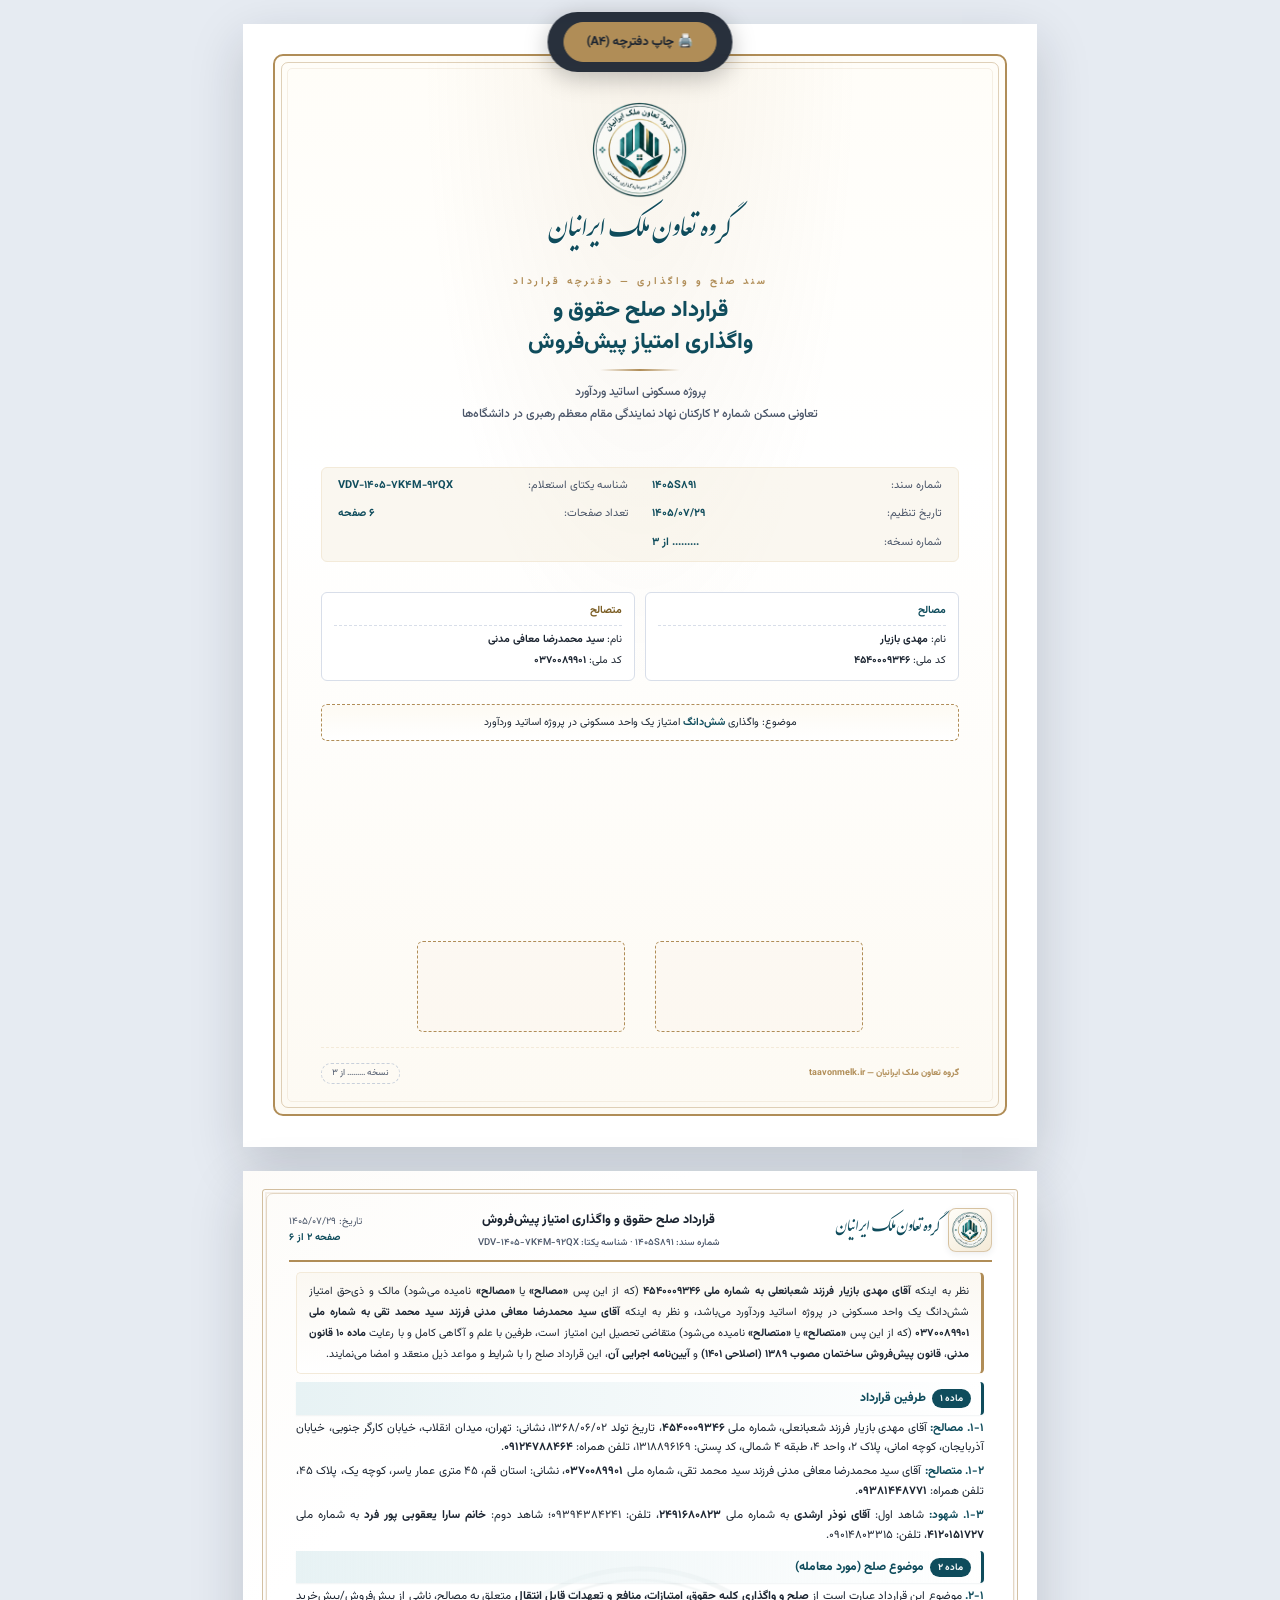
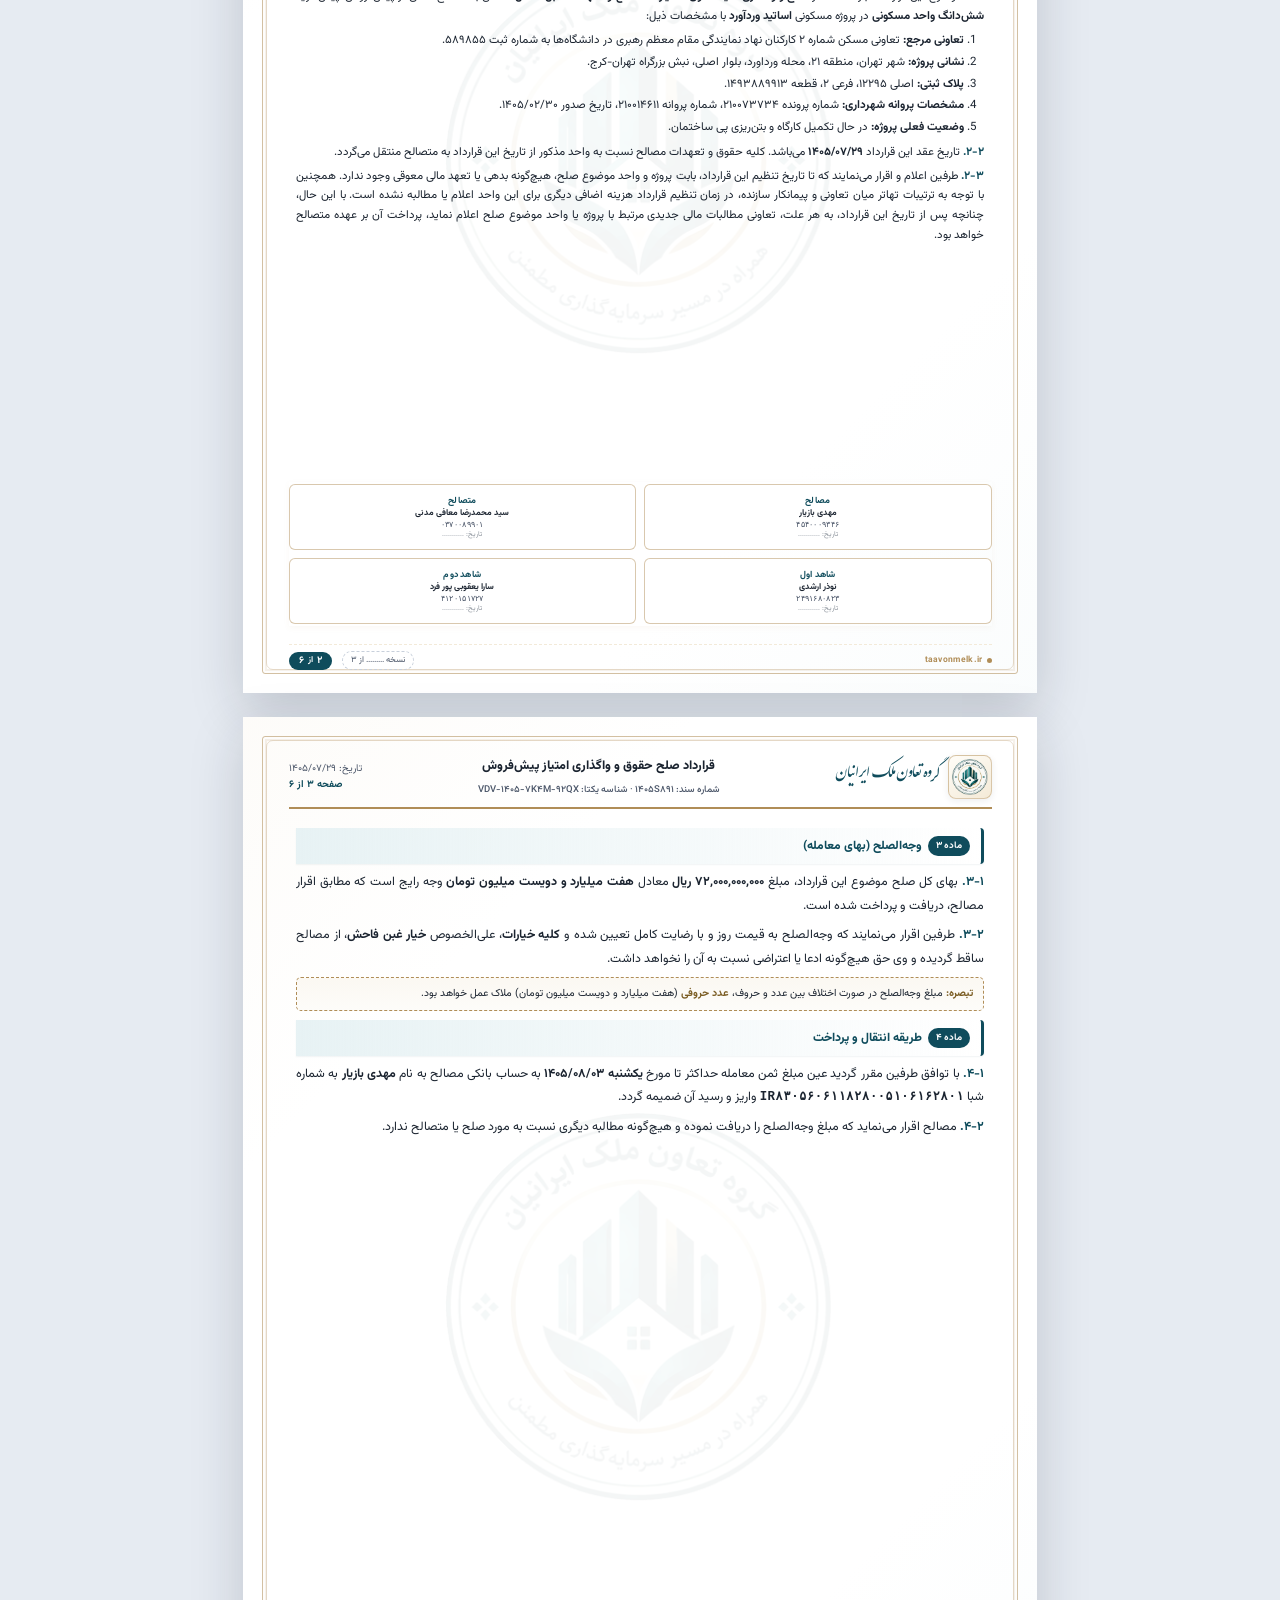
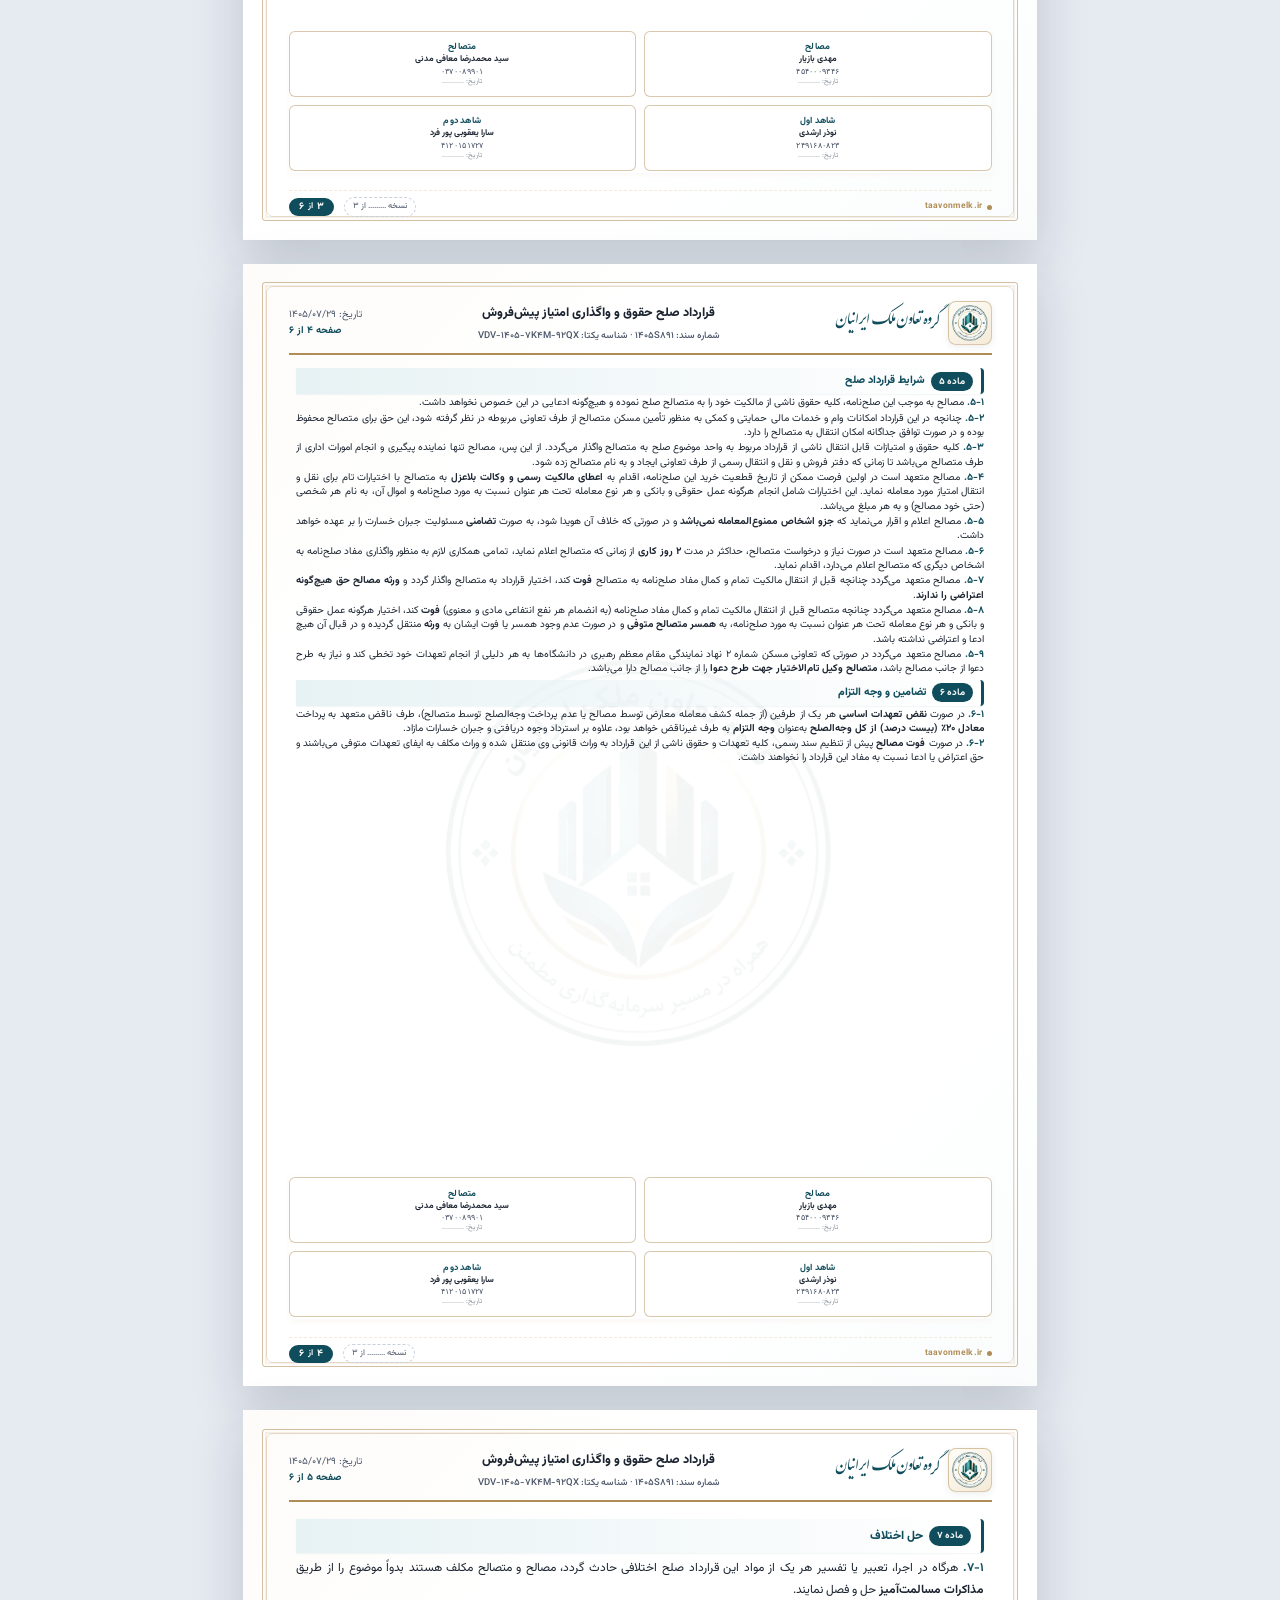
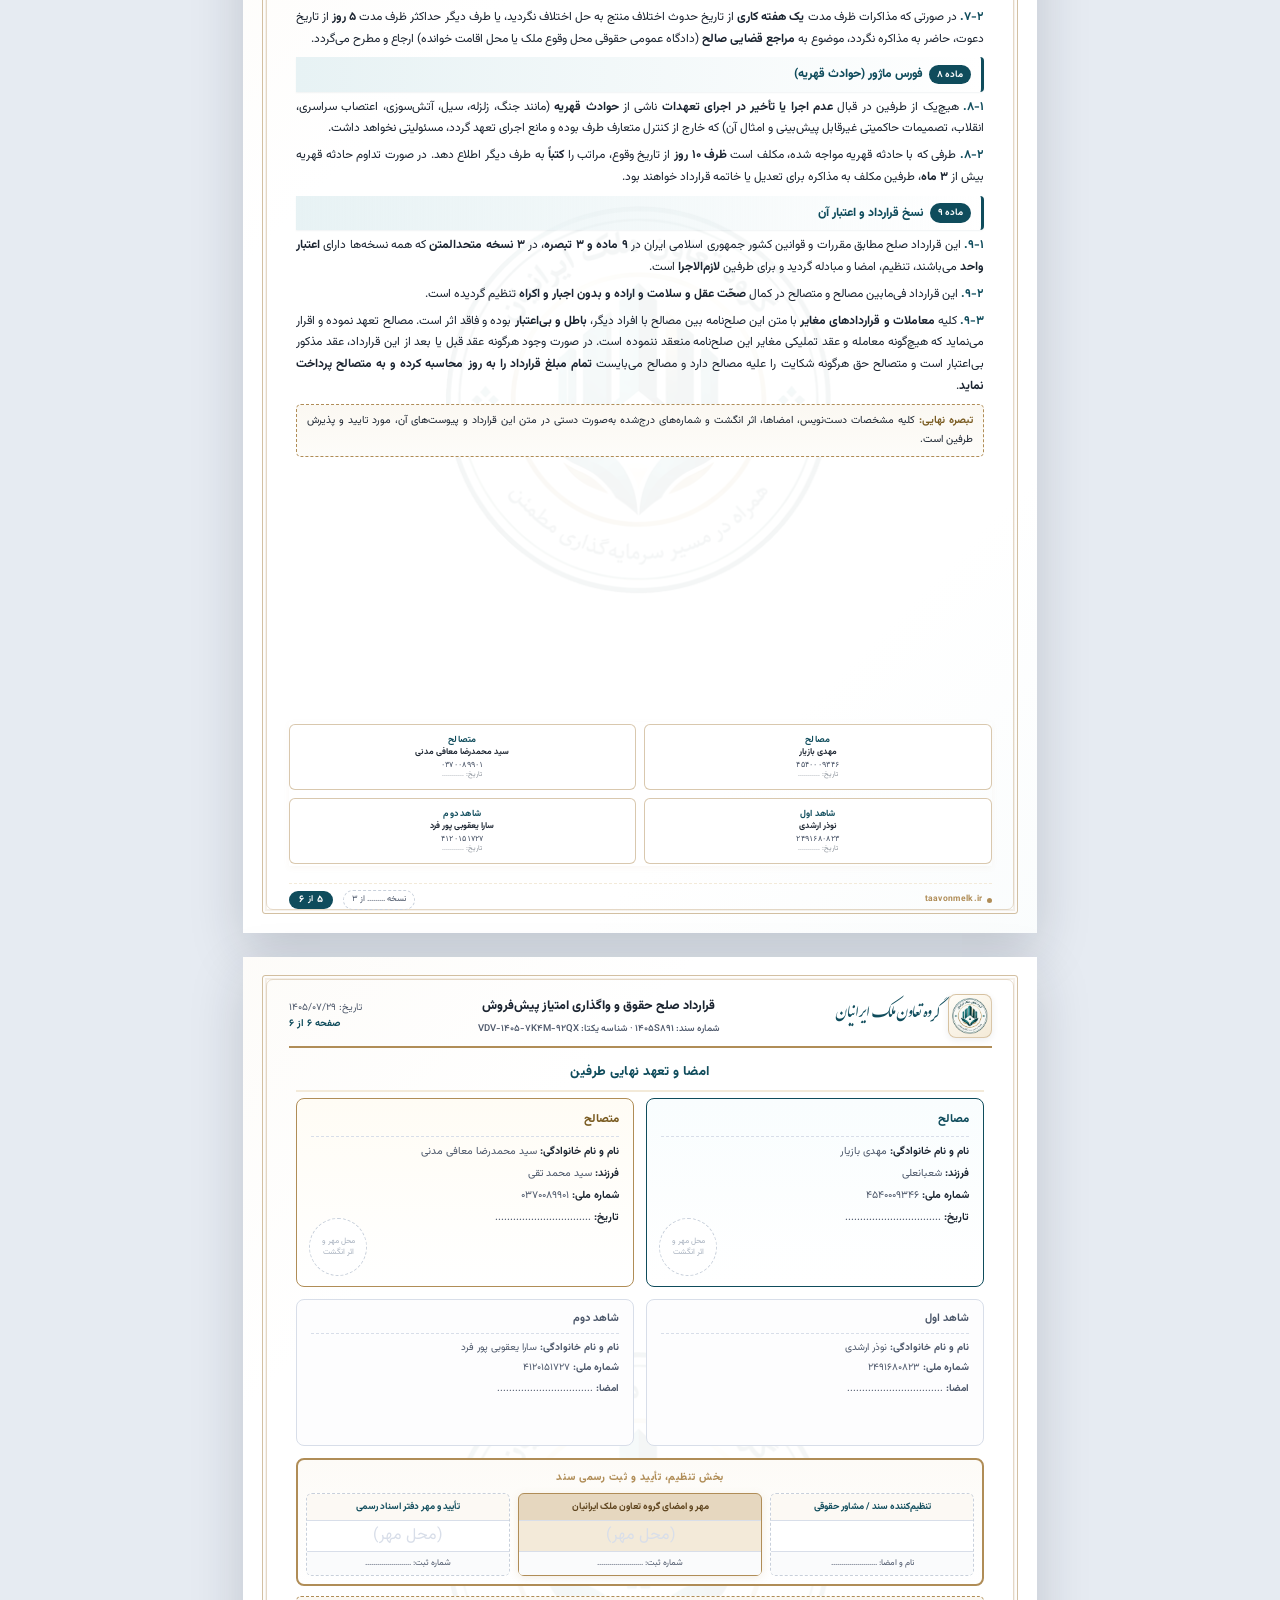
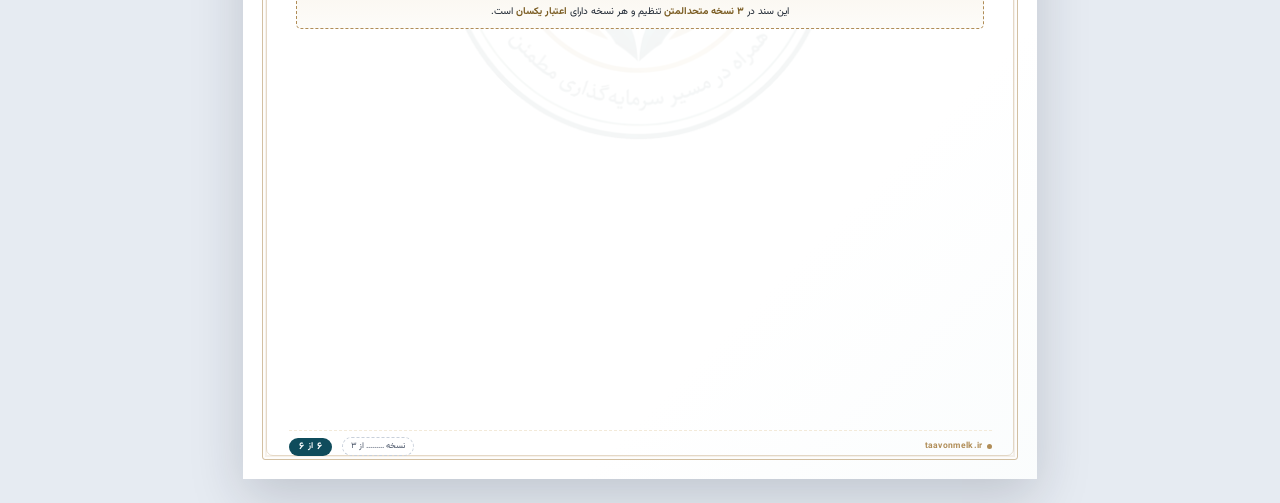
<file: vardavard/baziar.html>
<!DOCTYPE html>
<html lang="fa" dir="rtl">
<head>
<meta charset="UTF-8" />
<meta name="viewport" content="width=device-width, initial-scale=1.0" />
<title>قرارداد صلح و واگذاری امتیاز پیش‌فروش — گروه تعاون ملک ایرانیان</title>

<style>
  @font-face{font-family:Vazirmatn;src:url('../assets/fonts/Vazirmatn-Regular.woff2') format('woff2');font-weight:400;font-display:swap}
  @font-face{font-family:Vazirmatn;src:url('../assets/fonts/Vazirmatn-Medium.woff2') format('woff2');font-weight:500;font-display:swap}
  @font-face{font-family:Vazirmatn;src:url('../assets/fonts/Vazirmatn-Bold.woff2') format('woff2');font-weight:700;font-display:swap}
  @font-face{font-family:Vazirmatn;src:url('../assets/fonts/Vazirmatn-ExtraBold.woff2') format('woff2');font-weight:800 900;font-display:swap}
  @font-face{font-family:IranNastaliq;src:url('../assets/fonts/irannastaliq.woff') format('woff');font-weight:400;font-display:swap}
</style>

<style>
  :root{
    --ink:#1b2430;
    --ink-soft:#4a5568;
    --line:#d8dee9;
    --gold:#b08d57;
    --gold-soft:#f3ead9;
    --bg:#e6ebf2;
    --paper:#ffffff;
    --accent:#0f4c5c;
    --accent-soft:#e7f2f4;
    --danger:#a33;
  }
  *{ box-sizing:border-box; }
  html,body{
    margin:0; padding:0;
    background:var(--bg);
    color:var(--ink);
    font-family:'Vazirmatn','IRANSans','Tahoma',sans-serif;
    line-height:1.85;
    font-size:12.5px;
  }

  .toolbar{
    position:fixed; top:12px; left:50%; transform:translateX(-50%);
    z-index:100; display:flex; gap:10px;
    padding:10px 16px; background:rgba(27,36,48,.94);
    border-radius:40px; box-shadow:0 6px 24px rgba(0,0,0,.25);
    backdrop-filter:blur(8px);
  }
  .toolbar button{
    font-family:inherit; font-size:12.5px; font-weight:700;
    padding:9px 22px; border-radius:30px; border:1px solid var(--gold);
    background:var(--gold); color:#1b2430; cursor:pointer; transition:.2s;
  }
  .toolbar button:hover{ background:#c9a56c; }

  .page{
    width:210mm; height:297mm;
    margin:24px auto; background:var(--paper);
    box-shadow:0 18px 50px rgba(20,30,45,.18);
    position:relative; display:flex; flex-direction:column;
    overflow:hidden;
    page-break-after:always; break-after:page;
    page-break-inside:avoid; break-inside:avoid;
  }
  .page:last-of-type{ page-break-after:auto; break-after:auto; }

  .page::before{content:"";position:absolute;inset:0;z-index:0;pointer-events:none;background:url('../assets/images/logo.png') center 54% / 105mm auto no-repeat;opacity:.045;}
  .page-inner{
    display:flex; flex-direction:column; height:100%;
    padding:10mm 12mm 6mm; position:relative; z-index:1;
  }

  /* ==== قاب تزئینی دوتایی برای صفحات داخلی ==== */
  .page:not(.cover) .page-inner::before {
    content: "";
    position: absolute;
    inset: 5mm;
    border: 1.5px solid rgba(176,141,87,.55);
    border-radius: 8px;
    pointer-events: none;
    z-index: 0;
    box-shadow:
      inset 0 0 0 3px #fff,
      inset 0 0 0 4px rgba(176,141,87,.18);
  }
  .page:not(.cover) .page-inner::after {
    content: "";
    position: absolute;
    inset: 6mm;
    border: 0.8px solid rgba(176,141,87,.25);
    border-radius: 7px;
    pointer-events: none;
    z-index: 0;
  }

  /* ==== هدر و لوگو ==== */
  .page-header{
    display:flex; justify-content:space-between; align-items:center;
    padding-bottom:8px; border-bottom:2px double var(--gold);
    margin-bottom:10px; gap:10px;
    position:relative; z-index:2;
  }
  .page-header .brand{
    display:flex; align-items:center; gap:8px;
    font-weight:800; font-size:11.5px; color:var(--accent);
    white-space:nowrap;
  }
   .page-header .brand span,.company-name-cover{font-family:IranNastaliq,Vazirmatn,sans-serif;font-weight:400;}
  .page-header .brand span{font-size:17px; line-height:1.7;}
  .company-name-cover{font-size:29px; line-height:1.9; margin-bottom:5px;}
  .page-header .brand .logo{
    width:44px; height:44px; max-width:44px; max-height:44px;
    object-fit:contain; padding:3px; flex:0 0 auto;
    background:linear-gradient(145deg,#fffdf8,#f4ead7);
    border:1px solid rgba(176,141,87,.45); border-radius:8px;
    box-shadow:0 2px 7px rgba(27,36,48,.08);
  }
  .page-header .doc-title{
    font-weight:800; font-size:12.5px; color:var(--ink);
    text-align:center; flex:1;
  }
  .page-header .doc-title small{
    display:block; font-size:9.5px; color:var(--ink-soft);
    font-weight:500; margin-top:2px;
  }
  .page-header .meta{
    font-size:10px; color:var(--ink-soft);
    text-align:left; line-height:1.6; white-space:nowrap;
  }
  .page-header .meta b{ color:var(--accent); }

  /* ==== محتوا ==== */
  .page-content{
    flex:1; overflow:hidden;
    font-size:11.5px; text-align:justify;
    position:relative; z-index:2;
    padding: 0 2mm;
  }
  .page-content p{ margin:0 0 4px; line-height:1.72; }
  .page[data-page="3"] .page-content{font-size:12.4px;}
  .page[data-page="3"] .page-content p{line-height:1.9;margin-bottom:6px;}
  .page[data-page="3"] .page-content h3{margin:9px 0 7px;padding:7px 11px;}
  .page[data-page="5"] .page-content{font-size:12px;}
  .page[data-page="5"] .page-content p{line-height:1.82;margin-bottom:5px;}
  .page[data-page="5"] .page-content h3{margin:7px 0 5px;padding:6px 10px;}
  .page:not(.cover) .page-inner{background:linear-gradient(135deg,rgba(243,234,217,.16),transparent 24%,transparent 76%,rgba(231,242,244,.2));}
  .page:not(.cover) .page-inner::before{border-radius:3px;box-shadow:inset 0 0 0 2px rgba(255,255,255,.85),inset 0 0 0 4px rgba(176,141,87,.12);}
  .page-content h3{background:linear-gradient(90deg,rgba(231,242,244,.96),rgba(243,234,217,.26) 72%,transparent);border-right-width:4px;}
  .page-footer{border-top:1px solid rgba(176,141,87,.35);}
   .page[data-page="4"] .page-content{font-size:10.1px;}
   .page[data-page="4"] .page-content p{line-height:1.42;margin-bottom:1px;}
   .page[data-page="4"] .page-content h3{font-size:10.8px;padding:3px 8px;margin:3px 0 2px;}
   .page[data-page="4"] .page-content ol li{line-height:1.42;margin-bottom:1px;}
  .page-content h3{
    font-size:12px; color:var(--accent); font-weight:800;
    background:linear-gradient(90deg, var(--accent-soft), transparent);
    border-right:3px solid var(--accent);
    border-radius:0 4px 4px 0;
    padding:5px 10px; margin:6px 0 4px;
    display:flex; align-items:center; gap:6px;
    box-shadow: 0 1px 2px rgba(15,76,92,0.06);
  }
  .page-content h3 .no{
    background:var(--accent); color:#fff; font-size:9.5px;
    padding:1px 8px; border-radius:12px; font-weight:700;
  }
  .page-content ol{ margin:2px 0 5px; padding-right:20px; }
  .page-content ol li{ margin-bottom:2px; line-height:1.72; }
  .page-content .clause{ font-weight:700; color:var(--accent); }
  .page-content .fill{
    border-bottom:1.5px dotted #8c98a8;
    display:inline-block; min-width:85px;
  }
  .page-content .fill.sm{ min-width:50px; }
  .page-content .fill.lg{ min-width:140px; }

  .note{
    background:linear-gradient(180deg,#fbf8f2,#fdfcf9);
    border:1px dashed var(--gold);
    border-radius:5px; padding:6px 10px; font-size:10.5px;
    margin:6px 0; text-align:justify;
  }
  .note b{ color:#7a5c22; }
  .warn{
    background:linear-gradient(180deg,#fdf3f3,#fefafa);
    border:1px dashed #c96a6a;
    border-radius:5px; padding:6px 10px; font-size:10.5px;
    margin:6px 0;
  }
  .warn b{ color:var(--danger); }
  .preamble{
    background:linear-gradient(180deg,#fbf8f2,#fff);
    border:1px solid var(--gold-soft);
    border-right:3px solid var(--gold);
    border-radius:5px; padding:8px 12px;
    font-size:10.8px; text-align:justify; margin-bottom:8px;
    line-height: 1.95;
  }

  /* ==== باکس امضا پایین هر صفحه ==== */
  .sig-panel{
    margin-top:4px; margin-bottom:3mm;
    border:0; border-radius:0; padding:2px 0;
    background:transparent;
    position: relative;
    z-index: 2;
    box-shadow: 0 2px 6px rgba(176,141,87,.06);
  }
  .sig-panel::before{content:none;}
  .sig-grid{
    display: grid;
    grid-template-columns: repeat(2, minmax(0, 1fr));
    gap: 8px;
  }
  .sig-person{
    border:1px solid rgba(176,141,87,.48); border-radius:6px;
    background:rgba(255,255,255,.9); padding:5px 4px;
    text-align:center; font-size:8.5px; line-height:1.35;
    min-height:66px; display:flex; flex-direction:column;
    justify-content:center; align-items:center;
  }
  .sig-role{
    font-weight: 700;
    color: var(--accent);
    font-size: 9px;
    letter-spacing: 0.2px;
  }
  .sig-name{
    font-weight: 600;
    color: var(--ink);
    font-size: 8.5px;
    margin: 1px 0;
    white-space: nowrap;
    overflow: hidden;
    text-overflow: ellipsis;
  }
  .sig-id{
    font-size: 7.5px;
    color: var(--ink-soft);
    font-family: monospace;
    letter-spacing: 0.3px;
    direction: ltr;
    display: inline-block;
  }
  .sig-line{display:none !important;}
  .sig-date{
    font-size: 7px;
    color: #8b929b;
  }

  /* ==== فوتر صفحه ==== */
  .page-footer{
    display: flex;
    justify-content: space-between;
    align-items: center;
    margin-top: 6px;
    padding-top: 6px;
    border-top: 1px dashed var(--gold-soft);
    font-size: 8.5px;
    color: var(--ink-soft);
    z-index: 2;
    position: relative;
  }
  .page-footer .fw-site{
    display: flex; align-items: center; gap: 4px;
    color: var(--gold);
    font-weight: 700;
    letter-spacing: 0.3px;
  }
  .page-footer .fw-site .dot{
    width: 5px; height: 5px; border-radius: 50%;
    background: var(--gold);
    display: inline-block;
  }
  .page-footer .fw-left{
    display: flex; align-items: center; gap: 10px;
  }
  .page-footer .fw-copy{
    color: var(--ink-soft);
    font-size: 8.5px;
    border: 1px dashed #c8d0db;
    border-radius: 10px;
    padding: 1px 8px;
  }
  .page-badge{
    display: inline-flex;
    align-items: center;
    gap: 4px;
    background: var(--accent);
    color: #fff;
    border-radius: 10px;
    padding: 2px 10px;
    font-size: 8.5px;
    font-weight: 700;
    line-height: 1.4;
  }
  .page-badge b{ font-size: 10px; }

  /* ==== جلد ==== */
  .page.cover .page-inner{ padding:0; }
  .cover-frame{
    flex:1; margin:8mm; border:2px solid var(--gold);
    border-radius:10px; padding:12mm 12mm 8mm;
    position:relative; display:flex; flex-direction:column;
    background:
      radial-gradient(ellipse at 50% 0%,rgba(176,141,87,.09),transparent 42%),
      linear-gradient(180deg,#fffdf8 0%,#fff 40%,#fdfaf3 100%);
  }
  .cover-frame::before{
    content:""; position:absolute; inset:6px;
    border:1px solid rgba(176,141,87,.4);
    border-radius:7px; pointer-events:none;
  }
  .cover-frame::after{
    content:""; position:absolute; inset:12px;
    border:1px solid rgba(176,141,87,.12);
    border-radius:5px; pointer-events:none;
  }
  .cover-top,.cover-meta,.cover-parties,.cover-subject,.cover-stamp-area,.cover-footer-note{
    position:relative; z-index:1;
  }
  .cover-top{ text-align:center; margin-bottom:6mm; }
  .cover-logo{
    display:block; width:118px; height:96px; max-width:42%; object-fit:contain;
    padding:0; margin:0 auto 8px; background:transparent;
    border:0; border-radius:0; box-shadow:none;
  }
  .company-name-cover {
    font-family:IranNastaliq,Vazirmatn,sans-serif; font-size:29px; line-height:1.9; font-weight:400; color:var(--accent);
    letter-spacing: 0; margin-bottom: 12px;
    text-shadow:0 1px 0 #fff;
  }
  .cover-seal{
    width:60px; height:60px; margin:0 auto 8px;
    border-radius:50%;
    background:radial-gradient(circle at 30% 30%, #d9b878, #a57b3e 70%);
    display:flex; align-items:center; justify-content:center;
    color:#fff; font-size:22px; font-weight:900;
    box-shadow:0 0 0 4px #fff, 0 0 0 6px var(--gold-soft), 0 8px 18px rgba(176,141,87,.35);
  }
  .cover-label{
    font-size:10px; letter-spacing:3px; color:var(--gold);
    font-weight:700; margin-bottom:4px;
  }
  .cover-title{
    font-size:22px; font-weight:900; color:var(--accent);
    line-height:1.45; margin:4px 0 6px;
  }
  .cover-sub{ font-size:12px; color:var(--ink-soft); font-weight:500; }
  .cover-divider{
    height:2px; width:80px; margin:10px auto;
    background:linear-gradient(90deg,transparent,var(--gold),transparent);
  }
  .cover-meta{
    display:grid; grid-template-columns:1fr 1fr; gap:8px 24px;
    margin:5mm 0; padding:8px 16px;
    background:rgba(243,234,217,.4);
    border:1px solid var(--gold-soft); border-radius:6px;
    font-size:11px;
  }
  .cover-meta .item{ display:flex; justify-content:space-between; gap:6px; }
  .cover-meta .item span:first-child{ color:var(--ink-soft); }
  .cover-meta .item span:last-child{ font-weight:700; color:var(--accent); }

  .cover-parties{
    display:grid; grid-template-columns:1fr 1fr; gap:10px;
    margin:3mm 0;
  }
  .cover-party{
    border:1px solid var(--line); border-radius:6px; padding:8px 12px;
    background:#fff;
  }
  .cover-party .role{
    font-size:10.5px; font-weight:700; padding-bottom:4px;
    border-bottom:1px dashed var(--line); margin-bottom:4px;
  }
  .cover-party.seller .role{ color:#0f4c5c; }
  .cover-party.buyer  .role{ color:#7a5c22; }
  .cover-party .row{ font-size:10.5px; margin-bottom:2px; }
  .cover-party .row b{ color:var(--ink); }

  .cover-subject{
    background: linear-gradient(180deg, #fdfaf3, #fff);
    border: 1px dashed var(--gold);
    border-radius: 6px;
    padding: 8px 12px;
    text-align: center;
    font-size: 10.5px;
    margin: 3mm 0;
  }
  .cover-subject b{ color: var(--accent); }

  /* باکس خالی مهر و استعلام */
  .cover-stamp-area {
    margin-top: auto;
    padding-top: 6mm;
    display: flex;
    justify-content: center;
    gap: 8mm;
  }
  .stamp-box {
    width: 55mm;
    height: 24mm;
    border: 1.5px dashed var(--gold);
    border-radius: 6px;
    background: rgba(243, 234, 217, 0.15);
  }
  .cover-footer-note {
    text-align: center;
    font-size: 9px;
    color: var(--ink-soft);
    padding-top: 4mm;
    border-top: 1px dashed var(--gold-soft);
    margin-top: 4mm;
    display: flex;
    justify-content: space-between;
    align-items: center;
  }
  .cover-footer-note .site {
    color: var(--gold);
    font-weight: 700;
  }
  .cover-footer-note .copy-num {
    border: 1px dashed #c8d0db;
    border-radius: 10px;
    padding: 1px 10px;
    font-size: 9px;
  }

  /* ==== صفحه امضای نهایی ==== */
  .final-sig-title{
    text-align:center; margin-top:2px; margin-bottom:6px;
    padding-bottom:6px; border-bottom:2px solid var(--gold-soft);
    font-size:13px; font-weight:800; color:var(--accent);
    letter-spacing: 0.5px;
  }
  .final-sig{
    display:grid; grid-template-columns:1fr 1fr; gap:12px;
  }
  .final-sig .box{
    border:1.5px solid var(--line); border-radius:8px;
    padding:10px 14px 55px; position:relative;
    background:#fdfdfe; min-height:120px;
  }
  .final-sig .box.seller{ border-color:#0f4c5c; background:linear-gradient(180deg,#f9fdfe,#fff); }
  .final-sig .box.buyer{ border-color:#b08d57; background:linear-gradient(180deg,#fffcf5,#fff); }
  .final-sig .box .role{
    font-size:11.5px; font-weight:800;
    border-bottom:1px dashed var(--line);
    padding-bottom:5px; margin-bottom:6px;
  }
  .final-sig .box.seller .role{ color:#0f4c5c; }
  .final-sig .box.buyer .role{ color:#7a5c22; }
  .final-sig .box p{
    margin:0 0 4px; font-size:10.5px; color:var(--ink-soft);
  }
  .final-sig .box p b{ color:var(--ink); }
  .final-sig .box .stamp{
    position:absolute; left:12px; bottom:10px;
    width:58px; height:58px;
    border:1.5px dashed #c8d0db; border-radius:50%;
    display:flex; align-items:center; justify-content:center;
    font-size:8px; color:#aab3c0; text-align:center; line-height:1.3;
    background: #fff;
  }
  .witnesses-final{
    margin-top:12px; display:grid;
    grid-template-columns:1fr 1fr; gap:12px;
  }
  .witnesses-final .box{
    border:1px solid var(--line); border-radius:8px;
    padding:9px 14px 45px; background:#fdfdfe; min-height:85px;
    position: relative;
  }
  .witnesses-final .role{
    font-size:11px; font-weight:700; color:var(--ink-soft);
    border-bottom:1px dashed var(--line);
    padding-bottom:4px; margin-bottom:5px;
  }
  .witnesses-final p{
    margin:0 0 3px; font-size:10px; color:var(--ink-soft);
  }

  /* ==== پنل رسمی تنظیم و ثبت (پایین صفحه ۶) ==== */
  .final-official-area {
    margin-top: 12px;
    border: 2px solid var(--gold);
    border-radius: 8px;
    padding: 8px;
    background: linear-gradient(180deg, #fdfbf7, #fff);
    page-break-inside: avoid;
  }
  .official-title {
    text-align: center;
    font-size: 10.5px;
    font-weight: 800;
    color: var(--gold);
    margin-bottom: 6px;
    letter-spacing: 0.5px;
  }
  .official-grid {
    display: grid;
    grid-template-columns: 1fr 1.2fr 1fr;
    gap: 8px;
  }
  .official-box {
    border: 1.5px dashed #c8d0db;
    border-radius: 6px;
    display: flex;
    flex-direction: column;
    background: #fff;
    min-height: 70px;
  }
  .official-box.highlight {
    border: 1.5px solid var(--gold);
    background: var(--gold-soft);
    box-shadow: 0 2px 8px rgba(176,141,87,.15);
  }
  .o-head {
    font-size: 9.5px;
    font-weight: 700;
    text-align: center;
    color: var(--accent);
    border-bottom: 1px solid var(--line);
    padding: 4px;
    background: rgba(243, 234, 217, 0.3);
    border-radius: 4px 4px 0 0;
  }
  .official-box.highlight .o-head {
    background: rgba(176, 141, 87, 0.2);
    color: #5c421c;
  }
  .o-body {
    flex-grow: 1;
    min-height: 30px;
    display: flex; align-items: center; justify-content: center;
    color: #d8dee9; font-size: 16px;
  }
  .o-foot {
    font-size: 8.5px;
    color: var(--ink-soft);
    text-align: center;
    padding: 4px;
    border-top: 1px solid var(--line);
    background: #fafbfc;
    border-radius: 0 0 4px 4px;
  }

  /* ==== چاپ ==== */
  @page{ size:A4 portrait; margin:0; }
  @page{size:A4 portrait;margin:0;}
  @media print{
    html,body{
      background:#fff !important; font-size:10.5px;
      -webkit-print-color-adjust:exact; print-color-adjust:exact;
    }
    .toolbar{ display:none !important; }
    *{-webkit-print-color-adjust:exact!important;print-color-adjust:exact!important;}
    .page{
      width:210mm; height:297mm; min-height:297mm; margin:0;
      box-shadow:none; border-radius:0;
      page-break-after:always;
    }
    .page:last-of-type{ page-break-after:auto; }
    .page-inner { padding: 10mm 12mm 6mm; }
    .page::before{opacity:.035;background-size:95mm auto;}
    .page-content{overflow:hidden;}
    .page-content p{break-inside:avoid;orphans:2;widows:2;}
    .page-content h3{break-after:avoid;}
    .page-header,.page-footer,.sig-panel{break-inside:avoid;}
    .page:not(.cover) .page-inner::before { inset: 4mm; }
    .page:not(.cover) .page-inner::after { inset: 5mm; }
  }

  @media (max-width:820px){
    .page{ width:96vw; height:auto; min-height:calc(96vw * 1.414); }
    .cover-meta{ grid-template-columns:1fr; }
    .cover-parties{ grid-template-columns:1fr; }
    .sig-grid{ grid-template-columns:1fr 1fr; gap:8px; }
    .official-grid { grid-template-columns: 1fr; }
  }
</style>
</head>
<body>

<div class="toolbar">
  <button onclick="window.print()">🖨️ چاپ دفترچه (A۴)</button>
</div>

<!-- ═══════════ صفحه ۱ — جلد ═══════════ -->
<div class="page cover" data-page="1">
  <div class="page-inner">
    <div class="cover-frame">
      <div class="cover-top">
        <img src="../assets/images/logo.png" alt="Logo" class="cover-logo">
        <div class="company-name-cover">گروه تعاون ملک ایرانیان</div>
        <div class="cover-label">سند صلح و واگذاری — دفترچه قرارداد</div>
        <h1 class="cover-title">قرارداد صلح حقوق و<br>واگذاری امتیاز پیش‌فروش</h1>
        <div class="cover-divider"></div>
        <div class="cover-sub">
          پروژه مسکونی اساتید وردآورد<br>
          تعاونی مسکن شماره ۲ کارکنان نهاد نمایندگی مقام معظم رهبری در دانشگاه‌ها
        </div>
      </div>

      <div class="cover-meta">
        <div class="item"><span>شماره سند:</span><span>۱۴۰۵S۸۹۱</span></div>
        <div class="item"><span>شناسه یکتای استعلام:</span><span>VDV-۱۴۰۵-۷K۴M-۹۲QX</span></div>
        <div class="item"><span>تاریخ تنظیم:</span><span>۱۴۰۵/۰۷/۲۹</span></div>
        <div class="item"><span>تعداد صفحات:</span><span>۶ صفحه</span></div>
        <div class="item"><span>شماره نسخه:</span><span>......... از ۳</span></div>
      </div>

      <div class="cover-parties">
        <div class="cover-party seller">
          <div class="role">مصالح</div>
          <div class="row">نام: <b>مهدی بازیار</b></div>
          <div class="row">کد ملی: <b>۴۵۴۰۰۰۹۳۴۶</b></div>
        </div>
        <div class="cover-party buyer">
          <div class="role">متصالح</div>
          <div class="row">نام: <b>سید محمدرضا معافی مدنی</b></div>
          <div class="row">کد ملی: <b>۰۳۷۰۰۸۹۹۰۱</b></div>
        </div>
      </div>

      <div class="cover-subject">
        موضوع: واگذاری <b>شش‌دانگ</b> امتیاز یک واحد مسکونی در پروژه اساتید وردآورد
      </div>

      <!-- جای خالی مهر -->
      <div class="cover-stamp-area">
        <div class="stamp-box"></div>
        <div class="stamp-box"></div>
      </div>

      <div class="cover-footer-note">
        <span class="site">گروه تعاون ملک ایرانیان — taavonmelk.ir</span>
        <span class="copy-num">نسخه ......... از ۳</span>
      </div>
    </div>
  </div>
</div>

<!-- ═══════════ صفحه ۲ — مقدمه + ماده ۱ + ماده ۲ ═══════════ -->
<div class="page" data-page="2">
  <div class="page-inner">
    <header class="page-header">
      <div class="brand">
        <img src="../assets/images/logo.png" alt="Logo" class="logo">
        <span>گروه تعاون ملک ایرانیان</span>
      </div>
      <div class="doc-title">
        قرارداد صلح حقوق و واگذاری امتیاز پیش‌فروش
        <small>شماره سند: ۱۴۰۵S۸۹۱ · شناسه یکتا: VDV-۱۴۰۵-۷K۴M-۹۲QX</small>
      </div>
      <div class="meta">تاریخ: ۱۴۰۵/۰۷/۲۹<br><b>صفحه ۲ از ۶</b></div>
    </header>

    <div class="page-content">
      <div class="preamble">
        نظر به اینکه <b>آقای مهدی بازیار فرزند شعبانعلی به شماره ملی ۴۵۴۰۰۰۹۳۴۶</b> (که از این پس
        <b>«مصالح»</b> یا <b>«مصالح»</b> نامیده می‌شود) مالک و ذی‌حق امتیاز شش‌دانگ یک واحد
        مسکونی در پروژه اساتید وردآورد می‌باشد، و نظر به اینکه
        <b>آقای سید محمدرضا معافی مدنی فرزند سید محمد تقی به شماره ملی ۰۳۷۰۰۸۹۹۰۱</b>
        (که از این پس <b>«متصالح»</b> یا <b>«متصالح»</b> نامیده می‌شود) متقاضی تحصیل این
        امتیاز است، طرفین با علم و آگاهی کامل و با رعایت <b>ماده ۱۰ قانون مدنی</b>،
        <b>قانون پیش‌فروش ساختمان مصوب ۱۳۸۹ (اصلاحی ۱۴۰۱)</b> و <b>آیین‌نامه اجرایی آن</b>،
        این قرارداد صلح را با شرایط و مواعد ذیل منعقد و امضا می‌نمایند.
      </div>

      <h3><span class="no">ماده ۱</span> طرفین قرارداد</h3>
      <p>
        <span class="clause">۱-۱. مصالح:</span> آقای مهدی بازیار فرزند شعبانعلی،
        شماره ملی <b>۴۵۴۰۰۰۹۳۴۶</b>، تاریخ تولد ۱۳۶۸/۰۶/۰۲،
        نشانی: تهران، میدان انقلاب، خیابان کارگر جنوبی، خیابان آذربایجان، کوچه امانی،
        پلاک ۲، واحد ۴، طبقه ۴ شمالی، کد پستی: ۱۳۱۸۸۹۶۱۶۹،
        تلفن همراه: <b>۰۹۱۲۴۷۸۸۴۶۴</b>.
      </p>
      <p>
        <span class="clause">۱-۲. متصالح:</span> آقای سید محمدرضا معافی مدنی فرزند
        سید محمد تقی، شماره ملی <b>۰۳۷۰۰۸۹۹۰۱</b>،
        نشانی: استان قم، ۴۵ متری عمار یاسر، کوچه یک، پلاک ۴۵،
        تلفن همراه: <b>۰۹۳۸۱۴۴۸۷۷۱</b>.
      </p>
      <p>
        <span class="clause">۱-۳. شهود:</span>
        شاهد اول: <b>آقای نوذر ارشدی</b> به شماره ملی <b>۲۴۹۱۶۸۰۸۲۳</b>، تلفن: ۰۹۳۹۴۳۸۴۲۴۱؛
        شاهد دوم: <b>خانم سارا یعقوبی پور فرد</b> به شماره ملی <b>۴۱۲۰۱۵۱۷۲۷</b>، تلفن: ۰۹۰۱۴۸۰۳۳۱۵.
      </p>

      <h3><span class="no">ماده ۲</span> موضوع صلح (مورد معامله)</h3>
      <p>
        <span class="clause">۲-۱.</span> موضوع این قرارداد عبارت است از <b>صلح و واگذاری
        کلیه حقوق، امتیازات، منافع و تعهدات قابل انتقال</b> متعلق به مصالح، ناشی از
        پیش‌فروش/پیش‌خرید <b>شش‌دانگ واحد مسکونی</b> در پروژه مسکونی <b>اساتید وردآورد</b>
        با مشخصات ذیل:
      </p>
      <ol>
        <li><b>تعاونی مرجع:</b> تعاونی مسکن شماره ۲ کارکنان نهاد نمایندگی مقام معظم رهبری در دانشگاه‌ها به شماره ثبت ۵۸۹۸۵۵.</li>
        <li><b>نشانی پروژه:</b> شهر تهران، منطقه ۲۱، محله ورداورد، بلوار اصلی، نبش بزرگراه تهران-کرج.</li>
        <li><b>پلاک ثبتی:</b> اصلی ۱۲۲۹۵، فرعی ۲، قطعه ۱۴۹۳۸۸۹۹۱۳.</li>
        <li><b>مشخصات پروانه شهرداری:</b> شماره پرونده ۲۱۰۰۷۳۷۳۴، شماره پروانه ۲۱۰۰۱۴۶۱۱، تاریخ صدور ۱۴۰۵/۰۲/۳۰.</li>
        <li><b>وضعیت فعلی پروژه:</b> در حال تکمیل کارگاه و بتن‌ریزی پی ساختمان.</li>
      </ol>
      <p>
        <span class="clause">۲-۲.</span> تاریخ عقد این قرارداد <b>۱۴۰۵/۰۷/۲۹</b> می‌باشد.
        کلیه حقوق و تعهدات مصالح نسبت به واحد مذکور از تاریخ این قرارداد به متصالح منتقل می‌گردد.
      </p>
      <p>
        <span class="clause">۲-۳.</span> طرفین اعلام و اقرار می‌نمایند که تا تاریخ تنظیم این قرارداد،
        بابت پروژه و واحد موضوع صلح، هیچ‌گونه بدهی یا تعهد مالی معوقی وجود ندارد. همچنین با توجه به
        ترتیبات تهاتر میان تعاونی و پیمانکار سازنده، در زمان تنظیم قرارداد هزینه اضافی دیگری برای
        این واحد اعلام یا مطالبه نشده است. با این حال، چنانچه پس از تاریخ این قرارداد، به هر علت،
        تعاونی مطالبات مالی جدیدی مرتبط با پروژه یا واحد موضوع صلح اعلام نماید، پرداخت آن بر عهده
        متصالح خواهد بود.
      </p>
    </div>

    <!-- پنل امضا -->
    <div class="sig-panel">
      <div class="sig-grid">
        <div class="sig-person">
          <div class="sig-role">مصالح</div>
          <div class="sig-name">مهدی بازیار</div>
          <div class="sig-id">۴۵۴۰۰۰۹۳۴۶</div>
          <div class="sig-line"></div>
          <div class="sig-date">تاریخ: ...........</div>
        </div>
        <div class="sig-person">
          <div class="sig-role">متصالح</div>
          <div class="sig-name">سید محمدرضا معافی مدنی</div>
          <div class="sig-id">۰۳۷۰۰۸۹۹۰۱</div>
          <div class="sig-line"></div>
          <div class="sig-date">تاریخ: ...........</div>
        </div>
        <div class="sig-person">
          <div class="sig-role">شاهد اول</div>
          <div class="sig-name">نوذر ارشدی</div>
          <div class="sig-id">۲۴۹۱۶۸۰۸۲۳</div>
          <div class="sig-line"></div>
          <div class="sig-date">تاریخ: ...........</div>
        </div>
        <div class="sig-person">
          <div class="sig-role">شاهد دوم</div>
          <div class="sig-name">سارا یعقوبی پور فرد</div>
          <div class="sig-id">۴۱۲۰۱۵۱۷۲۷</div>
          <div class="sig-line"></div>
          <div class="sig-date">تاریخ: ...........</div>
        </div>
      </div>
    </div>

    <footer class="page-footer">
      <span class="fw-site"><span class="dot"></span> taavonmelk.ir</span>
      <span class="fw-left">
        <span class="fw-copy">نسخه ......... از ۳</span>
        <span class="page-badge"><b>۲</b> از <b>۶</b></span>
      </span>
    </footer>
  </div>
</div>

<!-- ═══════════ صفحه ۳ — ماده ۳ + ماده ۴ + ماده ۵ ═══════════ -->
<div class="page" data-page="3">
  <div class="page-inner">
    <header class="page-header">
      <div class="brand">
        <img src="../assets/images/logo.png" alt="Logo" class="logo">
        <span>گروه تعاون ملک ایرانیان</span>
      </div>
      <div class="doc-title">
        قرارداد صلح حقوق و واگذاری امتیاز پیش‌فروش
        <small>شماره سند: ۱۴۰۵S۸۹۱ · شناسه یکتا: VDV-۱۴۰۵-۷K۴M-۹۲QX</small>
      </div>
      <div class="meta">تاریخ: ۱۴۰۵/۰۷/۲۹<br><b>صفحه ۳ از ۶</b></div>
    </header>

    <div class="page-content">
      <h3><span class="no">ماده ۳</span> وجه‌الصلح (بهای معامله)</h3>
      <p>
        <span class="clause">۳-۱.</span> بهای کل صلح موضوع این قرارداد، مبلغ
        <b>۷۲,۰۰۰,۰۰۰,۰۰۰ ریال</b> معادل <b>هفت میلیارد و دویست میلیون تومان</b> وجه رایج
        است که مطابق اقرار مصالح، دریافت و پرداخت شده است.
      </p>
      <p>
        <span class="clause">۳-۲.</span> طرفین اقرار می‌نمایند که وجه‌الصلح به قیمت روز
        و با رضایت کامل تعیین شده و <b>کلیه خیارات</b>، علی‌الخصوص <b>خیار غبن فاحش</b>،
        از مصالح ساقط گردیده و وی حق هیچ‌گونه ادعا یا اعتراضی نسبت به آن را نخواهد داشت.
      </p>
      <div class="note">
        <b>تبصره:</b> مبلغ وجه‌الصلح در صورت اختلاف بین عدد و حروف، <b>عدد حروفی</b>
        (هفت میلیارد و دویست میلیون تومان) ملاک عمل خواهد بود.
      </div>

      <h3><span class="no">ماده ۴</span> طریقه انتقال و پرداخت</h3>
      <p>
        <span class="clause">۴-۱.</span> با توافق طرفین مقرر گردید عین مبلغ ثمن معامله
        حداکثر تا مورخ <b>یکشنبه ۱۴۰۵/۰۸/۰۳</b> به حساب بانکی مصالح به نام
        <b>مهدی بازیار</b> به شماره شبا
        <b style="direction:ltr; display:inline-block; font-family:monospace; letter-spacing:0.4px;">IR۸۳۰۵۶۰۶۱۱۸۲۸۰۰۵۱۰۶۱۶۲۸۰۱</b>
        واریز و رسید آن ضمیمه گردد.
      </p>
      <p>
        <span class="clause">۴-۲.</span> مصالح اقرار می‌نماید که مبلغ وجه‌الصلح را دریافت
        نموده و هیچ‌گونه مطالبه دیگری نسبت به مورد صلح یا متصالح ندارد.
      </p>
      </div>

    <div class="sig-panel">
      <div class="sig-grid">
        <div class="sig-person">
          <div class="sig-role">مصالح</div>
          <div class="sig-name">مهدی بازیار</div>
          <div class="sig-id">۴۵۴۰۰۰۹۳۴۶</div>
          <div class="sig-line"></div>
          <div class="sig-date">تاریخ: ...........</div>
        </div>
        <div class="sig-person">
          <div class="sig-role">متصالح</div>
          <div class="sig-name">سید محمدرضا معافی مدنی</div>
          <div class="sig-id">۰۳۷۰۰۸۹۹۰۱</div>
          <div class="sig-line"></div>
          <div class="sig-date">تاریخ: ...........</div>
        </div>
        <div class="sig-person">
          <div class="sig-role">شاهد اول</div>
          <div class="sig-name">نوذر ارشدی</div>
          <div class="sig-id">۲۴۹۱۶۸۰۸۲۳</div>
          <div class="sig-line"></div>
          <div class="sig-date">تاریخ: ...........</div>
        </div>
        <div class="sig-person">
          <div class="sig-role">شاهد دوم</div>
          <div class="sig-name">سارا یعقوبی پور فرد</div>
          <div class="sig-id">۴۱۲۰۱۵۱۷۲۷</div>
          <div class="sig-line"></div>
          <div class="sig-date">تاریخ: ...........</div>
        </div>
      </div>
    </div>

    <footer class="page-footer">
      <span class="fw-site"><span class="dot"></span> taavonmelk.ir</span>
      <span class="fw-left">
        <span class="fw-copy">نسخه ......... از ۳</span>
        <span class="page-badge"><b>۳</b> از <b>۶</b></span>
      </span>
    </footer>
  </div>
</div>

<!-- ═══════════ صفحه ۴ — ماده ۵ + ماده ۶ ═══════════ -->
<div class="page" data-page="4">
  <div class="page-inner">
    <header class="page-header">
      <div class="brand">
        <img src="../assets/images/logo.png" alt="Logo" class="logo">
        <span>گروه تعاون ملک ایرانیان</span>
      </div>
      <div class="doc-title">
        قرارداد صلح حقوق و واگذاری امتیاز پیش‌فروش
        <small>شماره سند: ۱۴۰۵S۸۹۱ · شناسه یکتا: VDV-۱۴۰۵-۷K۴M-۹۲QX</small>
      </div>
      <div class="meta">تاریخ: ۱۴۰۵/۰۷/۲۹<br><b>صفحه ۴ از ۶</b></div>
    </header>

    <div class="page-content">
      <h3><span class="no">ماده ۵</span> شرایط قرارداد صلح</h3>
      <p>
        <span class="clause">۵-۱.</span> مصالح به موجب این صلح‌نامه، کلیه حقوق ناشی از
        مالکیت خود را به متصالح صلح نموده و هیچ‌گونه ادعایی در این خصوص نخواهد داشت.
      </p>
      <p>
        <span class="clause">۵-۲.</span> چنانچه در این قرارداد امکانات وام و خدمات مالی
        حمایتی و کمکی به منظور تأمین مسکن متصالح از طرف تعاونی مربوطه در نظر گرفته شود،
        این حق برای متصالح محفوظ بوده و در صورت توافق جداگانه امکان انتقال به متصالح را دارد.
      </p>
      <p>
        <span class="clause">۵-۳.</span> کلیه حقوق و امتیازات قابل انتقال ناشی از قرارداد مربوط به واحد موضوع صلح
        به متصالح واگذار می‌گردد. از این پس، مصالح تنها نماینده پیگیری و انجام
        امورات اداری از طرف متصالح می‌باشد تا زمانی که دفتر فروش و نقل و انتقال رسمی از
        طرف تعاونی ایجاد و به نام متصالح زده شود.
      </p>
    
      <p>
        <span class="clause">۵-۴.</span> مصالح متعهد است در اولین فرصت ممکن از تاریخ
        قطعیت خرید این صلح‌نامه، اقدام به <b>اعطای مالکیت رسمی و وکالت بلاعزل</b> به
        متصالح با اختیارات تام برای نقل و انتقال امتیاز مورد معامله نماید. این اختیارات
        شامل انجام هرگونه عمل حقوقی و بانکی و هر نوع معامله تحت هر عنوان نسبت به مورد
        صلح‌نامه و اموال آن، به نام هر شخصی (حتی خود مصالح) و به هر مبلغ می‌باشد.
      </p>
      <p>
        <span class="clause">۵-۵.</span> مصالح اعلام و اقرار می‌نماید که <b>جزو اشخاص
        ممنوع‌المعامله نمی‌باشد</b> و در صورتی که خلاف آن هویدا شود، به صورت
        <b>تضامنی</b> مسئولیت جبران خسارت را بر عهده خواهد داشت.
      </p>
      <p>
        <span class="clause">۵-۶.</span> مصالح متعهد است در صورت نیاز و درخواست متصالح،
        حداکثر در مدت <b>۲ روز کاری</b> از زمانی که متصالح اعلام نماید، تمامی همکاری
        لازم به منظور واگذاری مفاد صلح‌نامه به اشخاص دیگری که متصالح اعلام می‌دارد،
        اقدام نماید.
      </p>
      <p>
        <span class="clause">۵-۷.</span> مصالح متعهد می‌گردد چنانچه قبل از انتقال مالکیت
        تمام و کمال مفاد صلح‌نامه به متصالح <b>فوت</b> کند، اختیار قرارداد به متصالح
        واگذار گردد و <b>ورثه مصالح حق هیچ‌گونه اعتراضی را ندارند</b>.
      </p>
      <p>
        <span class="clause">۵-۸.</span> مصالح متعهد می‌گردد چنانچه متصالح قبل از انتقال
        مالکیت تمام و کمال مفاد صلح‌نامه (به انضمام هر نفع انتفاعی مادی و معنوی) <b>فوت</b>
        کند، اختیار هرگونه عمل حقوقی و بانکی و هر نوع معامله تحت هر عنوان نسبت به مورد
        صلح‌نامه، به <b>همسر متصالح متوفی</b> و در صورت عدم وجود همسر یا فوت ایشان به
        <b>ورثه</b> منتقل گردیده و در قبال آن هیچ ادعا و اعتراضی نداشته باشد.
      </p>
      <p>
        <span class="clause">۵-۹.</span> مصالح متعهد می‌گردد در صورتی که تعاونی مسکن
        شماره ۲ نهاد نمایندگی مقام معظم رهبری در دانشگاه‌ها به هر دلیلی از انجام تعهدات
        خود تخطی کند و نیاز به طرح دعوا از جانب مصالح باشد، <b>متصالح وکیل تام‌الاختیار
        جهت طرح دعوا</b> را از جانب مصالح دارا می‌باشد.
      </p>

      <h3><span class="no">ماده ۶</span> تضامین و وجه التزام</h3>
      <p>
        <span class="clause">۶-۱.</span> در صورت <b>نقض تعهدات اساسی</b> هر یک از طرفین
        (از جمله کشف معامله معارض توسط مصالح یا عدم پرداخت وجه‌الصلح توسط متصالح)،
        طرف ناقض متعهد به پرداخت <b>معادل ۲۰٪ (بیست درصد) از کل وجه‌الصلح</b> به‌عنوان
        <b>وجه التزام</b> به طرف غیرناقض خواهد بود، علاوه بر استرداد وجوه دریافتی و
        جبران خسارات مازاد.
      </p>
      <p>
        <span class="clause">۶-۲.</span> در صورت <b>فوت مصالح</b> پیش از تنظیم سند رسمی،
        کلیه تعهدات و حقوق ناشی از این قرارداد به وراث قانونی وی منتقل شده و وراث مکلف
        به ایفای تعهدات متوفی می‌باشند و حق اعتراض یا ادعا نسبت به مفاد این قرارداد را
        نخواهند داشت.
      </p>
    </div>

    <div class="sig-panel">
      <div class="sig-grid">
        <div class="sig-person">
          <div class="sig-role">مصالح</div>
          <div class="sig-name">مهدی بازیار</div>
          <div class="sig-id">۴۵۴۰۰۰۹۳۴۶</div>
          <div class="sig-line"></div>
          <div class="sig-date">تاریخ: ...........</div>
        </div>
        <div class="sig-person">
          <div class="sig-role">متصالح</div>
          <div class="sig-name">سید محمدرضا معافی مدنی</div>
          <div class="sig-id">۰۳۷۰۰۸۹۹۰۱</div>
          <div class="sig-line"></div>
          <div class="sig-date">تاریخ: ...........</div>
        </div>
        <div class="sig-person">
          <div class="sig-role">شاهد اول</div>
          <div class="sig-name">نوذر ارشدی</div>
          <div class="sig-id">۲۴۹۱۶۸۰۸۲۳</div>
          <div class="sig-line"></div>
          <div class="sig-date">تاریخ: ...........</div>
        </div>
        <div class="sig-person">
          <div class="sig-role">شاهد دوم</div>
          <div class="sig-name">سارا یعقوبی پور فرد</div>
          <div class="sig-id">۴۱۲۰۱۵۱۷۲۷</div>
          <div class="sig-line"></div>
          <div class="sig-date">تاریخ: ...........</div>
        </div>
      </div>
    </div>

    <footer class="page-footer">
      <span class="fw-site"><span class="dot"></span> taavonmelk.ir</span>
      <span class="fw-left">
        <span class="fw-copy">نسخه ......... از ۳</span>
        <span class="page-badge"><b>۴</b> از <b>۶</b></span>
      </span>
    </footer>
  </div>
</div>

<!-- ═══════════ صفحه ۵ — ماده ۷ + ماده ۸ + ماده ۹ ═══════════ -->
<div class="page" data-page="5">
  <div class="page-inner">
    <header class="page-header">
      <div class="brand">
        <img src="../assets/images/logo.png" alt="Logo" class="logo">
        <span>گروه تعاون ملک ایرانیان</span>
      </div>
      <div class="doc-title">
        قرارداد صلح حقوق و واگذاری امتیاز پیش‌فروش
        <small>شماره سند: ۱۴۰۵S۸۹۱ · شناسه یکتا: VDV-۱۴۰۵-۷K۴M-۹۲QX</small>
      </div>
      <div class="meta">تاریخ: ۱۴۰۵/۰۷/۲۹<br><b>صفحه ۵ از ۶</b></div>
    </header>

    <div class="page-content">
      <h3><span class="no">ماده ۷</span> حل اختلاف</h3>
      <p>
        <span class="clause">۷-۱.</span> هرگاه در اجرا، تعبیر یا تفسیر هر یک از مواد این
        قرارداد صلح اختلافی حادث گردد، مصالح و متصالح مکلف هستند بدواً موضوع را از طریق
        <b>مذاکرات مسالمت‌آمیز</b> حل و فصل نمایند.
      </p>
      <p>
        <span class="clause">۷-۲.</span> در صورتی که مذاکرات ظرف مدت <b>یک هفته کاری</b>
        از تاریخ حدوث اختلاف منتج به حل اختلاف نگردید، یا طرف دیگر حداکثر ظرف مدت
        <b>۵ روز</b> از تاریخ دعوت، حاضر به مذاکره نگردد، موضوع به <b>مراجع قضایی صالح</b>
        (دادگاه عمومی حقوقی محل وقوع ملک یا محل اقامت خوانده) ارجاع و مطرح می‌گردد.
      </p>

      <h3><span class="no">ماده ۸</span> فورس ماژور (حوادث قهریه)</h3>
      <p>
        <span class="clause">۸-۱.</span> هیچ‌یک از طرفین در قبال <b>عدم اجرا یا تأخیر
        در اجرای تعهدات</b> ناشی از <b>حوادث قهریه</b> (مانند جنگ، زلزله، سیل، آتش‌سوزی،
        اعتصاب سراسری، انقلاب، تصمیمات حاکمیتی غیرقابل پیش‌بینی و امثال آن) که خارج از
        کنترل متعارف طرف بوده و مانع اجرای تعهد گردد، مسئولیتی نخواهد داشت.
      </p>
      <p>
        <span class="clause">۸-۲.</span> طرفی که با حادثه قهریه مواجه شده، مکلف است
        <b>ظرف ۱۰ روز</b> از تاریخ وقوع، مراتب را <b>کتباً</b> به طرف دیگر اطلاع دهد.
        در صورت تداوم حادثه قهریه بیش از <b>۳ ماه</b>، طرفین مکلف به مذاکره برای تعدیل
        یا خاتمه قرارداد خواهند بود.
      </p>

      <h3><span class="no">ماده ۹</span> نسخ قرارداد و اعتبار آن</h3>
      <p>
        <span class="clause">۹-۱.</span> این قرارداد صلح مطابق مقررات و قوانین کشور
        جمهوری اسلامی ایران در <b>۹ ماده و ۳ تبصره</b>، در <b>۳ نسخه متحدالمتن</b> که
        همه نسخه‌ها دارای <b>اعتبار واحد</b> می‌باشند، تنظیم، امضا و مبادله گردید و
        برای طرفین <b>لازم‌الاجرا</b> است.
      </p>
      <p>
        <span class="clause">۹-۲.</span> این قرارداد فی‌مابین مصالح و متصالح در کمال
        <b>صحّت عقل و سلامت و اراده و بدون اجبار و اکراه</b> تنظیم گردیده است.
      </p>
      <p>
        <span class="clause">۹-۳.</span> کلیه <b>معاملات و قراردادهای مغایر</b> با متن
        این صلح‌نامه بین مصالح با افراد دیگر، <b>باطل و بی‌اعتبار</b> بوده و فاقد اثر
        است. مصالح تعهد نموده و اقرار می‌نماید که هیچ‌گونه معامله و عقد تملیکی مغایر
        این صلح‌نامه منعقد ننموده است. در صورت وجود هرگونه عقد قبل یا بعد از این قرارداد،
        عقد مذکور بی‌اعتبار است و متصالح حق هرگونه شکایت را علیه مصالح دارد و مصالح
        می‌بایست <b>تمام مبلغ قرارداد را به روز محاسبه کرده و به متصالح پرداخت نماید</b>.
      </p>
      <div class="note">
        <b>تبصره نهایی:</b> کلیه مشخصات دست‌نویس، امضاها، اثر انگشت و شماره‌های درج‌شده
        به‌صورت دستی در متن این قرارداد و پیوست‌های آن، مورد تایید و پذیرش طرفین است.
      </div>
    </div>

    <div class="sig-panel">
      <div class="sig-grid">
        <div class="sig-person">
          <div class="sig-role">مصالح</div>
          <div class="sig-name">مهدی بازیار</div>
          <div class="sig-id">۴۵۴۰۰۰۹۳۴۶</div>
          <div class="sig-line"></div>
          <div class="sig-date">تاریخ: ...........</div>
        </div>
        <div class="sig-person">
          <div class="sig-role">متصالح</div>
          <div class="sig-name">سید محمدرضا معافی مدنی</div>
          <div class="sig-id">۰۳۷۰۰۸۹۹۰۱</div>
          <div class="sig-line"></div>
          <div class="sig-date">تاریخ: ...........</div>
        </div>
        <div class="sig-person">
          <div class="sig-role">شاهد اول</div>
          <div class="sig-name">نوذر ارشدی</div>
          <div class="sig-id">۲۴۹۱۶۸۰۸۲۳</div>
          <div class="sig-line"></div>
          <div class="sig-date">تاریخ: ...........</div>
        </div>
        <div class="sig-person">
          <div class="sig-role">شاهد دوم</div>
          <div class="sig-name">سارا یعقوبی پور فرد</div>
          <div class="sig-id">۴۱۲۰۱۵۱۷۲۷</div>
          <div class="sig-line"></div>
          <div class="sig-date">تاریخ: ...........</div>
        </div>
      </div>
    </div>

    <footer class="page-footer">
      <span class="fw-site"><span class="dot"></span> taavonmelk.ir</span>
      <span class="fw-left">
        <span class="fw-copy">نسخه ......... از ۳</span>
        <span class="page-badge"><b>۵</b> از <b>۶</b></span>
      </span>
    </footer>
  </div>
</div>

<!-- ═══════════ صفحه ۶ — امضای نهایی ═══════════ -->
<div class="page" data-page="6">
  <div class="page-inner">
    <header class="page-header">
      <div class="brand">
        <img src="../assets/images/logo.png" alt="Logo" class="logo">
        <span>گروه تعاون ملک ایرانیان</span>
      </div>
      <div class="doc-title">
        قرارداد صلح حقوق و واگذاری امتیاز پیش‌فروش
        <small>شماره سند: ۱۴۰۵S۸۹۱ · شناسه یکتا: VDV-۱۴۰۵-۷K۴M-۹۲QX</small>
      </div>
      <div class="meta">تاریخ: ۱۴۰۵/۰۷/۲۹<br><b>صفحه ۶ از ۶</b></div>
    </header>

    <div class="page-content">
      <div class="final-sig-title">امضا و تعهد نهایی طرفین</div>

      <div class="final-sig">
        <div class="box seller">
          <div class="role">مصالح</div>
          <p><b>نام و نام خانوادگی:</b> مهدی بازیار</p>
          <p><b>فرزند:</b> شعبانعلی</p>
          <p><b>شماره ملی:</b> ۴۵۴۰۰۰۹۳۴۶</p>
          <p><b>تاریخ:</b> ................................</p>
          <div class="stamp">محل مهر و<br>اثر انگشت</div>
        </div>
        <div class="box buyer">
          <div class="role">متصالح</div>
          <p><b>نام و نام خانوادگی:</b> سید محمدرضا معافی مدنی</p>
          <p><b>فرزند:</b> سید محمد تقی</p>
          <p><b>شماره ملی:</b> ۰۳۷۰۰۸۹۹۰۱</p>
          <p><b>تاریخ:</b> ................................</p>
          <div class="stamp">محل مهر و<br>اثر انگشت</div>
        </div>
      </div>

      <div class="witnesses-final">
        <div class="box">
          <div class="role">شاهد اول</div>
          <p><b>نام و نام خانوادگی:</b> نوذر ارشدی</p>
          <p><b>شماره ملی:</b> ۲۴۹۱۶۸۰۸۲۳</p>
          <p><b>امضا:</b> ................................</p>
        </div>
        <div class="box">
          <div class="role">شاهد دوم</div>
          <p><b>نام و نام خانوادگی:</b> سارا یعقوبی پور فرد</p>
          <p><b>شماره ملی:</b> ۴۱۲۰۱۵۱۷۲۷</p>
          <p><b>امضا:</b> ................................</p>
        </div>
      </div>

      <!-- پنل رسمی تنظیم و ثبت -->
      <div class="final-official-area">
        <div class="official-title">بخش تنظیم، تأیید و ثبت رسمی سند</div>
        <div class="official-grid">
          <div class="official-box">
            <div class="o-head">تنظیم‌کننده سند / مشاور حقوقی</div>
            <div class="o-body"></div>
            <div class="o-foot">نام و امضا: .......................</div>
          </div>
          <div class="official-box highlight">
            <div class="o-head">مهر و امضای گروه تعاون ملک ایرانیان</div>
            <div class="o-body">(محل مهر)</div>
            <div class="o-foot">شماره ثبت: .......................</div>
          </div>
          <div class="official-box">
            <div class="o-head">تأیید و مهر دفتر اسناد رسمی</div>
            <div class="o-body">(محل مهر)</div>
            <div class="o-foot">شماره ثبت: .......................</div>
          </div>
        </div>
      </div>

      <div class="note" style="margin-top:10px; text-align:center; font-size:10px;">
        این سند در <b>۳ نسخه متحدالمتن</b> تنظیم و هر نسخه دارای <b>اعتبار یکسان</b> است.
      </div>
    </div>

    <footer class="page-footer">
      <span class="fw-site"><span class="dot"></span> taavonmelk.ir</span>
      <span class="fw-left">
        <span class="fw-copy">نسخه ......... از ۳</span>
        <span class="page-badge"><b>۶</b> از <b>۶</b></span>
      </span>
    </footer>
  </div>
</div>

</body>
</html>
</file>
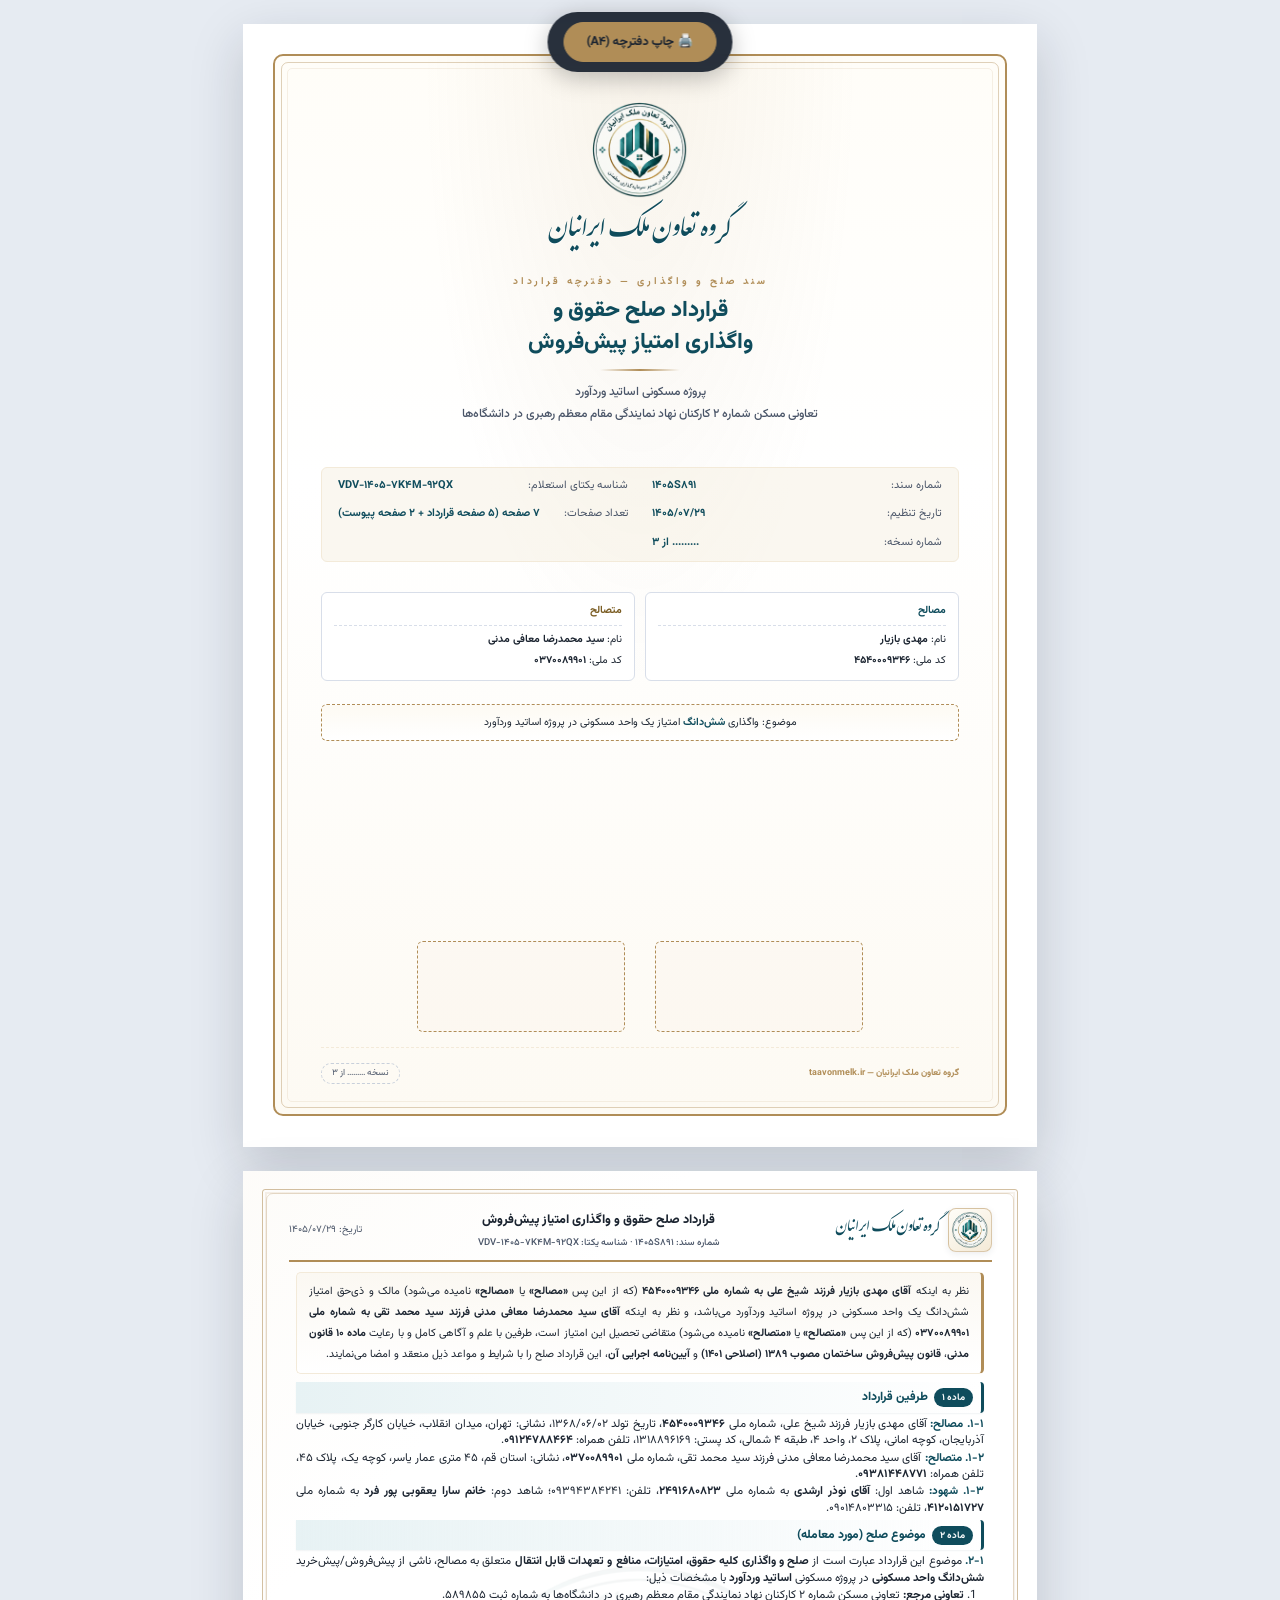
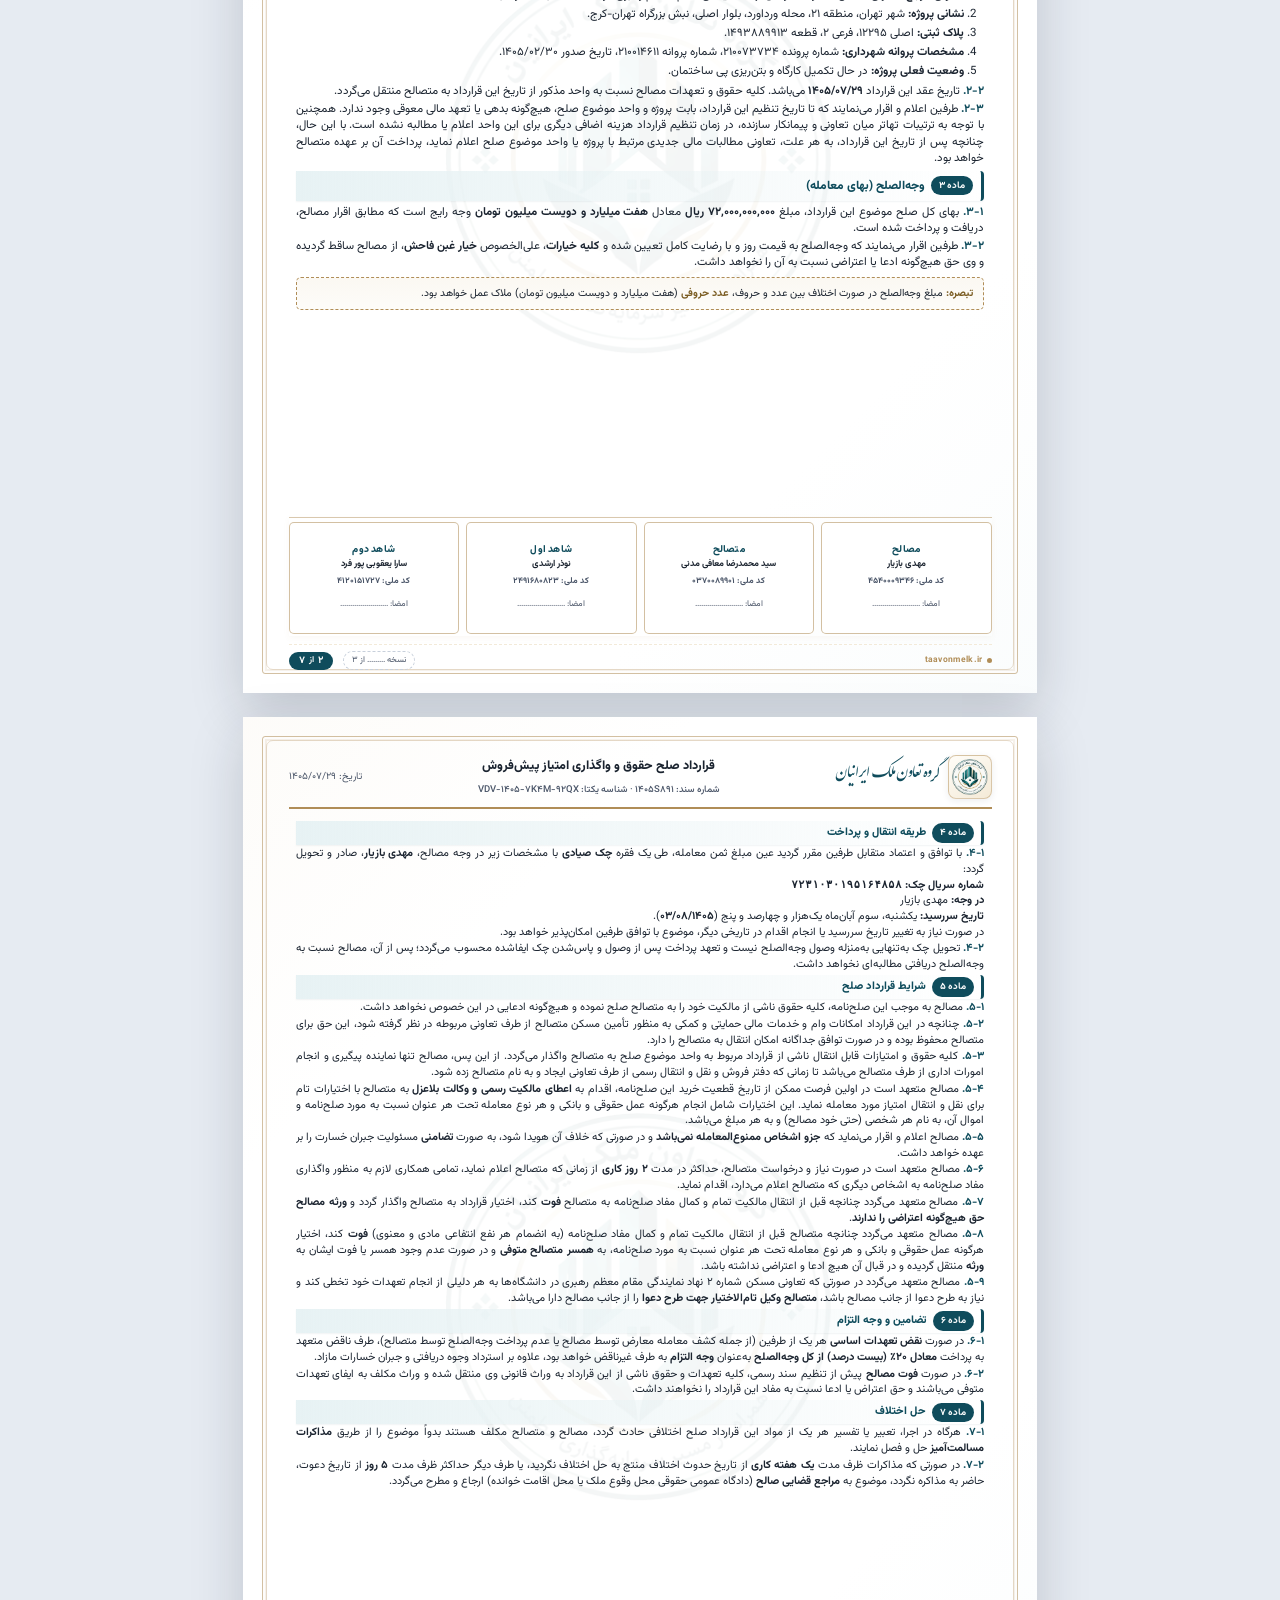
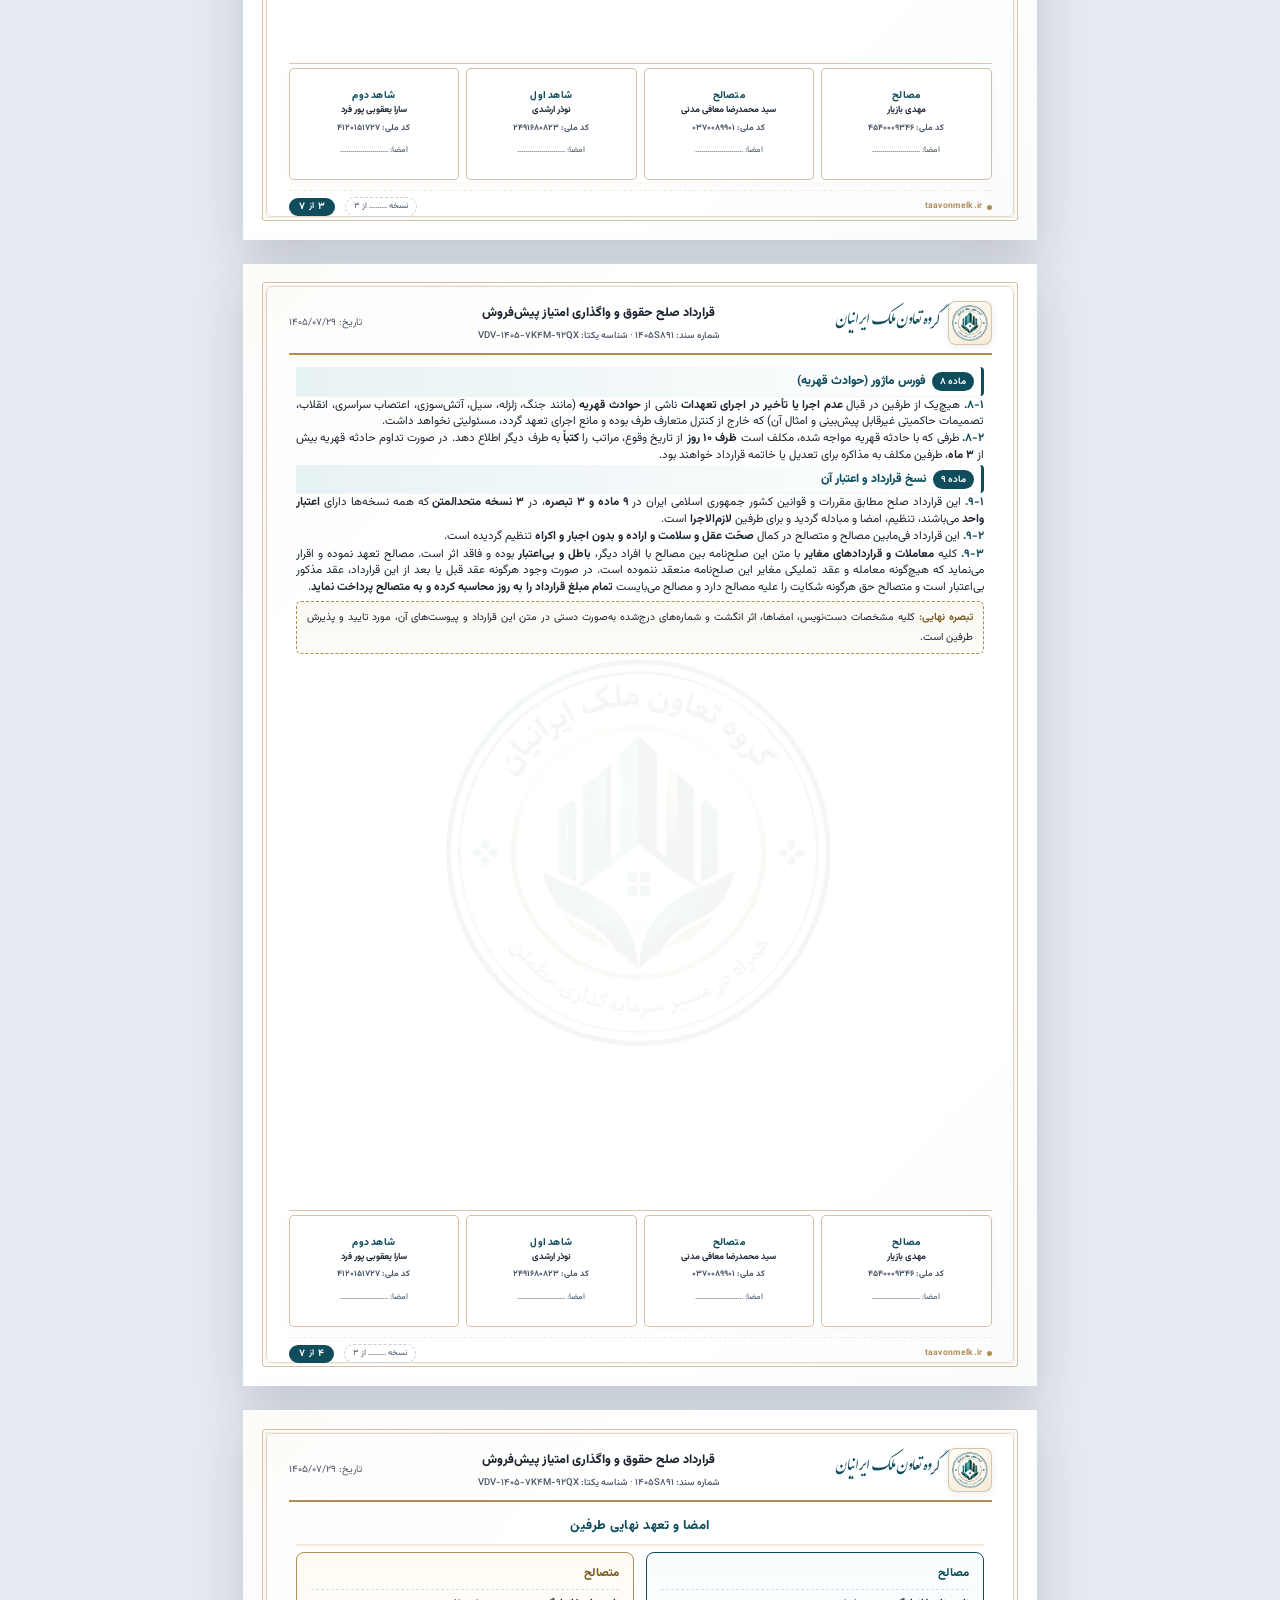
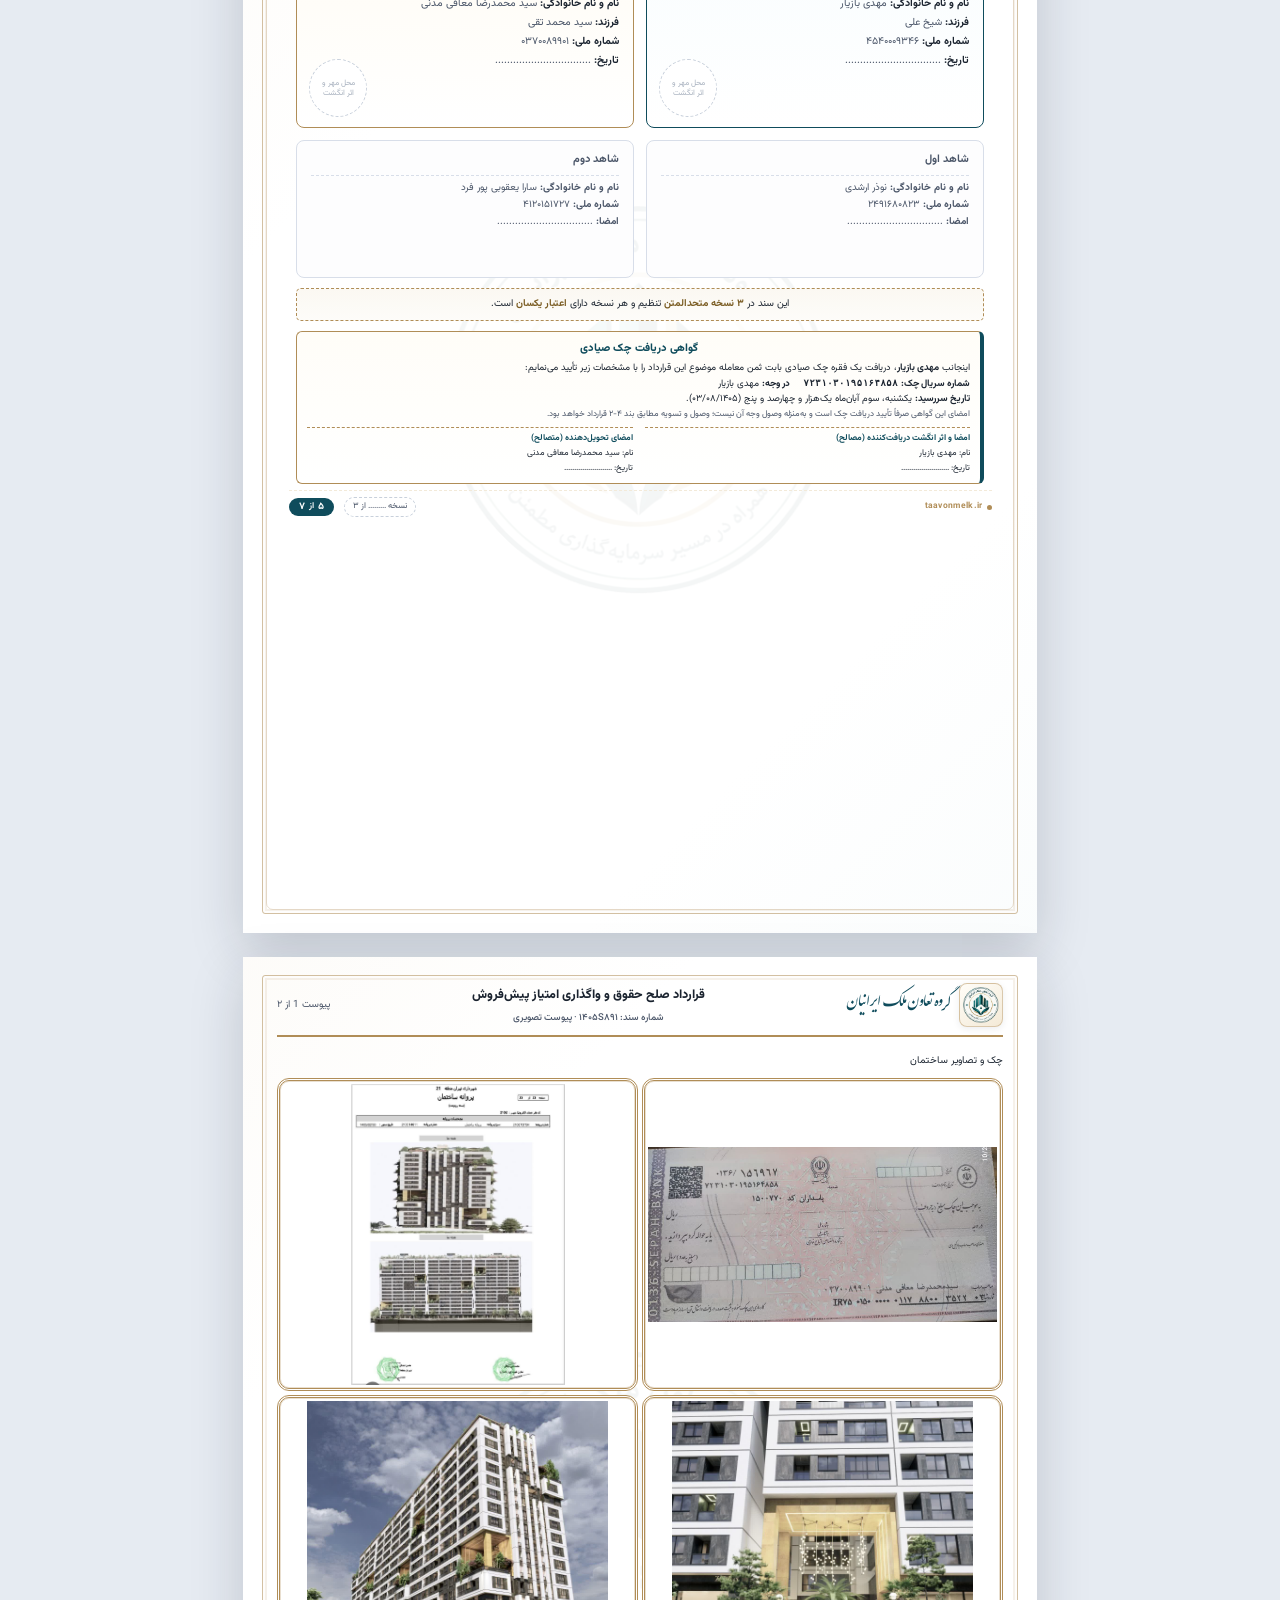
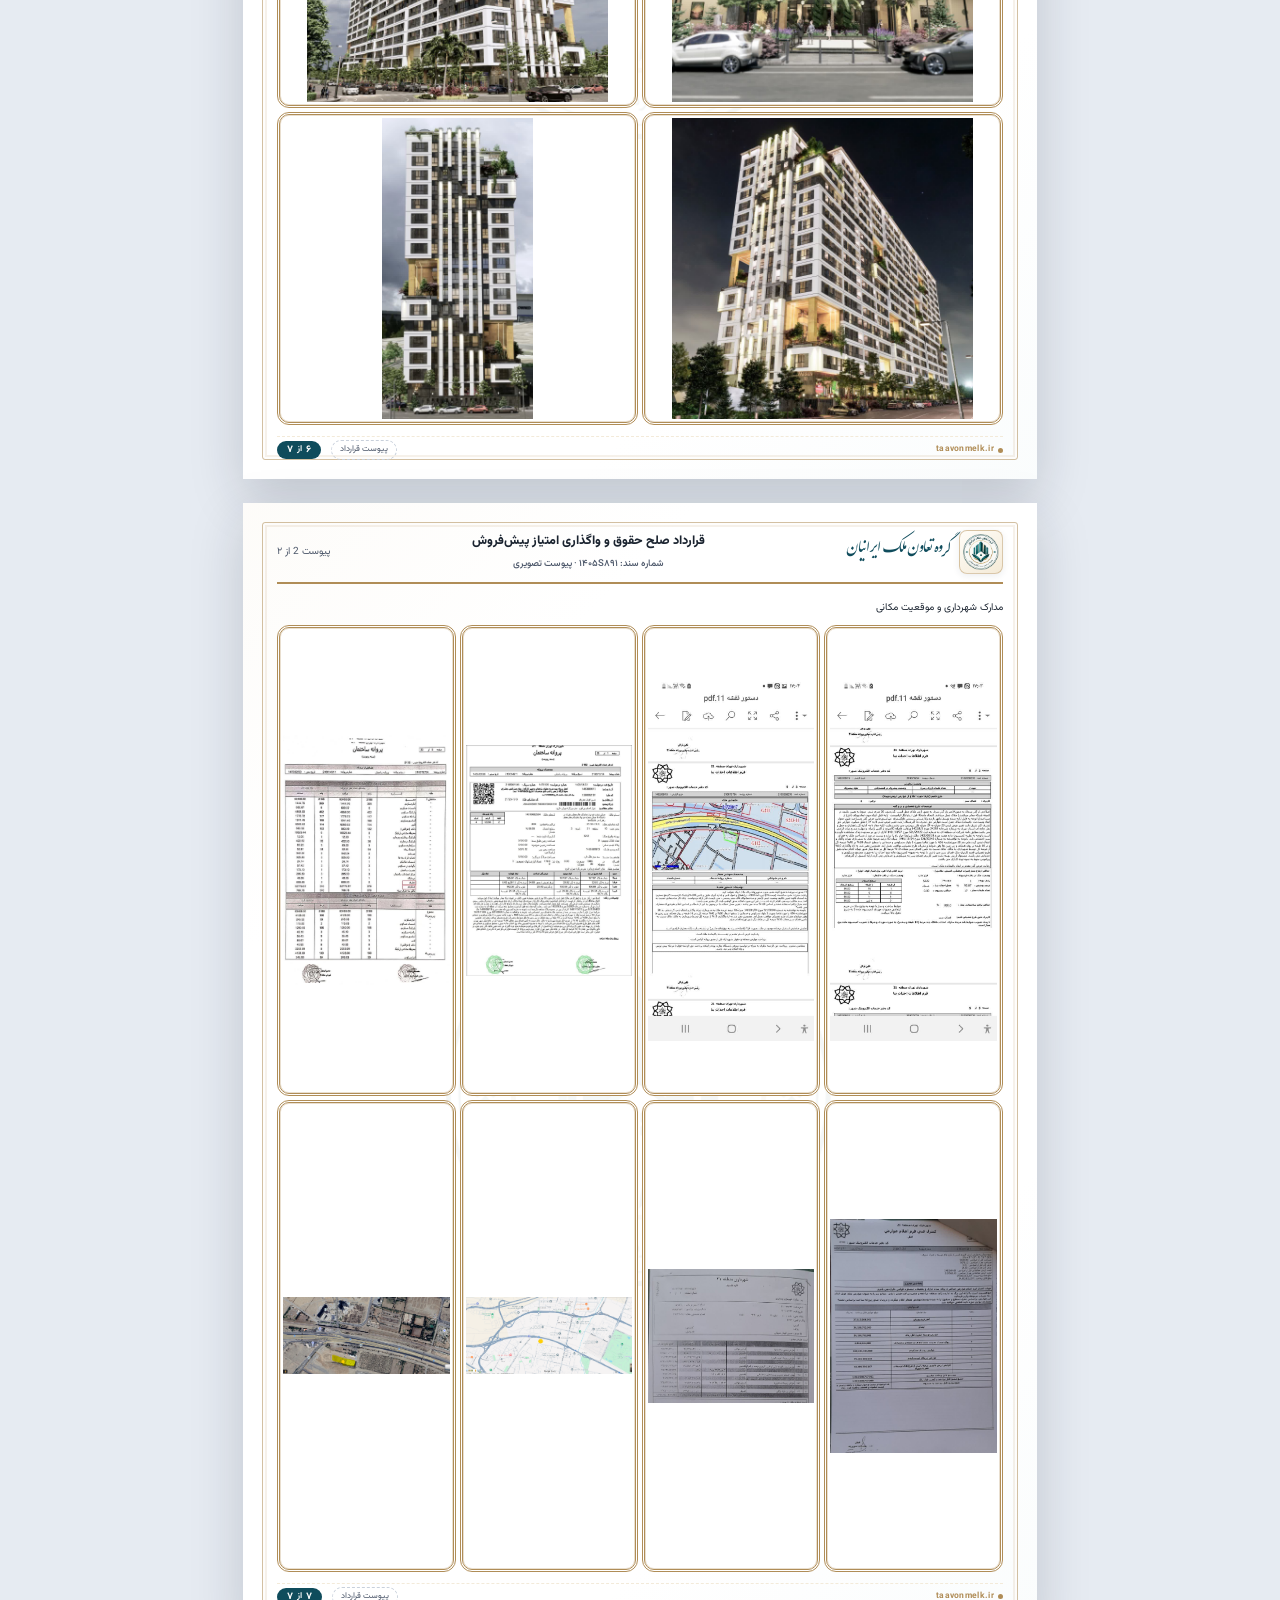
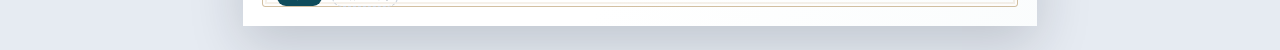
<file: vardavard/۱۴۰۵S۸۹۱.html>
<!DOCTYPE html>
<html lang="fa" dir="rtl">
<head>
<meta charset="UTF-8" />
<meta name="viewport" content="width=device-width, initial-scale=1.0" />
<title>قرارداد صلح و واگذاری امتیاز پیش‌فروش — گروه تعاون ملک ایرانیان</title>

<style>
  @font-face{font-family:Vazirmatn;src:url('../assets/fonts/Vazirmatn-Regular.woff2') format('woff2');font-weight:400;font-display:swap}
  @font-face{font-family:Vazirmatn;src:url('../assets/fonts/Vazirmatn-Medium.woff2') format('woff2');font-weight:500;font-display:swap}
  @font-face{font-family:Vazirmatn;src:url('../assets/fonts/Vazirmatn-Bold.woff2') format('woff2');font-weight:700;font-display:swap}
  @font-face{font-family:Vazirmatn;src:url('../assets/fonts/Vazirmatn-ExtraBold.woff2') format('woff2');font-weight:800 900;font-display:swap}
  @font-face{font-family:IranNastaliq;src:url('../assets/fonts/irannastaliq.woff') format('woff');font-weight:400;font-display:swap}

  

/* چیدمان پازلی پیوست؛ عکس‌ها بدون قاب و باکس */
.attachment-page .page-inner{padding:5mm 7mm 3mm;}
.attachment-page .page-inner::after{display:none!important;content:none!important;}
.attachment-page .page-header{margin-bottom:1mm;}
.attachment-page .attachment-heading{margin:0 0 1mm;padding:1mm 0;font-size:10px;}
.attachment-page .attachment-grid{display:grid;grid-template-columns:repeat(12,minmax(0,1fr));grid-template-rows:repeat(6,minmax(0,1fr));gap:1mm;flex:1;min-height:0;align-content:stretch;}
.attachment-page .attachment-item{margin:0;min-width:0;min-height:0;display:flex;align-items:center;justify-content:center;overflow:hidden;border:0!important;background:transparent!important;padding:0!important;}
.attachment-page .attachment-item img{display:block;width:100%;height:100%;object-fit:contain;object-position:center;border:0!important;border-radius:0!important;padding:0!important;background:transparent!important;}
.attachment-page .attachment-item figcaption{display:none;}
.attachment-page[data-page="6"] .attachment-item{grid-column:span 6;grid-row:span 2;}
.attachment-page[data-page="7"] .attachment-item{grid-column:span 3;grid-row:span 3;}
@media print{.attachment-page .attachment-grid,.attachment-page .attachment-item{break-inside:avoid;page-break-inside:avoid;}}
.receipt-certificate{
    margin-top:10px; padding:8px 10px; border:1.2px solid var(--gold);
    border-right:4px solid var(--accent); border-radius:6px;
    background:linear-gradient(180deg,#fffdf8,#fff);
    font-size:9.5px; line-height:1.55; break-inside:avoid; page-break-inside:avoid;
  }
  .receipt-heading{text-align:center;font-size:11px;font-weight:800;color:var(--accent);margin-bottom:4px;}
  .receipt-certificate p{margin:2px 0;}
  .receipt-number{direction:ltr;display:inline-block;font-family:monospace;letter-spacing:.2px;font-weight:700;}
  .receipt-note{font-size:8.5px;color:var(--ink-soft);}
  .receipt-signatures{display:grid;grid-template-columns:1fr 1fr;gap:12px;margin-top:7px;}
  .receipt-signatures>div{border-top:1px dashed var(--gold);padding-top:4px;display:flex;flex-direction:column;gap:2px;font-size:8.5px;}
  .receipt-signatures b{color:var(--accent);}

  
/* لبه تزئینی و گوشه‌های گرد روی خود تصویر، بدون باکس جداگانه */
.attachment-page .attachment-item img{
  border:3px double #b08d57!important;
  border-radius:12px!important;
  padding:3px!important;
  background:#fff!important;
  box-shadow:inset 0 0 0 1px rgba(176,141,87,.28);
}

</style>

<style>
  :root{
    --ink:#1b2430;
    --ink-soft:#4a5568;
    --line:#d8dee9;
    --gold:#b08d57;
    --gold-soft:#f3ead9;
    --bg:#e6ebf2;
    --paper:#ffffff;
    --accent:#0f4c5c;
    --accent-soft:#e7f2f4;
    --danger:#a33;
  }
  *{ box-sizing:border-box; }
  html,body{
    margin:0; padding:0;
    background:var(--bg);
    color:var(--ink);
    font-family:'Vazirmatn','IRANSans','Tahoma',sans-serif;
    line-height:1.85;
    font-size:12.5px;
  }

  .toolbar{
    position:fixed; top:12px; left:50%; transform:translateX(-50%);
    z-index:100; display:flex; gap:10px;
    padding:10px 16px; background:rgba(27,36,48,.94);
    border-radius:40px; box-shadow:0 6px 24px rgba(0,0,0,.25);
    backdrop-filter:blur(8px);
  }
  .toolbar button{
    font-family:inherit; font-size:12.5px; font-weight:700;
    padding:9px 22px; border-radius:30px; border:1px solid var(--gold);
    background:var(--gold); color:#1b2430; cursor:pointer; transition:.2s;
  }
  .toolbar button:hover{ background:#c9a56c; }

  .page{
    width:210mm; height:297mm;
    margin:24px auto; background:var(--paper);
    box-shadow:0 18px 50px rgba(20,30,45,.18);
    position:relative; display:flex; flex-direction:column;
    overflow:hidden;
    page-break-after:always; break-after:page;
    page-break-inside:avoid; break-inside:avoid;
  }
  .page:last-of-type{ page-break-after:auto; break-after:auto; }

  .page::before{content:"";position:absolute;inset:0;z-index:0;pointer-events:none;background:url('../assets/images/logo.png') center 54% / 105mm auto no-repeat;opacity:.045;}
  .page-inner{
    display:flex; flex-direction:column; height:100%;
    padding:10mm 12mm 6mm; position:relative; z-index:1;
  }

  /* ==== قاب تزئینی دوتایی برای صفحات داخلی ==== */
  .page:not(.cover) .page-inner::before {
    content: "";
    position: absolute;
    inset: 5mm;
    border: 1.5px solid rgba(176,141,87,.55);
    border-radius: 8px;
    pointer-events: none;
    z-index: 0;
    box-shadow:
      inset 0 0 0 3px #fff,
      inset 0 0 0 4px rgba(176,141,87,.18);
  }
  .page:not(.cover) .page-inner::after {
    content: "";
    position: absolute;
    inset: 6mm;
    border: 0.8px solid rgba(176,141,87,.25);
    border-radius: 7px;
    pointer-events: none;
    z-index: 0;
  }

  /* ==== هدر و لوگو ==== */
  .page-header{
    display:flex; justify-content:space-between; align-items:center;
    padding-bottom:8px; border-bottom:2px double var(--gold);
    margin-bottom:10px; gap:10px;
    position:relative; z-index:2;
  }
  .page-header .brand{
    display:flex; align-items:center; gap:8px;
    font-weight:800; font-size:11.5px; color:var(--accent);
    white-space:nowrap;
  }
   .page-header .brand span,.company-name-cover{font-family:IranNastaliq,Vazirmatn,sans-serif;font-weight:400;}
  .page-header .brand span{font-size:17px; line-height:1.7;}
  .company-name-cover{font-size:29px; line-height:1.9; margin-bottom:5px;}
  .page-header .brand .logo{
    width:44px; height:44px; max-width:44px; max-height:44px;
    object-fit:contain; padding:3px; flex:0 0 auto;
    background:linear-gradient(145deg,#fffdf8,#f4ead7);
    border:1px solid rgba(176,141,87,.45); border-radius:8px;
    box-shadow:0 2px 7px rgba(27,36,48,.08);
  }
  .page-header .doc-title{
    font-weight:800; font-size:12.5px; color:var(--ink);
    text-align:center; flex:1;
  }
  .page-header .doc-title small{
    display:block; font-size:9.5px; color:var(--ink-soft);
    font-weight:500; margin-top:2px;
  }
  .page-header .meta{
    font-size:10px; color:var(--ink-soft);
    text-align:left; line-height:1.6; white-space:nowrap;
  }
  .page-header .meta b{ color:var(--accent); }

  /* ==== محتوا ==== */
  .page-content{
    flex:0 0 auto; overflow:visible;
    font-size:11.5px; text-align:justify;
    position:relative; z-index:2;
    padding: 0 2mm;
  }
  .page-content p{ margin:0 0 1px; line-height:1.43; }
  /* تنظیمات فشرده برای صفحات داخلی و چاپ A4 */
  .page[data-page="3"] .page-content{font-size:11px;}
  .page[data-page="3"] .page-content p{line-height:1.43;margin-bottom:1px;}
  .page[data-page="3"] .page-content h3{font-size:11px;padding:2px 7px;margin:2px 0 1px;}
  .page[data-page="3"] .page-content ol li{line-height:1.43;margin-bottom:1px;}
  .page[data-page="4"] .page-content{font-size:11.5px;}
  .page[data-page="4"] .page-content p{line-height:1.43;margin-bottom:1px;}
  .page[data-page="4"] .page-content h3{margin:2px 0 1px;padding:3px 7px;}
  .page:not(.cover) .page-inner{background:linear-gradient(135deg,rgba(243,234,217,.16),transparent 24%,transparent 76%,rgba(231,242,244,.2));}
  .page:not(.cover) .page-inner::before{border-radius:3px;box-shadow:inset 0 0 0 2px rgba(255,255,255,.85),inset 0 0 0 4px rgba(176,141,87,.12);}
  .page-content h3{background:linear-gradient(90deg,rgba(231,242,244,.96),rgba(243,234,217,.26) 72%,transparent);border-right-width:4px;}
  .page-footer{border-top:1px solid rgba(176,141,87,.35);}
  .page-content h3{
    font-size:12px; color:var(--accent); font-weight:800;
    background:linear-gradient(90deg, var(--accent-soft), transparent);
    border-right:3px solid var(--accent);
    border-radius:0 4px 4px 0;
    padding:4px 8px; margin:4px 0 3px;
    display:flex; align-items:center; gap:6px;
    box-shadow: 0 1px 2px rgba(15,76,92,0.06);
  }
  .page-content h3 .no{
    background:var(--accent); color:#fff; font-size:9.5px;
    padding:1px 8px; border-radius:12px; font-weight:700;
  }
  .page-content ol{ margin:1px 0 3px; padding-right:20px; }
  .page-content ol li{ margin-bottom:1px; line-height:1.55; }
  .page-content .clause{ font-weight:700; color:var(--accent); }
  .page-content .fill{
    border-bottom:1.5px dotted #8c98a8;
    display:inline-block; min-width:85px;
  }
  .page-content .fill.sm{ min-width:50px; }
  .page-content .fill.lg{ min-width:140px; }

  .note{
    background:linear-gradient(180deg,#fbf8f2,#fdfcf9);
    border:1px dashed var(--gold);
    border-radius:5px; padding:6px 10px; font-size:10.5px;
    margin:6px 0; text-align:justify;
  }
  .note b{ color:#7a5c22; }
  .warn{
    background:linear-gradient(180deg,#fdf3f3,#fefafa);
    border:1px dashed #c96a6a;
    border-radius:5px; padding:6px 10px; font-size:10.5px;
    margin:6px 0;
  }
  .warn b{ color:var(--danger); }
  .preamble{
    background:linear-gradient(180deg,#fbf8f2,#fff);
    border:1px solid var(--gold-soft);
    border-right:3px solid var(--gold);
    border-radius:5px; padding:8px 12px;
    font-size:10.8px; text-align:justify; margin-bottom:8px;
    line-height: 1.95;
  }

  /* ==== باکس امضا پایین هر صفحه ==== */
  .sig-panel{
    margin-top:4px; margin-bottom:3mm;
    border:0; border-radius:0; padding:2px 0;
    background:transparent;
    position: relative;
    z-index: 2;
    box-shadow: 0 2px 6px rgba(176,141,87,.06);
  }
  .sig-panel::before{content:none;}
  .sig-grid{
    display: grid;
    grid-template-columns: repeat(2, minmax(0, 1fr));
    gap: 8px;
  }
  .sig-person{
    border:1px solid rgba(176,141,87,.48); border-radius:6px;
    background:rgba(255,255,255,.9); padding:5px 4px;
    text-align:center; font-size:8.5px; line-height:1.35;
    min-height:66px; display:flex; flex-direction:column;
    justify-content:center; align-items:center;
  }
  .sig-role{
    font-weight: 700;
    color: var(--accent);
    font-size: 9px;
    letter-spacing: 0.2px;
  }
  .sig-name{
    font-weight: 600;
    color: var(--ink);
    font-size: 8.5px;
    margin: 1px 0;
    white-space: nowrap;
    overflow: hidden;
    text-overflow: ellipsis;
  }
  .sig-id{
    font-size: 7.5px;
    color: var(--ink-soft);
    font-family: monospace;
    letter-spacing: 0.3px;
    direction: ltr;
    display: inline-block;
  }
  .sig-line{display:none !important;}
  .sig-date{
    font-size: 7px;
    color: #8b929b;
  }

  .sig-panel{
    margin-top:auto; margin-bottom:2px; padding-top:4px;
    border-top:1px solid rgba(176,141,87,.48);
    position:relative; z-index:2; flex:0 0 auto;
  }
  .sig-grid{display:grid;grid-template-columns:repeat(4,minmax(0,1fr));gap:7px;}
  .sig-person{
    min-height:112px; padding:10px 5px; border:1px solid rgba(176,141,87,.55);
    border-radius:5px; background:rgba(255,255,255,.96); text-align:center;
    display:flex; flex-direction:column; align-items:center; justify-content:center;
    font-size:9.5px; line-height:1.5; break-inside:avoid; page-break-inside:avoid;
  }
  .sig-role{font-size:10px;font-weight:800;color:var(--accent);}
  .sig-name{font-size:9px;font-weight:700;color:var(--ink);white-space:normal;}
  .sig-national-id{font-size:8.5px;font-weight:600;color:var(--ink-soft);margin-top:3px;direction:rtl;}
  .sig-line{display:block!important;font-size:8.5px;color:var(--ink-soft);margin-top:10px;min-height:16px;}
  @media print { .sig-panel,.sig-grid,.sig-person{break-inside:avoid;page-break-inside:avoid;} }

  /* ==== فوتر صفحه ==== */
  .page-footer{
    display: flex;
    justify-content: space-between;
    align-items: center;
    margin-top: 6px;
    padding-top: 6px;
    border-top: 1px dashed var(--gold-soft);
    font-size: 8.5px;
    color: var(--ink-soft);
    z-index: 2;
    position: relative;
  }
  .page-footer .fw-site{
    display: flex; align-items: center; gap: 4px;
    color: var(--gold);
    font-weight: 700;
    letter-spacing: 0.3px;
  }
  .page-footer .fw-site .dot{
    width: 5px; height: 5px; border-radius: 50%;
    background: var(--gold);
    display: inline-block;
  }
  .page-footer .fw-left{
    display: flex; align-items: center; gap: 10px;
  }
  .page-footer .fw-copy{
    color: var(--ink-soft);
    font-size: 8.5px;
    border: 1px dashed #c8d0db;
    border-radius: 10px;
    padding: 1px 8px;
  }
  .page-badge{
    display: inline-flex;
    align-items: center;
    gap: 4px;
    background: var(--accent);
    color: #fff;
    border-radius: 10px;
    padding: 2px 10px;
    font-size: 8.5px;
    font-weight: 700;
    line-height: 1.4;
  }
  .page-badge b{ font-size: 10px; }

  /* ==== جلد ==== */
  .page.cover .page-inner{ padding:0; }
  .cover-frame{
    flex:1; margin:8mm; border:2px solid var(--gold);
    border-radius:10px; padding:12mm 12mm 8mm;
    position:relative; display:flex; flex-direction:column;
    background:
      radial-gradient(ellipse at 50% 0%,rgba(176,141,87,.09),transparent 42%),
      linear-gradient(180deg,#fffdf8 0%,#fff 40%,#fdfaf3 100%);
  }
  .cover-frame::before{
    content:""; position:absolute; inset:6px;
    border:1px solid rgba(176,141,87,.4);
    border-radius:7px; pointer-events:none;
  }
  .cover-frame::after{
    content:""; position:absolute; inset:12px;
    border:1px solid rgba(176,141,87,.12);
    border-radius:5px; pointer-events:none;
  }
  .cover-top,.cover-meta,.cover-parties,.cover-subject,.cover-stamp-area,.cover-footer-note{
    position:relative; z-index:1;
  }
  .cover-top{ text-align:center; margin-bottom:6mm; }
  .cover-logo{
    display:block; width:118px; height:96px; max-width:42%; object-fit:contain;
    padding:0; margin:0 auto 8px; background:transparent;
    border:0; border-radius:0; box-shadow:none;
  }
  .company-name-cover {
    font-family:IranNastaliq,Vazirmatn,sans-serif; font-size:29px; line-height:1.9; font-weight:400; color:var(--accent);
    letter-spacing: 0; margin-bottom: 12px;
    text-shadow:0 1px 0 #fff;
  }
  .cover-seal{
    width:60px; height:60px; margin:0 auto 8px;
    border-radius:50%;
    background:radial-gradient(circle at 30% 30%, #d9b878, #a57b3e 70%);
    display:flex; align-items:center; justify-content:center;
    color:#fff; font-size:22px; font-weight:900;
    box-shadow:0 0 0 4px #fff, 0 0 0 6px var(--gold-soft), 0 8px 18px rgba(176,141,87,.35);
  }
  .cover-label{
    font-size:10px; letter-spacing:3px; color:var(--gold);
    font-weight:700; margin-bottom:4px;
  }
  .cover-title{
    font-size:22px; font-weight:900; color:var(--accent);
    line-height:1.45; margin:4px 0 6px;
  }
  .cover-sub{ font-size:12px; color:var(--ink-soft); font-weight:500; }
  .cover-divider{
    height:2px; width:80px; margin:10px auto;
    background:linear-gradient(90deg,transparent,var(--gold),transparent);
  }
  .cover-meta{
    display:grid; grid-template-columns:1fr 1fr; gap:8px 24px;
    margin:5mm 0; padding:8px 16px;
    background:rgba(243,234,217,.4);
    border:1px solid var(--gold-soft); border-radius:6px;
    font-size:11px;
  }
  .cover-meta .item{ display:flex; justify-content:space-between; gap:6px; }
  .cover-meta .item span:first-child{ color:var(--ink-soft); }
  .cover-meta .item span:last-child{ font-weight:700; color:var(--accent); }

  .cover-parties{
    display:grid; grid-template-columns:1fr 1fr; gap:10px;
    margin:3mm 0;
  }
  .cover-party{
    border:1px solid var(--line); border-radius:6px; padding:8px 12px;
    background:#fff;
  }
  .cover-party .role{
    font-size:10.5px; font-weight:700; padding-bottom:4px;
    border-bottom:1px dashed var(--line); margin-bottom:4px;
  }
  .cover-party.seller .role{ color:#0f4c5c; }
  .cover-party.buyer  .role{ color:#7a5c22; }
  .cover-party .row{ font-size:10.5px; margin-bottom:2px; }
  .cover-party .row b{ color:var(--ink); }

  .cover-subject{
    background: linear-gradient(180deg, #fdfaf3, #fff);
    border: 1px dashed var(--gold);
    border-radius: 6px;
    padding: 8px 12px;
    text-align: center;
    font-size: 10.5px;
    margin: 3mm 0;
  }
  .cover-subject b{ color: var(--accent); }

  /* باکس خالی مهر و استعلام */
  .cover-stamp-area {
    margin-top: auto;
    padding-top: 6mm;
    display: flex;
    justify-content: center;
    gap: 8mm;
  }
  .stamp-box {
    width: 55mm;
    height: 24mm;
    border: 1.5px dashed var(--gold);
    border-radius: 6px;
    background: rgba(243, 234, 217, 0.15);
  }
  .cover-footer-note {
    text-align: center;
    font-size: 9px;
    color: var(--ink-soft);
    padding-top: 4mm;
    border-top: 1px dashed var(--gold-soft);
    margin-top: 4mm;
    display: flex;
    justify-content: space-between;
    align-items: center;
  }
  .cover-footer-note .site {
    color: var(--gold);
    font-weight: 700;
  }
  .cover-footer-note .copy-num {
    border: 1px dashed #c8d0db;
    border-radius: 10px;
    padding: 1px 10px;
    font-size: 9px;
  }

  .receipt-certificate{
    margin-top:10px; padding:8px 10px; border:1.2px solid var(--gold);
    border-right:4px solid var(--accent); border-radius:6px;
    background:linear-gradient(180deg,#fffdf8,#fff);
    font-size:9.5px; line-height:1.55; break-inside:avoid; page-break-inside:avoid;
  }
  .receipt-heading{text-align:center;font-size:11px;font-weight:800;color:var(--accent);margin-bottom:4px;}
  .receipt-certificate p{margin:2px 0;}
  .receipt-number{direction:ltr;display:inline-block;font-family:monospace;letter-spacing:.2px;font-weight:700;}
  .receipt-note{font-size:8.5px;color:var(--ink-soft);}
  .receipt-signatures{display:grid;grid-template-columns:1fr 1fr;gap:12px;margin-top:7px;}
  .receipt-signatures>div{border-top:1px dashed var(--gold);padding-top:4px;display:flex;flex-direction:column;gap:2px;font-size:8.5px;}
  .receipt-signatures b{color:var(--accent);}

  /* ==== صفحه امضای نهایی ==== */
  .final-sig-title{
    text-align:center; margin-top:2px; margin-bottom:6px;
    padding-bottom:6px; border-bottom:2px solid var(--gold-soft);
    font-size:13px; font-weight:800; color:var(--accent);
    letter-spacing: 0.5px;
  }
  .final-sig{
    display:grid; grid-template-columns:1fr 1fr; gap:12px;
  }
  .final-sig .box{
    border:1.5px solid var(--line); border-radius:8px;
    padding:10px 14px 55px; position:relative;
    background:#fdfdfe; min-height:120px;
  }
  .final-sig .box.seller{ border-color:#0f4c5c; background:linear-gradient(180deg,#f9fdfe,#fff); }
  .final-sig .box.buyer{ border-color:#b08d57; background:linear-gradient(180deg,#fffcf5,#fff); }
  .final-sig .box .role{
    font-size:11.5px; font-weight:800;
    border-bottom:1px dashed var(--line);
    padding-bottom:5px; margin-bottom:6px;
  }
  .final-sig .box.seller .role{ color:#0f4c5c; }
  .final-sig .box.buyer .role{ color:#7a5c22; }
  .final-sig .box p{
    margin:0 0 4px; font-size:10.5px; color:var(--ink-soft);
  }
  .final-sig .box p b{ color:var(--ink); }
  .final-sig .box .stamp{
    position:absolute; left:12px; bottom:10px;
    width:58px; height:58px;
    border:1.5px dashed #c8d0db; border-radius:50%;
    display:flex; align-items:center; justify-content:center;
    font-size:8px; color:#aab3c0; text-align:center; line-height:1.3;
    background: #fff;
  }
  .witnesses-final{
    margin-top:12px; display:grid;
    grid-template-columns:1fr 1fr; gap:12px;
  }
  .witnesses-final .box{
    border:1px solid var(--line); border-radius:8px;
    padding:9px 14px 45px; background:#fdfdfe; min-height:85px;
    position: relative;
  }
  .witnesses-final .role{
    font-size:11px; font-weight:700; color:var(--ink-soft);
    border-bottom:1px dashed var(--line);
    padding-bottom:4px; margin-bottom:5px;
  }
  .witnesses-final p{
    margin:0 0 3px; font-size:10px; color:var(--ink-soft);
  }


  /* پیوست‌های تصویری: قاب ظریف و چیدمان فشرده */
  .attachment-page .page-inner{padding:7mm 9mm 5mm;}
  .attachment-page .page-header{margin-bottom:3mm;}
  .attachment-title{margin:1mm 0 2mm;padding:5px 9px;text-align:center;color:var(--accent);font-size:13px;font-weight:800;border:1px solid rgba(176,141,87,.55);border-right:4px solid var(--accent);border-radius:4px;background:linear-gradient(90deg,#fffdf8,#e7f2f4);}
  .attachment-subtitle{text-align:center;color:var(--ink-soft);font-size:8.5px;margin:0 0 3mm;}
  .attachment-photo{position:relative;border:1px solid #b08d57;border-radius:7px;background:linear-gradient(145deg,#fffdf8,#fff 55%,#f3eee3);padding:4px;box-shadow:0 2px 0 rgba(176,141,87,.20),0 3px 10px rgba(27,36,48,.08);break-inside:avoid;page-break-inside:avoid;min-width:0;min-height:0;overflow:hidden;}
  .attachment-photo:before{content:"";position:absolute;inset:3px;border:1px solid rgba(176,141,87,.24);border-radius:4px;pointer-events:none;}
  .attachment-photo img{position:relative;z-index:1;display:block;width:100%;height:100%;object-fit:contain;object-position:center;border-radius:4px;min-height:0;}
  .attachment-caption{position:relative;z-index:1;font-size:8px;font-weight:700;color:var(--accent);text-align:center;padding:4px 2px 1px;}
  .cheque-frame{width:100%;height:205mm;padding:8px;display:flex;align-items:center;justify-content:center;background:linear-gradient(135deg,#fffdf8,#fff 55%,#f7f3ea);}
  .cheque-frame img{max-height:100%;max-width:100%;object-fit:contain;}
  .building-grid-three{display:grid;grid-template-rows:repeat(3,minmax(0,1fr));gap:4mm;flex:1;min-height:0;}
  .building-grid-three .attachment-photo{display:flex;flex-direction:column;}
  .building-grid-three .attachment-photo img{flex:1;}
  .building-grid-two{display:grid;grid-template-columns:1fr 1fr;gap:5mm;height:190mm;align-content:center;}
  .building-grid-two .attachment-photo{height:125mm;display:flex;flex-direction:column;}
  .building-grid-two .attachment-photo img{flex:1;}
  .municipal-stack{display:grid;grid-template-rows:1fr 1fr;gap:4mm;flex:1;min-height:0;}
  .municipal-stack .attachment-photo{display:flex;flex-direction:column;min-height:0;padding:4px;}
  .municipal-stack .attachment-photo img{flex:1;}
  .attachment-page .page-footer{margin-top:3mm;padding-top:3px;}
  @media print{.attachment-page .page-inner{height:100%;}.attachment-photo,.attachment-title,.municipal-stack{break-inside:avoid;page-break-inside:avoid;}}


  /* ==== چاپ دقیق A4 ==== */
  @page { size: A4 portrait; margin: 0; }
  @media print {
    html, body {
      width: 100% !important;
      min-width: 0 !important;
      margin: 0 !important;
      padding: 0 !important;
      background: #fff !important;
      font-size: 11px;
      -webkit-print-color-adjust: exact !important;
      print-color-adjust: exact !important;
    }
    body { display: block !important; }
    .toolbar { display: none !important; }
    .page {
      display: flex !important;
      position: relative !important;
      width: 210mm !important;
      min-width: 210mm !important;
      max-width: 210mm !important;
      height: 297mm !important;
      min-height: 297mm !important;
      max-height: 297mm !important;
      margin: 0 !important;
      padding: 0 !important;
      border: 0 !important;
      border-radius: 0 !important;
      box-shadow: none !important;
      overflow: visible !important;
      break-inside: avoid !important;
      page-break-inside: avoid !important;
      break-after: page !important;
      page-break-after: always !important;
    }
    .page:last-of-type {
      break-after: auto !important;
      page-break-after: auto !important;
    }
    .page-inner {
      width: 210mm !important;
      height: 297mm !important;
      min-height: 297mm !important;
      max-height: 297mm !important;
      margin: 0 !important;
      padding: 10mm 12mm 6mm !important;
      flex: 0 0 297mm !important;
      overflow: visible !important;
    }
    .page-content {
      min-height: 0 !important;
      overflow: visible !important;
      flex: 0 0 auto !important;
    }
    .page-footer { margin-top: 3px !important; }
    .page-content p, .page-content li { orphans: 2; widows: 2; }
    .page-content h3 { break-after: avoid; page-break-after: avoid; }
    .page-header, .page-footer, .final-sig, .witnesses-final, .final-official-area {
      break-inside: avoid;
      page-break-inside: avoid;
    }
    .page::before { opacity: .035; background-size: 95mm auto; }
    /* جلد در چاپ هم همان چیدمان دو ستونه نمایشگر را حفظ کند */
    .page.cover .cover-meta { grid-template-columns: minmax(0,1fr) minmax(0,1fr) !important; }
    .page.cover .cover-parties { grid-template-columns: minmax(0,1fr) minmax(0,1fr) !important; }
    .page.cover .cover-party { min-width:0; }
    .page.cover .cover-meta .item { min-width:0; }
    .page:not(.cover) .page-inner::before { inset: 4mm; }
    .page:not(.cover) .page-inner::after { inset: 5mm; }
  }

  @media (max-width:820px){
    .page{ width:96vw; height:auto; min-height:calc(96vw * 1.414); }
    .cover-meta{ grid-template-columns:1fr; }
    .cover-parties{ grid-template-columns:1fr; }
    .sig-grid{ grid-template-columns:1fr 1fr; gap:8px; }
    .official-grid { grid-template-columns: 1fr; }
  }
</style>
</head>
<body>

<div class="toolbar">
  <button onclick="window.print()">🖨️ چاپ دفترچه (A۴)</button>
</div>

<!-- ═══════════ صفحه ۱ — جلد ═══════════ -->
<div class="page cover" data-page="1">
  <div class="page-inner">
    <div class="cover-frame">
      <div class="cover-top">
        <img src="../assets/images/logo.png" alt="Logo" class="cover-logo">
        <div class="company-name-cover">گروه تعاون ملک ایرانیان</div>
        <div class="cover-label">سند صلح و واگذاری — دفترچه قرارداد</div>
        <h1 class="cover-title">قرارداد صلح حقوق و<br>واگذاری امتیاز پیش‌فروش</h1>
        <div class="cover-divider"></div>
        <div class="cover-sub">
          پروژه مسکونی اساتید وردآورد<br>
          تعاونی مسکن شماره ۲ کارکنان نهاد نمایندگی مقام معظم رهبری در دانشگاه‌ها
        </div>
      </div>

      <div class="cover-meta">
        <div class="item"><span>شماره سند:</span><span>۱۴۰۵S۸۹۱</span></div>
        <div class="item"><span>شناسه یکتای استعلام:</span><span>VDV-۱۴۰۵-۷K۴M-۹۲QX</span></div>
        <div class="item"><span>تاریخ تنظیم:</span><span>۱۴۰۵/۰۷/۲۹</span></div>
        <div class="item"><span>تعداد صفحات:</span><span>۷ صفحه (۵ صفحه قرارداد + ۲ صفحه پیوست)</span></div>
        <div class="item"><span>شماره نسخه:</span><span>......... از ۳</span></div>
      </div>

      <div class="cover-parties">
        <div class="cover-party seller">
          <div class="role">مصالح</div>
          <div class="row">نام: <b>مهدی بازیار</b></div>
          <div class="row">کد ملی: <b>۴۵۴۰۰۰۹۳۴۶</b></div>
        </div>
        <div class="cover-party buyer">
          <div class="role">متصالح</div>
          <div class="row">نام: <b>سید محمدرضا معافی مدنی</b></div>
          <div class="row">کد ملی: <b>۰۳۷۰۰۸۹۹۰۱</b></div>
        </div>
      </div>

      <div class="cover-subject">
        موضوع: واگذاری <b>شش‌دانگ</b> امتیاز یک واحد مسکونی در پروژه اساتید وردآورد
      </div>

      <!-- جای خالی مهر -->
      <div class="cover-stamp-area">
        <div class="stamp-box"></div>
        <div class="stamp-box"></div>
      </div>

      <div class="cover-footer-note">
        <span class="site">گروه تعاون ملک ایرانیان — taavonmelk.ir</span>
        <span class="copy-num">نسخه ......... از ۳</span>
      </div>
    </div>
  </div>
</div>

<!-- ═══════════ صفحه ۲ — مقدمه + مواد ۱ تا ۴ ═══════════ -->
<div class="page" data-page="2">
  <div class="page-inner">
    <header class="page-header">
      <div class="brand">
        <img src="../assets/images/logo.png" alt="Logo" class="logo">
        <span>گروه تعاون ملک ایرانیان</span>
      </div>
      <div class="doc-title">
        قرارداد صلح حقوق و واگذاری امتیاز پیش‌فروش
        <small>شماره سند: ۱۴۰۵S۸۹۱ · شناسه یکتا: VDV-۱۴۰۵-۷K۴M-۹۲QX</small>
      </div>
      <div class="meta">تاریخ: ۱۴۰۵/۰۷/۲۹</div>
    </header>

    <div class="page-content">
      <div class="preamble">
        نظر به اینکه <b>آقای مهدی بازیار فرزند شیخ علی به شماره ملی ۴۵۴۰۰۰۹۳۴۶</b> (که از این پس
        <b>«مصالح»</b> یا <b>«مصالح»</b> نامیده می‌شود) مالک و ذی‌حق امتیاز شش‌دانگ یک واحد
        مسکونی در پروژه اساتید وردآورد می‌باشد، و نظر به اینکه
        <b>آقای سید محمدرضا معافی مدنی فرزند سید محمد تقی به شماره ملی ۰۳۷۰۰۸۹۹۰۱</b>
        (که از این پس <b>«متصالح»</b> یا <b>«متصالح»</b> نامیده می‌شود) متقاضی تحصیل این
        امتیاز است، طرفین با علم و آگاهی کامل و با رعایت <b>ماده ۱۰ قانون مدنی</b>،
        <b>قانون پیش‌فروش ساختمان مصوب ۱۳۸۹ (اصلاحی ۱۴۰۱)</b> و <b>آیین‌نامه اجرایی آن</b>،
        این قرارداد صلح را با شرایط و مواعد ذیل منعقد و امضا می‌نمایند.
      </div>

      <h3><span class="no">ماده ۱</span> طرفین قرارداد</h3>
      <p>
        <span class="clause">۱-۱. مصالح:</span> آقای مهدی بازیار فرزند شیخ علی،
        شماره ملی <b>۴۵۴۰۰۰۹۳۴۶</b>، تاریخ تولد ۱۳۶۸/۰۶/۰۲،
        نشانی: تهران، میدان انقلاب، خیابان کارگر جنوبی، خیابان آذربایجان، کوچه امانی،
        پلاک ۲، واحد ۴، طبقه ۴ شمالی، کد پستی: ۱۳۱۸۸۹۶۱۶۹،
        تلفن همراه: <b>۰۹۱۲۴۷۸۸۴۶۴</b>.
      </p>
      <p>
        <span class="clause">۱-۲. متصالح:</span> آقای سید محمدرضا معافی مدنی فرزند
        سید محمد تقی، شماره ملی <b>۰۳۷۰۰۸۹۹۰۱</b>،
        نشانی: استان قم، ۴۵ متری عمار یاسر، کوچه یک، پلاک ۴۵،
        تلفن همراه: <b>۰۹۳۸۱۴۴۸۷۷۱</b>.
      </p>
      <p>
        <span class="clause">۱-۳. شهود:</span>
        شاهد اول: <b>آقای نوذر ارشدی</b> به شماره ملی <b>۲۴۹۱۶۸۰۸۲۳</b>، تلفن: ۰۹۳۹۴۳۸۴۲۴۱؛
        شاهد دوم: <b>خانم سارا یعقوبی پور فرد</b> به شماره ملی <b>۴۱۲۰۱۵۱۷۲۷</b>، تلفن: ۰۹۰۱۴۸۰۳۳۱۵.
      </p>

      <h3><span class="no">ماده ۲</span> موضوع صلح (مورد معامله)</h3>
      <p>
        <span class="clause">۲-۱.</span> موضوع این قرارداد عبارت است از <b>صلح و واگذاری
        کلیه حقوق، امتیازات، منافع و تعهدات قابل انتقال</b> متعلق به مصالح، ناشی از
        پیش‌فروش/پیش‌خرید <b>شش‌دانگ واحد مسکونی</b> در پروژه مسکونی <b>اساتید وردآورد</b>
        با مشخصات ذیل:
      </p>
      <ol>
        <li><b>تعاونی مرجع:</b> تعاونی مسکن شماره ۲ کارکنان نهاد نمایندگی مقام معظم رهبری در دانشگاه‌ها به شماره ثبت ۵۸۹۸۵۵.</li>
        <li><b>نشانی پروژه:</b> شهر تهران، منطقه ۲۱، محله ورداورد، بلوار اصلی، نبش بزرگراه تهران-کرج.</li>
        <li><b>پلاک ثبتی:</b> اصلی ۱۲۲۹۵، فرعی ۲، قطعه ۱۴۹۳۸۸۹۹۱۳.</li>
        <li><b>مشخصات پروانه شهرداری:</b> شماره پرونده ۲۱۰۰۷۳۷۳۴، شماره پروانه ۲۱۰۰۱۴۶۱۱، تاریخ صدور ۱۴۰۵/۰۲/۳۰.</li>
        <li><b>وضعیت فعلی پروژه:</b> در حال تکمیل کارگاه و بتن‌ریزی پی ساختمان.</li>
      </ol>
      <p>
        <span class="clause">۲-۲.</span> تاریخ عقد این قرارداد <b>۱۴۰۵/۰۷/۲۹</b> می‌باشد.
        کلیه حقوق و تعهدات مصالح نسبت به واحد مذکور از تاریخ این قرارداد به متصالح منتقل می‌گردد.
      </p>
      <p>
        <span class="clause">۲-۳.</span> طرفین اعلام و اقرار می‌نمایند که تا تاریخ تنظیم این قرارداد،
        بابت پروژه و واحد موضوع صلح، هیچ‌گونه بدهی یا تعهد مالی معوقی وجود ندارد. همچنین با توجه به
        ترتیبات تهاتر میان تعاونی و پیمانکار سازنده، در زمان تنظیم قرارداد هزینه اضافی دیگری برای
        این واحد اعلام یا مطالبه نشده است. با این حال، چنانچه پس از تاریخ این قرارداد، به هر علت،
        تعاونی مطالبات مالی جدیدی مرتبط با پروژه یا واحد موضوع صلح اعلام نماید، پرداخت آن بر عهده
        متصالح خواهد بود.
      </p>
    
      <h3><span class="no">ماده ۳</span> وجه‌الصلح (بهای معامله)</h3>
      <p>
        <span class="clause">۳-۱.</span> بهای کل صلح موضوع این قرارداد، مبلغ
        <b>۷۲,۰۰۰,۰۰۰,۰۰۰ ریال</b> معادل <b>هفت میلیارد و دویست میلیون تومان</b> وجه رایج
        است که مطابق اقرار مصالح، دریافت و پرداخت شده است.
      </p>
      <p>
        <span class="clause">۳-۲.</span> طرفین اقرار می‌نمایند که وجه‌الصلح به قیمت روز
        و با رضایت کامل تعیین شده و <b>کلیه خیارات</b>، علی‌الخصوص <b>خیار غبن فاحش</b>،
        از مصالح ساقط گردیده و وی حق هیچ‌گونه ادعا یا اعتراضی نسبت به آن را نخواهد داشت.
      </p>
      <div class="note">
        <b>تبصره:</b> مبلغ وجه‌الصلح در صورت اختلاف بین عدد و حروف، <b>عدد حروفی</b>
        (هفت میلیارد و دویست میلیون تومان) ملاک عمل خواهد بود.
      </div>


    </div>

    <!-- پنل امضا -->
    <div class="sig-panel" aria-label="محل امضا و تأیید طرفین و شهود">
      <div class="sig-grid">
        <div class="sig-person"><div class="sig-role">مصالح</div><div class="sig-name">مهدی بازیار</div><div class="sig-national-id">کد ملی: ۴۵۴۰۰۰۹۳۴۶</div><div class="sig-line">امضا: ........................</div></div>
        <div class="sig-person"><div class="sig-role">متصالح</div><div class="sig-name">سید محمدرضا معافی مدنی</div><div class="sig-national-id">کد ملی: ۰۳۷۰۰۸۹۹۰۱</div><div class="sig-line">امضا: ........................</div></div>
        <div class="sig-person"><div class="sig-role">شاهد اول</div><div class="sig-name">نوذر ارشدی</div><div class="sig-national-id">کد ملی: ۲۴۹۱۶۸۰۸۲۳</div><div class="sig-line">امضا: ........................</div></div>
        <div class="sig-person"><div class="sig-role">شاهد دوم</div><div class="sig-name">سارا یعقوبی پور فرد</div><div class="sig-national-id">کد ملی: ۴۱۲۰۱۵۱۷۲۷</div><div class="sig-line">امضا: ........................</div></div>
      </div>
    </div>

    <footer class="page-footer">
      <span class="fw-site"><span class="dot"></span> taavonmelk.ir</span>
      <span class="fw-left">
        <span class="fw-copy">نسخه ......... از ۳</span>
        <span class="page-badge"><b>۲</b> از <b>۷</b></span>
      </span>
    </footer>
  </div>
</div>

<!-- ═══════════ صفحه ۳ — مواد ۴ تا ۷ ═══════════ -->
<div class="page" data-page="3">
  <div class="page-inner">
    <header class="page-header">
      <div class="brand">
        <img src="../assets/images/logo.png" alt="Logo" class="logo">
        <span>گروه تعاون ملک ایرانیان</span>
      </div>
      <div class="doc-title">
        قرارداد صلح حقوق و واگذاری امتیاز پیش‌فروش
        <small>شماره سند: ۱۴۰۵S۸۹۱ · شناسه یکتا: VDV-۱۴۰۵-۷K۴M-۹۲QX</small>
      </div>
      <div class="meta">تاریخ: ۱۴۰۵/۰۷/۲۹</div>
    </header>

    <div class="page-content">
      <h3><span class="no">ماده ۴</span> طریقه انتقال و پرداخت</h3>
      <p>
        <span class="clause">۴-۱.</span> با توافق و اعتماد متقابل طرفین مقرر گردید عین مبلغ ثمن معامله، طی یک فقره
        <b>چک صیادی</b> با مشخصات زیر در وجه مصالح، <b>مهدی بازیار</b>، صادر و تحویل گردد:
        <br><b>شماره سریال چک:</b> <b style="direction:ltr;display:inline-block;font-family:monospace;letter-spacing:0.3px;">۷۲۳۱۰۳۰۱۹۵۱۶۴۸۵۸</b>
        <br><b>در وجه:</b> مهدی بازیار
        <br><b>تاریخ سررسید:</b> یکشنبه، سوم آبان‌ماه یک‌هزار و چهارصد و پنج (<b>۰۳/۰۸/۱۴۰۵</b>).
        <br>در صورت نیاز به تغییر تاریخ سررسید یا انجام اقدام در تاریخی دیگر، موضوع با توافق طرفین امکان‌پذیر خواهد بود.
      </p>
      <p>
        <span class="clause">۴-۲.</span> تحویل چک به‌تنهایی به‌منزله وصول وجه‌الصلح نیست و تعهد پرداخت پس از وصول و پاس‌شدن چک ایفا‌شده محسوب می‌گردد؛ پس از آن، مصالح نسبت به وجه‌الصلح دریافتی مطالبه‌ای نخواهد داشت.
      </p>


      <h3><span class="no">ماده ۵</span> شرایط قرارداد صلح</h3>
      <p>
        <span class="clause">۵-۱.</span> مصالح به موجب این صلح‌نامه، کلیه حقوق ناشی از
        مالکیت خود را به متصالح صلح نموده و هیچ‌گونه ادعایی در این خصوص نخواهد داشت.
      </p>
      <p>
        <span class="clause">۵-۲.</span> چنانچه در این قرارداد امکانات وام و خدمات مالی
        حمایتی و کمکی به منظور تأمین مسکن متصالح از طرف تعاونی مربوطه در نظر گرفته شود،
        این حق برای متصالح محفوظ بوده و در صورت توافق جداگانه امکان انتقال به متصالح را دارد.
      </p>
      <p>
        <span class="clause">۵-۳.</span> کلیه حقوق و امتیازات قابل انتقال ناشی از قرارداد مربوط به واحد موضوع صلح
        به متصالح واگذار می‌گردد. از این پس، مصالح تنها نماینده پیگیری و انجام
        امورات اداری از طرف متصالح می‌باشد تا زمانی که دفتر فروش و نقل و انتقال رسمی از
        طرف تعاونی ایجاد و به نام متصالح زده شود.
      </p>
    
      <p>
        <span class="clause">۵-۴.</span> مصالح متعهد است در اولین فرصت ممکن از تاریخ
        قطعیت خرید این صلح‌نامه، اقدام به <b>اعطای مالکیت رسمی و وکالت بلاعزل</b> به
        متصالح با اختیارات تام برای نقل و انتقال امتیاز مورد معامله نماید. این اختیارات
        شامل انجام هرگونه عمل حقوقی و بانکی و هر نوع معامله تحت هر عنوان نسبت به مورد
        صلح‌نامه و اموال آن، به نام هر شخصی (حتی خود مصالح) و به هر مبلغ می‌باشد.
      </p>
      <p>
        <span class="clause">۵-۵.</span> مصالح اعلام و اقرار می‌نماید که <b>جزو اشخاص
        ممنوع‌المعامله نمی‌باشد</b> و در صورتی که خلاف آن هویدا شود، به صورت
        <b>تضامنی</b> مسئولیت جبران خسارت را بر عهده خواهد داشت.
      </p>
      <p>
        <span class="clause">۵-۶.</span> مصالح متعهد است در صورت نیاز و درخواست متصالح،
        حداکثر در مدت <b>۲ روز کاری</b> از زمانی که متصالح اعلام نماید، تمامی همکاری
        لازم به منظور واگذاری مفاد صلح‌نامه به اشخاص دیگری که متصالح اعلام می‌دارد،
        اقدام نماید.
      </p>
      <p>
        <span class="clause">۵-۷.</span> مصالح متعهد می‌گردد چنانچه قبل از انتقال مالکیت
        تمام و کمال مفاد صلح‌نامه به متصالح <b>فوت</b> کند، اختیار قرارداد به متصالح
        واگذار گردد و <b>ورثه مصالح حق هیچ‌گونه اعتراضی را ندارند</b>.
      </p>
      <p>
        <span class="clause">۵-۸.</span> مصالح متعهد می‌گردد چنانچه متصالح قبل از انتقال
        مالکیت تمام و کمال مفاد صلح‌نامه (به انضمام هر نفع انتفاعی مادی و معنوی) <b>فوت</b>
        کند، اختیار هرگونه عمل حقوقی و بانکی و هر نوع معامله تحت هر عنوان نسبت به مورد
        صلح‌نامه، به <b>همسر متصالح متوفی</b> و در صورت عدم وجود همسر یا فوت ایشان به
        <b>ورثه</b> منتقل گردیده و در قبال آن هیچ ادعا و اعتراضی نداشته باشد.
      </p>
      <p>
        <span class="clause">۵-۹.</span> مصالح متعهد می‌گردد در صورتی که تعاونی مسکن
        شماره ۲ نهاد نمایندگی مقام معظم رهبری در دانشگاه‌ها به هر دلیلی از انجام تعهدات
        خود تخطی کند و نیاز به طرح دعوا از جانب مصالح باشد، <b>متصالح وکیل تام‌الاختیار
        جهت طرح دعوا</b> را از جانب مصالح دارا می‌باشد.
      </p>

      <h3><span class="no">ماده ۶</span> تضامین و وجه التزام</h3>
      <p>
        <span class="clause">۶-۱.</span> در صورت <b>نقض تعهدات اساسی</b> هر یک از طرفین
        (از جمله کشف معامله معارض توسط مصالح یا عدم پرداخت وجه‌الصلح توسط متصالح)،
        طرف ناقض متعهد به پرداخت <b>معادل ۲۰٪ (بیست درصد) از کل وجه‌الصلح</b> به‌عنوان
        <b>وجه التزام</b> به طرف غیرناقض خواهد بود، علاوه بر استرداد وجوه دریافتی و
        جبران خسارات مازاد.
      </p>
      <p>
        <span class="clause">۶-۲.</span> در صورت <b>فوت مصالح</b> پیش از تنظیم سند رسمی،
        کلیه تعهدات و حقوق ناشی از این قرارداد به وراث قانونی وی منتقل شده و وراث مکلف
        به ایفای تعهدات متوفی می‌باشند و حق اعتراض یا ادعا نسبت به مفاد این قرارداد را
        نخواهند داشت.
      </p>
        <h3><span class="no">ماده ۷</span> حل اختلاف</h3>
      <p>
        <span class="clause">۷-۱.</span> هرگاه در اجرا، تعبیر یا تفسیر هر یک از مواد این
        قرارداد صلح اختلافی حادث گردد، مصالح و متصالح مکلف هستند بدواً موضوع را از طریق
        <b>مذاکرات مسالمت‌آمیز</b> حل و فصل نمایند.
      </p>
      <p>
        <span class="clause">۷-۲.</span> در صورتی که مذاکرات ظرف مدت <b>یک هفته کاری</b>
        از تاریخ حدوث اختلاف منتج به حل اختلاف نگردید، یا طرف دیگر حداکثر ظرف مدت
        <b>۵ روز</b> از تاریخ دعوت، حاضر به مذاکره نگردد، موضوع به <b>مراجع قضایی صالح</b>
        (دادگاه عمومی حقوقی محل وقوع ملک یا محل اقامت خوانده) ارجاع و مطرح می‌گردد.
      </p>
    </div>
    <div class="sig-panel" aria-label="محل امضا و تأیید طرفین و شهود">
      <div class="sig-grid">
        <div class="sig-person"><div class="sig-role">مصالح</div><div class="sig-name">مهدی بازیار</div><div class="sig-national-id">کد ملی: ۴۵۴۰۰۰۹۳۴۶</div><div class="sig-line">امضا: ........................</div></div>
        <div class="sig-person"><div class="sig-role">متصالح</div><div class="sig-name">سید محمدرضا معافی مدنی</div><div class="sig-national-id">کد ملی: ۰۳۷۰۰۸۹۹۰۱</div><div class="sig-line">امضا: ........................</div></div>
        <div class="sig-person"><div class="sig-role">شاهد اول</div><div class="sig-name">نوذر ارشدی</div><div class="sig-national-id">کد ملی: ۲۴۹۱۶۸۰۸۲۳</div><div class="sig-line">امضا: ........................</div></div>
        <div class="sig-person"><div class="sig-role">شاهد دوم</div><div class="sig-name">سارا یعقوبی پور فرد</div><div class="sig-national-id">کد ملی: ۴۱۲۰۱۵۱۷۲۷</div><div class="sig-line">امضا: ........................</div></div>
      </div>
    </div>

    <footer class="page-footer">
      <span class="fw-site"><span class="dot"></span> taavonmelk.ir</span>
      <span class="fw-left">
        <span class="fw-copy">نسخه ......... از ۳</span>
        <span class="page-badge"><b>۳</b> از <b>۷</b></span>
      </span>
    </footer>
  </div>
</div>

<!-- ═══════════ صفحه ۴ — مواد ۸ و ۹ ═══════════ -->
<div class="page" data-page="4">
  <div class="page-inner">
    <header class="page-header">
      <div class="brand">
        <img src="../assets/images/logo.png" alt="Logo" class="logo">
        <span>گروه تعاون ملک ایرانیان</span>
      </div>
      <div class="doc-title">
        قرارداد صلح حقوق و واگذاری امتیاز پیش‌فروش
        <small>شماره سند: ۱۴۰۵S۸۹۱ · شناسه یکتا: VDV-۱۴۰۵-۷K۴M-۹۲QX</small>
      </div>
      <div class="meta">تاریخ: ۱۴۰۵/۰۷/۲۹</div>
    </header>

    <div class="page-content">
      <h3><span class="no">ماده ۸</span> فورس ماژور (حوادث قهریه)</h3>
      <p>
        <span class="clause">۸-۱.</span> هیچ‌یک از طرفین در قبال <b>عدم اجرا یا تأخیر
        در اجرای تعهدات</b> ناشی از <b>حوادث قهریه</b> (مانند جنگ، زلزله، سیل، آتش‌سوزی،
        اعتصاب سراسری، انقلاب، تصمیمات حاکمیتی غیرقابل پیش‌بینی و امثال آن) که خارج از
        کنترل متعارف طرف بوده و مانع اجرای تعهد گردد، مسئولیتی نخواهد داشت.
      </p>
      <p>
        <span class="clause">۸-۲.</span> طرفی که با حادثه قهریه مواجه شده، مکلف است
        <b>ظرف ۱۰ روز</b> از تاریخ وقوع، مراتب را <b>کتباً</b> به طرف دیگر اطلاع دهد.
        در صورت تداوم حادثه قهریه بیش از <b>۳ ماه</b>، طرفین مکلف به مذاکره برای تعدیل
        یا خاتمه قرارداد خواهند بود.
      </p>

      <h3><span class="no">ماده ۹</span> نسخ قرارداد و اعتبار آن</h3>
      <p>
        <span class="clause">۹-۱.</span> این قرارداد صلح مطابق مقررات و قوانین کشور
        جمهوری اسلامی ایران در <b>۹ ماده و ۳ تبصره</b>، در <b>۳ نسخه متحدالمتن</b> که
        همه نسخه‌ها دارای <b>اعتبار واحد</b> می‌باشند، تنظیم، امضا و مبادله گردید و
        برای طرفین <b>لازم‌الاجرا</b> است.
      </p>
      <p>
        <span class="clause">۹-۲.</span> این قرارداد فی‌مابین مصالح و متصالح در کمال
        <b>صحّت عقل و سلامت و اراده و بدون اجبار و اکراه</b> تنظیم گردیده است.
      </p>
      <p>
        <span class="clause">۹-۳.</span> کلیه <b>معاملات و قراردادهای مغایر</b> با متن
        این صلح‌نامه بین مصالح با افراد دیگر، <b>باطل و بی‌اعتبار</b> بوده و فاقد اثر
        است. مصالح تعهد نموده و اقرار می‌نماید که هیچ‌گونه معامله و عقد تملیکی مغایر
        این صلح‌نامه منعقد ننموده است. در صورت وجود هرگونه عقد قبل یا بعد از این قرارداد،
        عقد مذکور بی‌اعتبار است و متصالح حق هرگونه شکایت را علیه مصالح دارد و مصالح
        می‌بایست <b>تمام مبلغ قرارداد را به روز محاسبه کرده و به متصالح پرداخت نماید</b>.
      </p>
      <div class="note">
        <b>تبصره نهایی:</b> کلیه مشخصات دست‌نویس، امضاها، اثر انگشت و شماره‌های درج‌شده
        به‌صورت دستی در متن این قرارداد و پیوست‌های آن، مورد تایید و پذیرش طرفین است.
      </div>
    </div>
    <div class="sig-panel" aria-label="محل امضا و تأیید طرفین و شهود">
      <div class="sig-grid">
        <div class="sig-person"><div class="sig-role">مصالح</div><div class="sig-name">مهدی بازیار</div><div class="sig-national-id">کد ملی: ۴۵۴۰۰۰۹۳۴۶</div><div class="sig-line">امضا: ........................</div></div>
        <div class="sig-person"><div class="sig-role">متصالح</div><div class="sig-name">سید محمدرضا معافی مدنی</div><div class="sig-national-id">کد ملی: ۰۳۷۰۰۸۹۹۰۱</div><div class="sig-line">امضا: ........................</div></div>
        <div class="sig-person"><div class="sig-role">شاهد اول</div><div class="sig-name">نوذر ارشدی</div><div class="sig-national-id">کد ملی: ۲۴۹۱۶۸۰۸۲۳</div><div class="sig-line">امضا: ........................</div></div>
        <div class="sig-person"><div class="sig-role">شاهد دوم</div><div class="sig-name">سارا یعقوبی پور فرد</div><div class="sig-national-id">کد ملی: ۴۱۲۰۱۵۱۷۲۷</div><div class="sig-line">امضا: ........................</div></div>
      </div>
    </div>

    <footer class="page-footer">
      <span class="fw-site"><span class="dot"></span> taavonmelk.ir</span>
      <span class="fw-left">
        <span class="fw-copy">نسخه ......... از ۳</span>
        <span class="page-badge"><b>۴</b> از <b>۷</b></span>
      </span>
    </footer>
  </div>
</div>

<!-- ═══════════ صفحه ۵ — امضای نهایی ═══════════ -->
<div class="page" data-page="5">
  <div class="page-inner">
    <header class="page-header">
      <div class="brand">
        <img src="../assets/images/logo.png" alt="Logo" class="logo">
        <span>گروه تعاون ملک ایرانیان</span>
      </div>
      <div class="doc-title">
        قرارداد صلح حقوق و واگذاری امتیاز پیش‌فروش
        <small>شماره سند: ۱۴۰۵S۸۹۱ · شناسه یکتا: VDV-۱۴۰۵-۷K۴M-۹۲QX</small>
      </div>
      <div class="meta">تاریخ: ۱۴۰۵/۰۷/۲۹</div>
    </header>

    <div class="page-content">
      <div class="final-sig-title">امضا و تعهد نهایی طرفین</div>

      <div class="final-sig">
        <div class="box seller">
          <div class="role">مصالح</div>
          <p><b>نام و نام خانوادگی:</b> مهدی بازیار</p>
          <p><b>فرزند:</b> شیخ علی</p>
          <p><b>شماره ملی:</b> ۴۵۴۰۰۰۹۳۴۶</p>
          <p><b>تاریخ:</b> ................................</p>
          <div class="stamp">محل مهر و<br>اثر انگشت</div>
        </div>
        <div class="box buyer">
          <div class="role">متصالح</div>
          <p><b>نام و نام خانوادگی:</b> سید محمدرضا معافی مدنی</p>
          <p><b>فرزند:</b> سید محمد تقی</p>
          <p><b>شماره ملی:</b> ۰۳۷۰۰۸۹۹۰۱</p>
          <p><b>تاریخ:</b> ................................</p>
          <div class="stamp">محل مهر و<br>اثر انگشت</div>
        </div>
      </div>

      <div class="witnesses-final">
        <div class="box">
          <div class="role">شاهد اول</div>
          <p><b>نام و نام خانوادگی:</b> نوذر ارشدی</p>
          <p><b>شماره ملی:</b> ۲۴۹۱۶۸۰۸۲۳</p>
          <p><b>امضا:</b> ................................</p>
        </div>
        <div class="box">
          <div class="role">شاهد دوم</div>
          <p><b>نام و نام خانوادگی:</b> سارا یعقوبی پور فرد</p>
          <p><b>شماره ملی:</b> ۴۱۲۰۱۵۱۷۲۷</p>
          <p><b>امضا:</b> ................................</p>
        </div>
      </div>

      <div class="note" style="margin-top:10px; text-align:center; font-size:10px;">
        این سند در <b>۳ نسخه متحدالمتن</b> تنظیم و هر نسخه دارای <b>اعتبار یکسان</b> است.
      </div>

<section class="receipt-certificate" aria-label="گواهی دریافت چک">
        <div class="receipt-heading">گواهی دریافت چک صیادی</div>
        <p>اینجانب <b>مهدی بازیار</b>، دریافت یک فقره چک صیادی بابت ثمن معامله موضوع این قرارداد را با مشخصات زیر تأیید می‌نمایم:</p>
        <p><b>شماره سریال چک:</b> <span class="receipt-number">۷۲۳۱۰۳۰۱۹۵۱۶۴۸۵۸</span>　 <b>در وجه:</b> مهدی بازیار</p>
        <p><b>تاریخ سررسید:</b> یکشنبه، سوم آبان‌ماه یک‌هزار و چهارصد و پنج (۰۳/۰۸/۱۴۰۵).</p>
        <p class="receipt-note">امضای این گواهی صرفاً تأیید دریافت چک است و به‌منزله وصول وجه آن نیست؛ وصول و تسویه مطابق بند ۴-۲ قرارداد خواهد بود.</p>
        <div class="receipt-signatures">
          <div><b>امضا و اثر انگشت دریافت‌کننده (مصالح)</b><span>نام: مهدی بازیار</span><span>تاریخ: ........................</span></div>
          <div><b>امضای تحویل‌دهنده (متصالح)</b><span>نام: سید محمدرضا معافی مدنی</span><span>تاریخ: ........................</span></div>
        </div>
      </section>
    </div>
    <footer class="page-footer">
      <span class="fw-site"><span class="dot"></span> taavonmelk.ir</span>
      <span class="fw-left"><span class="fw-copy">نسخه ......... از ۳</span><span class="page-badge"><b>۵</b> از <b>۷</b></span></span>
    </footer>
  </div>
</div>



<!-- پیوست تصویری 1 از ۲ -->
<div class="page attachment-page" data-page="6">
  <div class="page-inner">
    <header class="page-header">
      <div class="brand"><img src="../assets/images/logo.png" alt="لوگو" class="logo"><span>گروه تعاون ملک ایرانیان</span></div>
      <div class="doc-title">قرارداد صلح حقوق و واگذاری امتیاز پیش‌فروش<small>شماره سند: ۱۴۰۵S۸۹۱ · پیوست تصویری</small></div>
      <div class="meta">پیوست 1 از ۲</div>
    </header>
    <div class="attachment-heading">چک و تصاویر ساختمان</div>
    <div class="attachment-grid">
      <figure class="attachment-item"><img src="../assets/attach/چک.jpg" alt="چک صیادی"><figcaption>چک صیادی</figcaption></figure>
      <figure class="attachment-item"><img src="../assets/attach/نما.jpg" alt="نمای ساختمان ۱"><figcaption>نمای ساختمان ۱</figcaption></figure>
      <figure class="attachment-item"><img src="../assets/attach/نما2.jpg" alt="نمای ساختمان ۲"><figcaption>نمای ساختمان ۲</figcaption></figure>
      <figure class="attachment-item"><img src="../assets/attach/نما3.jpg" alt="نمای ساختمان ۳"><figcaption>نمای ساختمان ۳</figcaption></figure>
      <figure class="attachment-item"><img src="../assets/attach/نما4.jpg" alt="نمای ساختمان ۴"><figcaption>نمای ساختمان ۴</figcaption></figure>
      <figure class="attachment-item"><img src="../assets/attach/نما5.jpg" alt="نمای ساختمان ۵"><figcaption>نمای ساختمان ۵</figcaption></figure>
    </div>
    <footer class="page-footer"><span class="fw-site"><span class="dot"></span> taavonmelk.ir</span><span class="fw-left"><span class="fw-copy">پیوست قرارداد</span><span class="page-badge"><b>۶</b> از <b>۷</b></span></span></footer>
  </div>
</div>

<!-- پیوست تصویری 2 از ۲ -->
<div class="page attachment-page" data-page="7">
  <div class="page-inner">
    <header class="page-header">
      <div class="brand"><img src="../assets/images/logo.png" alt="لوگو" class="logo"><span>گروه تعاون ملک ایرانیان</span></div>
      <div class="doc-title">قرارداد صلح حقوق و واگذاری امتیاز پیش‌فروش<small>شماره سند: ۱۴۰۵S۸۹۱ · پیوست تصویری</small></div>
      <div class="meta">پیوست 2 از ۲</div>
    </header>
    <div class="attachment-heading">مدارک شهرداری و موقعیت مکانی</div>
    <div class="attachment-grid">
      <figure class="attachment-item"><img src="../assets/attach/شهرداری1.jpg" alt="مدرک شهرداری ۱"><figcaption>مدرک شهرداری ۱</figcaption></figure>
      <figure class="attachment-item"><img src="../assets/attach/شهرداری2.jpg" alt="مدرک شهرداری ۲"><figcaption>مدرک شهرداری ۲</figcaption></figure>
      <figure class="attachment-item"><img src="../assets/attach/شهرداری3.jpg" alt="مدرک شهرداری ۳"><figcaption>مدرک شهرداری ۳</figcaption></figure>
      <figure class="attachment-item"><img src="../assets/attach/شهرداری4.jpg" alt="مدرک شهرداری ۴"><figcaption>مدرک شهرداری ۴</figcaption></figure>
      <figure class="attachment-item"><img src="../assets/attach/شهرداری5.jpg" alt="مدرک شهرداری ۵"><figcaption>مدرک شهرداری ۵</figcaption></figure>
      <figure class="attachment-item"><img src="../assets/attach/شهرداری6.jpg" alt="مدرک شهرداری ۶"><figcaption>مدرک شهرداری ۶</figcaption></figure>
      <figure class="attachment-item"><img src="../assets/attach/لوکیشن.png" alt="موقعیت مکانی"><figcaption>موقعیت مکانی</figcaption></figure>
      <figure class="attachment-item"><img src="../assets/attach/لوکیشن2.png" alt="موقعیت مکانی ۲"><figcaption>موقعیت مکانی ۲</figcaption></figure>
    </div>
    <footer class="page-footer"><span class="fw-site"><span class="dot"></span> taavonmelk.ir</span><span class="fw-left"><span class="fw-copy">پیوست قرارداد</span><span class="page-badge"><b>۷</b> از <b>۷</b></span></span></footer>
  </div>
</div>
</body>
</html>
</file>
<file: assets/css/style.css>
/* فقط فونت‌های فارسی محلی مخزن؛ بدون CDN */
@font-face{font-family:VazirmatnLocal;src:url('../fonts/Vazirmatn-Regular.woff2') format('woff2');font-style:normal;font-weight:400;font-display:swap}
@font-face{font-family:VazirmatnLocal;src:url('../fonts/Vazirmatn-Medium.woff2') format('woff2');font-style:normal;font-weight:500;font-display:swap}
@font-face{font-family:VazirmatnLocal;src:url('../fonts/Vazirmatn-Bold.woff2') format('woff2');font-style:normal;font-weight:700;font-display:swap}
@font-face{font-family:VazirmatnLocal;src:url('../fonts/Vazirmatn-ExtraBold.woff2') format('woff2');font-style:normal;font-weight:800 900;font-display:swap}
:root{--green:#173b35;--green2:#24584d;--gold:#c49a50;--paper:#fffefb;--ink:#26332f;--muted:#6b7772;--line:#dce4df;--wash:#f2f5f2;--danger:#8b3a31}
*{box-sizing:border-box}html{scroll-behavior:smooth;scroll-padding-top:18px}body{margin:0;background:#edf1ed;color:var(--ink);font-family:VazirmatnLocal,sans-serif;font-size:14px;line-height:1.9}input,textarea,button{font:inherit}button{cursor:pointer}.site-header{background:var(--green);color:#fff;display:flex;align-items:center;gap:14px;padding:15px max(22px,calc((100vw - 1320px)/2));border-bottom:3px solid var(--gold)}.brand-logo{display:block;width:54px;height:54px;object-fit:contain;flex:0 0 54px;background:#fff;border-radius:12px;padding:3px;border:1px solid #cba65d}
.brand-mark{display:grid;place-items:center;width:43px;height:43px;border:1px solid #cba65d;border-radius:13px;color:#e8c77e;font-size:25px;font-weight:bold}.brand-copy{display:flex;flex-direction:column;line-height:1.6;flex:1}.brand-copy strong{font-size:16px}.brand-copy span{font-size:11px;color:#d6e0dc}.header-actions{display:flex;gap:8px}.btn{border:1px solid transparent;border-radius:8px;padding:9px 15px;font-weight:700;font-size:12px;transition:.2s}.btn-gold{background:var(--gold);color:#182c27}.btn-gold:hover{background:#d4b16d}.btn-light{background:#ffffff12;color:white;border-color:#ffffff45}.btn-outline{background:transparent;border-color:#b7c8bf;color:var(--green)}.btn-full{width:100%;margin-top:10px}.page-wrap{max-width:1320px;margin:0 auto;padding:24px 22px 42px}.intro{display:grid;grid-template-columns:1fr 255px;gap:24px;align-items:center;padding:22px 26px;background:linear-gradient(110deg,#fffefa,#f4f6ef);border:1px solid #dfe5dc;border-radius:15px;margin-bottom:15px;box-shadow:0 5px 18px #213e2d08}.eyebrow{margin:0;color:#9a7637;font-weight:bold;font-size:11px}.intro h1{margin:2px 0 6px;color:var(--green);font-size:25px;line-height:1.6}.intro p{margin:0;max-width:820px;color:#5b6861}.intro-side{display:grid;gap:5px;border-right:1px solid var(--line);padding-right:18px}.mini-label{font-size:11px;color:var(--muted);margin-top:4px}.intro-side input{width:100%}.notice{background:#fff8e9;border-right:4px solid var(--gold);padding:12px 16px;border-radius:8px;margin:0 0 20px;font-size:12px;color:#665334}.workspace{display:grid;grid-template-columns:220px minmax(0,1fr);gap:20px;align-items:start}.side-panel{position:sticky;top:16px;background:#fff;border:1px solid var(--line);border-radius:12px;padding:16px;display:flex;flex-direction:column;gap:4px}.side-panel h2{font-size:14px;margin:0 0 8px;color:var(--green)}.side-panel>a{display:block;text-decoration:none;color:#45574f;padding:7px 9px;border-radius:6px;font-size:12px}.side-panel>a:hover{background:#eef4ef;color:var(--green)}.side-note{background:#f5f7f3;border-radius:8px;padding:12px;margin-top:14px;font-size:11px;color:#59655e}.side-note strong{color:var(--green)}.side-note p{margin:5px 0 0}.contract{min-width:0;background:var(--paper);border:1px solid #e1e4dc;border-radius:5px;padding:34px 43px;box-shadow:0 8px 30px #1a302308}.document-heading{text-align:center;border-bottom:2px solid var(--green);padding:0 0 17px;margin-bottom:19px}.document-kicker{color:#a47d36;font-size:11px;font-weight:bold;letter-spacing:.2px}.document-heading h2{font-size:24px;color:var(--green);margin:3px 0}.document-heading>p{margin:0;color:var(--muted);font-size:12px}.doc-meta{display:flex;justify-content:center;gap:16px;flex-wrap:wrap;margin-top:13px;font-size:12px}.doc-meta span{display:flex;align-items:center;gap:5px}.preamble{border-right:3px solid var(--gold);padding:7px 12px;background:#faf8f0;margin:0 0 22px;font-size:13px}.contract-section{margin:0 0 22px;break-inside:auto}.contract-section h3,.signature-area h3{font-size:16px;color:var(--green);padding:0 0 8px;border-bottom:1px solid #cbd8cf;margin:0 0 12px}.contract-section h3 span{display:inline-block;background:var(--green);color:#fff;border-radius:5px;padding:2px 9px;font-size:11px;margin-left:6px;white-space:nowrap}.contract-section h4{font-size:13px;color:#435c50;margin:13px 0 8px}.contract-section p{margin:9px 0;text-align:justify}.contract-section ol{padding-right:22px;margin:8px 0}.contract-section li{padding-right:4px;margin:5px 0;text-align:justify}.form-grid{display:grid;grid-template-columns:repeat(2,minmax(0,1fr));gap:10px 14px;margin:12px 0}.form-grid label,.block-label{display:flex;flex-direction:column;gap:4px;font-size:11px;font-weight:bold;color:#4c5d54}.form-grid .wide{grid-column:1/-1}input,textarea{min-width:0;width:100%;border:1px solid #d6dfd8;background:#fff;border-radius:5px;padding:7px 9px;color:#253a30;outline:none;font-size:12px;line-height:1.7}input:focus,textarea:focus{border-color:#6c9c84;box-shadow:0 0 0 2px #6c9c841a}textarea{resize:vertical}.block-label{margin:12px 0}.doc-meta input{width:115px;border:0;border-bottom:1px dotted #aebbb1;border-radius:0;background:transparent;padding:2px 4px}.table-wrap{overflow-x:auto;margin:12px 0}.payment-table{border-collapse:collapse;width:100%;font-size:11px;min-width:650px}.payment-table th{background:#eaf0eb;color:var(--green);font-weight:bold}.payment-table th,.payment-table td{border:1px solid #d5ded7;padding:5px;text-align:center}.payment-table td input{font-size:11px;padding:5px;border-color:transparent;background:transparent}.payment-table td input:focus{border-color:#9bb5a3;background:white}.payment-table td:first-child{width:35px}.remove-row{border:0;background:#fae9e6;color:var(--danger);border-radius:5px;width:25px;height:25px}.payment-actions{display:flex;align-items:center;justify-content:space-between;gap:12px;font-size:11px;color:#53645a}.checklist{display:grid;grid-template-columns:repeat(2,minmax(0,1fr));gap:8px;background:#f7f8f4;padding:12px;border:1px solid #e2e8e1;border-radius:7px}.checklist label{display:flex;gap:7px;align-items:center;font-size:12px}.checklist input{width:auto}.signature-area{margin-top:30px;break-inside:avoid}.signature-grid{display:grid;grid-template-columns:repeat(2,minmax(0,1fr));gap:15px;margin:14px 0}.signature-box{border:1px solid #d7dfd7;border-radius:7px;padding:12px}.signature-box h4{margin:0 0 8px;color:var(--green);font-size:13px}.signature-box p{display:flex;align-items:center;gap:6px;font-size:11px}.signature-box p input{flex:1}.sign-space{height:65px;border-bottom:1px dashed #bcc9bf;color:#849188;font-size:10px;padding-top:4px}.finger-space{height:55px;color:#849188;font-size:10px;padding-top:4px}.witnesses .sign-space{height:45px}.document-footer{display:flex;justify-content:space-between;gap:12px;border-top:1px solid #d8e0d8;margin-top:25px;padding-top:10px;color:#738077;font-size:10px}.bottom-actions{margin-top:20px;display:flex;justify-content:space-between;align-items:center;gap:15px;background:#fff;border:1px solid var(--line);border-radius:12px;padding:17px 20px}.bottom-actions strong{color:var(--green)}.bottom-actions p{margin:2px 0 0;color:var(--muted);font-size:11px}dialog{border:0;border-radius:12px;max-width:620px;width:calc(100% - 30px);padding:24px;box-shadow:0 18px 70px #0003;color:var(--ink);line-height:2}dialog::backdrop{background:#12251fcc}.dialog-head{display:flex;align-items:center;justify-content:space-between}.dialog-head h2{color:var(--green);font-size:19px}.close-btn{border:0;background:#eef2ed;border-radius:6px;font-size:22px;width:34px;height:34px}.guide-warning{padding:10px;background:#fff5e3;border-right:3px solid var(--gold);font-size:12px}
@media(max-width:900px){.workspace{grid-template-columns:1fr}.side-panel{position:static;display:grid;grid-template-columns:repeat(2,minmax(0,1fr));gap:3px}.side-panel h2,.side-note,.side-panel .btn{grid-column:1/-1}.side-panel h2{margin-bottom:5px}.contract{padding:28px}.intro{grid-template-columns:1fr 220px}}
@media(max-width:600px){body{font-size:13px}.site-header{padding:12px 14px;flex-wrap:wrap}.brand-logo{width:42px;height:42px;flex-basis:42px}.brand-mark{width:36px;height:36px}.brand-copy strong{font-size:14px}.brand-copy span{font-size:10px}.header-actions{width:100%;margin-right:48px}.header-actions .btn{flex:1;padding:7px 8px}.page-wrap{padding:14px 10px 28px}.intro{grid-template-columns:1fr;padding:17px;gap:13px}.intro h1{font-size:21px}.intro-side{border-right:0;border-top:1px solid var(--line);padding:10px 0 0;grid-template-columns:1fr 1fr}.intro-side input{grid-column:span 1}.notice{font-size:11px}.contract{padding:20px 15px}.document-heading h2{font-size:19px}.doc-meta{gap:6px 12px}.form-grid{grid-template-columns:1fr;gap:8px}.form-grid .wide{grid-column:auto}.side-panel{padding:12px}.side-panel>a{font-size:11px}.checklist{grid-template-columns:1fr}.signature-grid{grid-template-columns:1fr}.payment-actions,.bottom-actions{align-items:stretch;flex-direction:column}.bottom-actions .btn{width:100%}.document-footer{flex-direction:column;gap:2px}.contract-section h3,.signature-area h3{font-size:14px}}
@page{size:A4;margin:14mm 13mm}

/* Editable commitment clauses */
.contract-section ol li{position:relative;padding-left:2rem}
.obligation-text{display:inline;min-width:2em;outline:none;border-radius:4px}
.obligation-text:focus{background:#fff8df;box-shadow:0 0 0 2px #d6b76a}
.remove-obligation{position:absolute;left:0;top:.15rem;border:1px solid #e5c7c2;background:#fff5f3;color:#9a3e32;border-radius:6px;width:25px;height:25px;cursor:pointer;font-size:18px;line-height:1}
.obligation-actions{display:flex;align-items:center;gap:12px;margin:10px 0 18px}
.obligation-actions>span{font-size:12px;color:#68766e}
@media print{
 .obligation-actions,.remove-obligation{display:none!important}
 .contract-section ol li{padding-left:0}
 .obligation-text{background:transparent!important;box-shadow:none!important}
}

@media print{body{background:white;color:#111;font-size:10pt;line-height:1.75}.no-print,.site-header,.intro,.notice,.side-panel,.bottom-actions,dialog,.payment-actions .btn,.remove-row{display:none!important}.page-wrap{max-width:none;padding:0;margin:0}.workspace{display:block}.contract{border:0;border-radius:0;box-shadow:none;padding:0;margin:0}.document-heading h2{font-size:18pt}.document-heading{break-after:avoid}.contract-section h3,.signature-area h3{font-size:12pt;break-after:avoid}.contract-section h3 span{background:#e9eee9!important;color:#183b32!important;border:1px solid #aab8ad;print-color-adjust:exact}.contract-section p,.contract-section li{text-align:justify;orphans:3;widows:3}.contract-section h4{break-after:avoid}.form-grid{gap:5px 10px}.form-grid label,.block-label{font-size:8.5pt;break-inside:avoid}input,textarea{border:0!important;border-bottom:1px dotted #999!important;border-radius:0!important;box-shadow:none!important;background:transparent!important;color:#111!important;padding:1px 2px!important;font-size:9pt!important;resize:none;overflow:visible}.form-grid input{min-height:18px}.form-grid textarea,.block-label textarea{border:1px solid #bbb!important;min-height:30px}.payment-table{min-width:0;font-size:8pt;break-inside:avoid}.payment-table th,.payment-table td{padding:3px}.payment-table th:last-child,.payment-table td:last-child{display:none}.payment-table td input{font-size:8pt!important}.checklist{grid-template-columns:repeat(2,minmax(0,1fr));break-inside:avoid}.signature-area,.signature-grid,.signature-box{break-inside:avoid}.signature-box{padding:8px}.sign-space{height:48px}.finger-space{height:40px}.document-footer{font-size:8pt}.contract-section{break-inside:auto}a{color:#111;text-decoration:none}.preamble{background:#f8f6ee!important;print-color-adjust:exact}.doc-meta input{display:inline-block;width:90px}}


/* هویت بصری */
body{background:#edf1ed url('../images/bg-body.png') center top/cover fixed;font-family:VazirmatnLocal,sans-serif}
button,input,textarea,select{font-family:VazirmatnLocal,sans-serif}
.site-header{position:relative;overflow:hidden;background:linear-gradient(115deg,#102f2a,#173b35 58%,#28594e);box-shadow:0 5px 22px #14342b1f}
.site-header::after{content:"";position:absolute;inset:0;pointer-events:none;opacity:.11;background:url('../images/bakbox.png') center/240px repeat}
.brand-logo,.brand-copy,.header-actions{position:relative;z-index:1}
.brand-logo{background:#fff;box-shadow:0 3px 12px #0002}
.intro{position:relative;overflow:hidden;background-image:linear-gradient(90deg,#fffefbfa 0%,#fffefbf2 57%,#fffefbbd 100%),url('../images/hero-contract.jpg');background-size:cover;background-position:center 44%;border-color:#d9e1d9}
.contract{border-top:4px solid var(--gold);box-shadow:0 12px 38px #1b372b14;border-radius:10px}
.document-heading{padding:0 0 15px;border-bottom:2px solid var(--green)}
.document-brandline{display:grid;grid-template-columns:60px minmax(0,1fr) 58px;align-items:center;gap:12px}
.document-logo{display:block;width:58px;height:58px;object-fit:contain;border:1px solid #e5d5b4;border-radius:13px;padding:3px;background:#fff}
.document-titlegroup{min-width:0}.document-titlegroup .document-kicker{margin-bottom:2px}
.document-heading h2{font-size:23px;line-height:1.55;margin:0;color:var(--green)}
.document-titlegroup p{margin:2px 0 0;color:var(--muted);font-size:11px}
.document-mark{display:flex;align-items:center;justify-content:center;text-align:center;min-height:48px;padding:5px;border:1px solid #e2d3b4;border-radius:8px;background:#fbf7ed;color:#8a6b32;font-size:10px;font-weight:800;line-height:1.7}
.doc-meta{margin-top:12px;padding:8px 10px;border:1px solid #e5e9e1;border-radius:8px;background:linear-gradient(90deg,#f7f8f3,#fffefa)}
.contract-section h3{border-bottom:1px solid #d9e2d9;padding-bottom:9px;margin-bottom:13px}
.contract-section h3 span{min-width:60px;text-align:center}
.signature-box{background:linear-gradient(180deg,#fffefb,#f8faf6);border-color:#d6e0d7}
.document-footer{align-items:center;border-top:2px solid #e5d8bb;padding-top:12px;color:#66756c}
@media(max-width:600px){
.document-brandline{grid-template-columns:44px minmax(0,1fr);gap:9px}
.document-logo{width:43px;height:43px;border-radius:10px}
.document-mark{display:none}.document-heading h2{font-size:17px}.document-titlegroup p{font-size:10px}
.doc-meta{align-items:flex-start;flex-direction:column}
}
@page{
 size:A4;margin:15mm 13mm 17mm;
 @top-right{content:"گروه تعاون ملک ایرانیان";font-family:VazirmatnLocal,sans-serif;font-size:8pt;font-weight:700;color:#173b35;border-bottom:.35mm solid #c49a50;padding-bottom:2mm}
 @top-left{content:"مبایعه‌نامه پیش‌فروش آپارتمان";font-family:VazirmatnLocal,sans-serif;font-size:7.5pt;color:#6b7772;border-bottom:.35mm solid #c49a50;padding-bottom:2mm}
 @bottom-center{content:"گروه تعاون ملک ایرانیان  •  صفحه " counter(page) " از " counter(pages);font-family:VazirmatnLocal,sans-serif;font-size:8pt;color:#68776e;border-top:.25mm solid #d8dfd7;padding-top:2mm}
}
@media print{
 html,body{background:#fff!important;color:#171d19!important;font-family:VazirmatnLocal,sans-serif!important;font-size:9.2pt;line-height:1.68;-webkit-print-color-adjust:exact;print-color-adjust:exact}
 .no-print,.site-header,.intro,.notice,.side-panel,.bottom-actions,dialog,.payment-actions .btn,.remove-row{display:none!important}
 .page-wrap{max-width:none;width:auto;padding:0;margin:0}.workspace{display:block}
 .contract{width:auto;min-width:0;margin:0;padding:0;border:0;border-radius:0;box-shadow:none;background:#fff}
 .document-heading{padding:0 0 7mm;margin:0 0 5mm;border-bottom:1.2pt solid #173b35;break-after:avoid-page;page-break-after:avoid}
 .document-brandline{grid-template-columns:16mm minmax(0,1fr) 15mm;gap:3mm}
 .document-logo{width:15mm;height:15mm;padding:1mm;border-radius:2mm}
 .document-heading h2{font-size:15pt;line-height:1.5}.document-titlegroup .document-kicker{font-size:8.5pt}.document-titlegroup p{font-size:8pt}
 .document-mark{min-height:12mm;font-size:7.5pt;padding:1mm}
 .doc-meta{margin-top:3mm;padding:2mm 3mm;border-radius:1mm;display:flex;justify-content:space-between;gap:3mm;background:#f8f9f5!important}
 .doc-meta span{display:flex;align-items:center;gap:1mm;white-space:nowrap;font-size:8pt}.doc-meta input{width:25mm!important;max-width:25mm;padding:0 1mm!important}
 .preamble{margin:0 0 4mm;padding:2.5mm 3mm;font-size:8.5pt;line-height:1.75;border-right:2pt solid #c49a50;border-radius:1mm;background:#faf8f0!important}
 .contract-section{margin:0 0 5mm;padding:0;break-inside:auto;page-break-inside:auto}
 .contract-section h3,.signature-area h3{font-size:10.5pt;line-height:1.55;margin:0 0 2.5mm;padding:0 0 2mm;border-bottom:.5pt solid #cbd8cf;break-after:avoid-page;page-break-after:avoid}
 .contract-section h3 span{background:#173b35!important;color:#fff!important;border:0;border-radius:1mm;padding:1mm 2.5mm;font-size:8pt}
 .contract-section h4{font-size:9pt;color:#355449;margin:2.5mm 0 1.5mm;break-after:avoid-page;page-break-after:avoid}
 .contract-section p,.contract-section li{font-size:8.7pt;line-height:1.75;margin:1.5mm 0;text-align:justify;orphans:3;widows:3}
 .contract-section ol{padding-right:5mm;margin:1mm 0 2mm}
 .form-grid{grid-template-columns:repeat(2,minmax(0,1fr));gap:2.1mm 4mm;margin:2mm 0 3mm}
 .form-grid label,.block-label{font-size:7.7pt;line-height:1.5;gap:.6mm;break-inside:avoid-page;page-break-inside:avoid}
 input,textarea,select{font-family:VazirmatnLocal,sans-serif!important;font-size:8pt!important;line-height:1.5!important;color:#111!important;background:transparent!important;box-shadow:none!important;outline:none!important;border:0!important;border-bottom:.35pt dotted #89958b!important;border-radius:0!important;padding:.5mm 0!important;min-height:5mm;appearance:none}
 input::placeholder,textarea::placeholder{color:transparent!important}textarea{resize:none;overflow:visible;white-space:pre-wrap}
 .form-grid .wide{grid-column:1/-1}.block-label{margin:2mm 0}
 .block-label textarea,.form-grid textarea{min-height:9mm;border:.4pt solid #cbd3cb!important;padding:1mm!important}
 .table-wrap{overflow:visible;margin:2mm 0}
 .payment-table{width:100%;min-width:0;table-layout:fixed;font-size:7.6pt;border-collapse:collapse;break-inside:auto;page-break-inside:auto}
 .payment-table thead{display:table-header-group}.payment-table tfoot{display:table-footer-group}
 .payment-table tr{break-inside:avoid-page;page-break-inside:avoid}
 .payment-table th,.payment-table td{padding:1.2mm .8mm;border:.4pt solid #cbd5cc}
 .payment-table th{background:#eaf0eb!important;color:#173b35!important}
 .payment-table td input{font-size:7.2pt!important;width:100%;min-height:4mm}
 .payment-table th:last-child,.payment-table td:last-child{display:none}.payment-actions{font-size:7.5pt}
 .checklist{grid-template-columns:repeat(2,minmax(0,1fr));gap:1.5mm;padding:2mm;border:.4pt solid #dce4dc;background:#f8f9f6!important;break-inside:avoid-page;page-break-inside:avoid}
 .checklist label{font-size:8pt;line-height:1.6;break-inside:avoid}.checklist input{width:3.2mm;height:3.2mm;min-height:0;appearance:auto}
 .signature-area{break-before:page;page-break-before:always;margin:0;padding-top:0}
 .signature-grid{grid-template-columns:repeat(2,minmax(0,1fr));gap:4mm;margin:3mm 0;break-inside:avoid-page;page-break-inside:avoid}
 .signature-box{border:.6pt solid #cbd5cc!important;border-radius:1.5mm;padding:3mm;background:#fff!important;break-inside:avoid-page;page-break-inside:avoid}
 .signature-box h4{font-size:9pt;margin:0 0 2mm}.signature-box p{font-size:8pt;gap:1mm;margin:1.5mm 0}.signature-box p input{min-width:0}
 .sign-space{height:16mm;border-bottom:.4pt dashed #aab5ab}.finger-space{height:12mm}
 .document-footer{margin-top:5mm;padding-top:2mm;border-top:.5pt solid #d7dfd7;font-size:7.5pt;break-inside:avoid-page;page-break-inside:avoid}
 a{color:#111!important;text-decoration:none}
 .preamble,.checklist,.payment-table th{-webkit-print-color-adjust:exact;print-color-adjust:exact}
}


/* پس‌زمینه سایت از تصاویر موجود در مخزن */
body{background:#edf1ed url('../images/bac2.png') center top/cover fixed!important}
@media(max-width:700px){body{background-attachment:scroll!important;background-position:center top;background-size:auto 100vh}}
@media print{body,html{background:#fff!important}}
</file>
